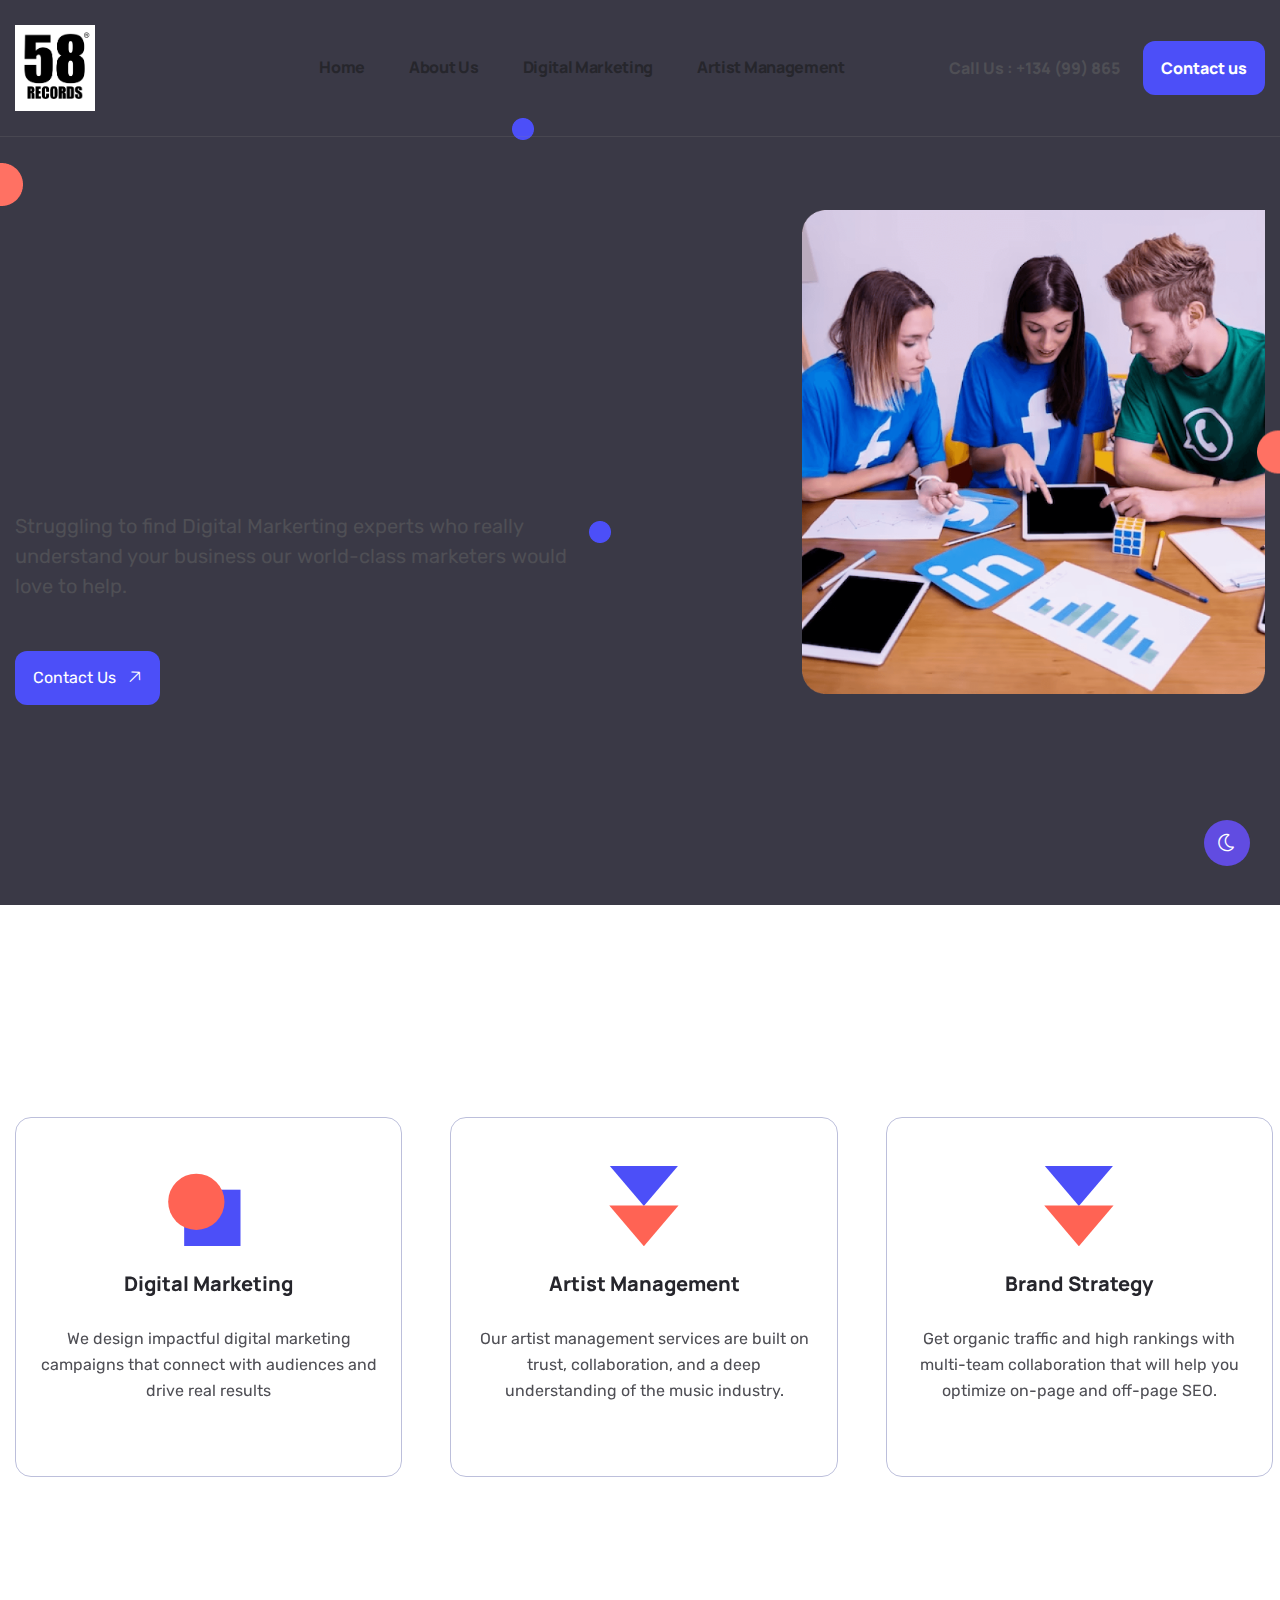
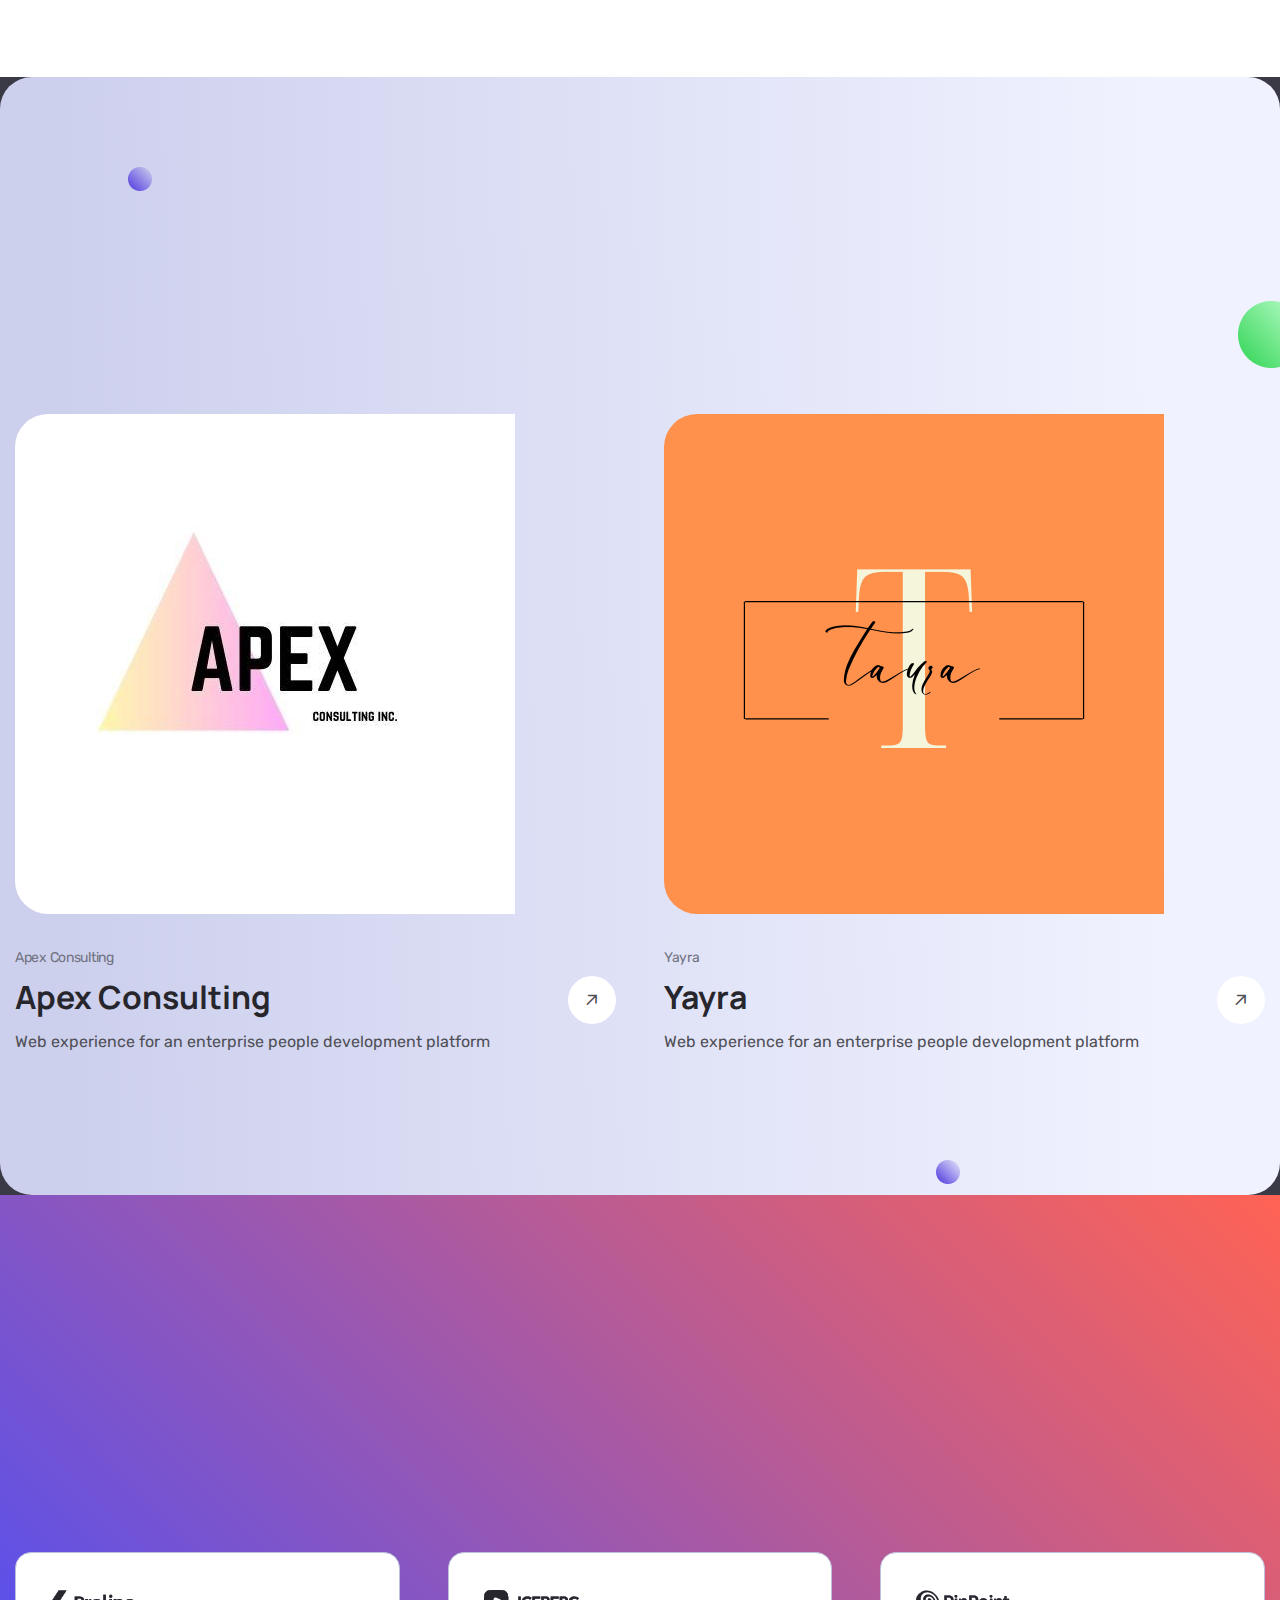
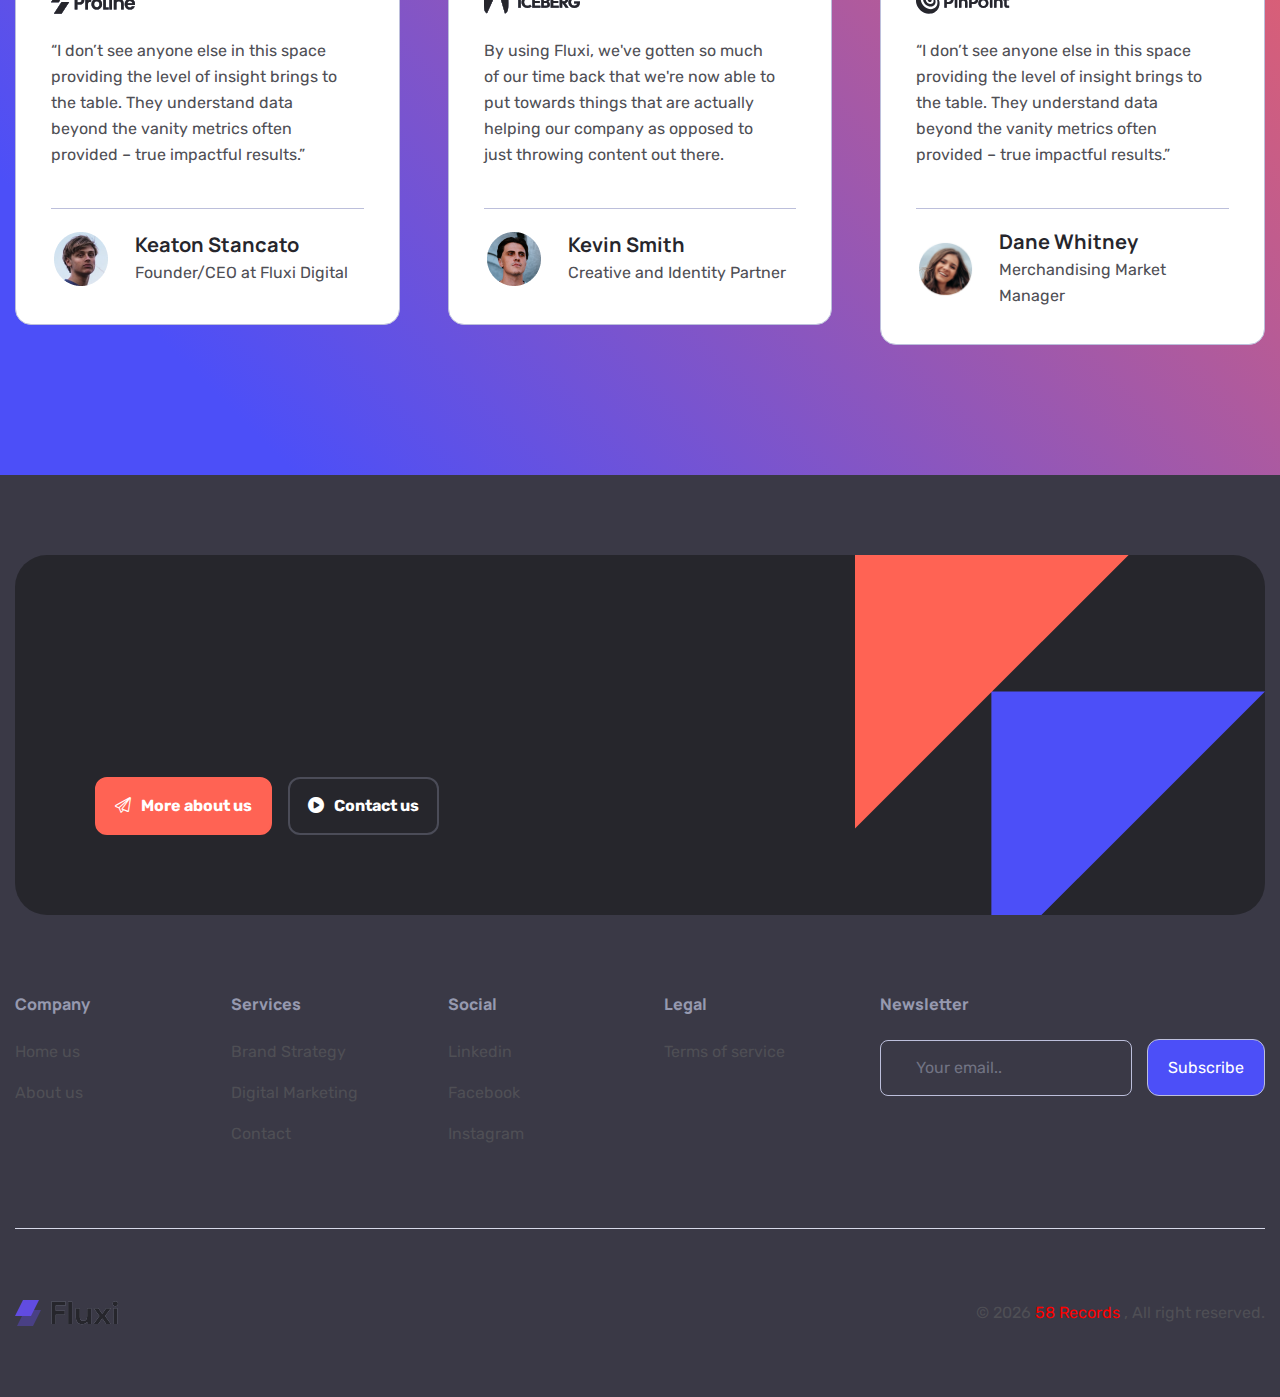
<file: index.html>
<!DOCTYPE html>
<html lang="en">

<head>
    <meta charset="UTF-8">
    <meta name="viewport" content="width=device-width, initial-scale=1.0">
    <link rel="shortcut icon" type="image/x-icon" href="assets/images/fav.png">
    <title>58 Records </title>
    <!-- swiper css -->
    <link rel="stylesheet preload" href="assets/css/plugins/swiper.min.css" as="style">
    <!-- magnific popup css -->
    <link rel="stylesheet preload" href="assets/css/plugins/magnific-popup.css" as="style">
    <!-- metismenu css -->
    <link rel="stylesheet preload" href="assets/css/plugins/metismenu.css" as="style">
    <!-- bootstrap css -->
    <link rel="stylesheet preload" href="assets/css/vendor/bootstrap.min.css" as="style">
    <!-- fontawesome css -->
    <link rel="stylesheet preload" href="assets/css/plugins/fontawesome.min.css" as="style">
    <!-- Custom css -->
    <link rel="stylesheet preload" href="assets/css/style.css" as="style">
</head>

<body>

    <header class="header-style-one header--sticky">
        <div class="container">
            <div class="row">
                <div class="col-lg-12">
                    <div class="header-style-one-wrapper">
                        <div class="logo-area">
                            <a href="index.html" class="logo">
                                <img class="light"   src="/assets/images/logo/records_logo.png" width="80px" height="80px" alt="logo">
                                <img class="dark" src="/assets/images/logo/records_logo.png"  width="80px" height="80px" alt="logo">
                            </a>
                        </div>
                        <nav class="main-nav-area">
                            <ul class="list-unstyled fluxi-desktop-menu">
                               
                                <li class="menu-item"><a class="main-element fluxi-dropdown-main-element" href="/">Home</a></li>
                                <li class="menu-item"><a class="main-element fluxi-dropdown-main-element" href="">About Us</a></li>
                                <li class="menu-item"><a class="main-element fluxi-dropdown-main-element" href="">Digital Marketing</a></li>
                                <li class="menu-item"><a class="main-element fluxi-dropdown-main-element" href=""">Artist Management</a></li>
                            </ul>
                        </nav>
                        <div class="button-area-start">
                                            <a class="call-us" href="tel:123-456-7890">Call Us : +134 (99) 865</a>
                            <a href="contact.html" class="rts-btn btn-primary-5">Contact us</a>
                            <div class="menu-btn" id="menu-btn">
                                <svg width="20" height="16" viewBox="0 0 20 16" fill="none" xmlns="http://www.w3.org/2000/svg">
                                    <rect y="14" width="20" height="2" fill="#1F1F25"></rect>
                                    <rect y="7" width="20" height="2" fill="#1F1F25"></rect>
                                    <rect width="20" height="2" fill="#1F1F25"></rect>
                                </svg>
                            </div>
                        </div>
                    </div>
                </div>
            </div>
        </div>
    </header>
    <!-- header area end -->
    <!-- header area end -->

    <!-- rts banner area start -->
    <div class="rts-banner-area-one banner-five rts-section-gap">
        <div class="container pt--120 pb--120">
            <div class="row align-items-center justify-content-md-center justify-content-lg-start">
                <div class="col-lg-6 col-md-10 order-2 order-lg-0">
                    <div class="banner-one-content-left">
                        <h1 class="title split-collab">
                            Advertising <br> agency to grow your startup
                        </h1>
                        <p class="disc">
                            Struggling to find Digital Markerting experts who really understand your business our world-class marketers would love to help.
                        </p>
                        <a href="#" class="rts-btn btn-primary-5 arrow-rotate">Contact Us <i class="fa-light fa-arrow-right"></i></a>
                        <!-- <div class="customer-review-area">
                            <div class="client-img">
                                <img class="one" src="assets/images/testimonials/avatars/01.png" alt="png-img">
                                <img class="two" src="assets/images/testimonials/avatars/02.png" alt="png-img">
                                <img class="three" src="assets/images/testimonials/avatars/03.png" alt="png-img">
                                <img class="four" src="assets/images/testimonials/avatars/05.png" alt="png-img">
                            </div>
                            <p class="desc">Based on 400k customers reviews</p>
                        </div> -->
                    </div>
                </div>
                <div class="col-lg-6 col-md-10 d-flex justify-content-lg-end justify-content-center">
                    <div class="banner-one-right-content-with-img">
                        <img src="assets/images/banner/03.png" alt="banner_image">

                        <!-- <div class="short-image-area">
                            <img src="assets/images/banner/short/08.png" alt="banner" class="img-1" width="476">
                        </div> -->
                    </div>
                </div>
            </div>
        </div>

        <div class="radious-shape">
            <img class="right-bottom" src="assets/images/service/shape/07.png" alt="banner_image">
            <img class="mid-top" src="assets/images/service/shape/08.png" alt="banner_image">
            <img class="left-top" src="assets/images/service/shape/07.png" alt="banner_image">
            <img class="center-bottom" src="assets/images/service/shape/08.png" alt="banner_image">
        </div>

    </div>
    <!-- rts banner area end -->

        <!-- rts servgice area start -->
    <div class="bg-gg  rts-service-area-five rts-section-gap">
        <div class="container">
            <div class="row">
                <div class="col-lg-12">
                    <div class="title-wrapper-between justify-content-center align-items-center">
                        <div class="title-style-one-left text-center">
                            <!-- <span class="pre text-center skew-up">Our solutions</span> -->
                            <h2 class="title skew-up text-center">Our Service</h2>
                        </div>
                    </div>
                </div>
            </div>
            <div class="section-inner">
                <div class="row mt--10 g-5">
                    <div class="col-lg-12">
                        <div class="overflow-right-div">
                            <div class="service-swiper-main-wrapper-2">
                                <div class="swiper mySwiper-service-five pb--120">
                                    <div class="swiper-wrapper">
                                     
                                        <div class="swiper-slide">
                                            <!-- ingle service area start -->
                                            <div class="single-service-style-two">
                                                <div class="icon">
                                                    <img src="assets/images/service/icon/05.svg" alt="service">
                                                </div>
                                                <a href="service-single.html">
                                                    <h6 class="title">Digital Marketing</h6>
                                                </a>
                                                <p class="disc">
                                                   We design impactful digital marketing campaigns that connect with audiences and drive real results
                                                </p>

                                          
                                            </div>
                                            <!-- ingle service area end -->
                                        </div>
                                        <div class="swiper-slide">
                                            <!-- ingle service area start -->
                                            <div class="single-service-style-two">
                                                <div class="icon">
                                                    <img src="assets/images/service/icon/06.svg" alt="service">
                                                </div>
                                                <a href="">
                                                    <h6 class="title">Artist Management</h6>
                                                </a>
                                                <p class="disc">
                                                   Our artist management services are built on trust, collaboration, and a deep understanding of the music industry.
                                                </p>
                                             
                                            </div>
                                            <!-- ingle service area end -->
                                        </div>
                                        <div class="swiper-slide">
                                            <!-- ingle service area start -->
                                            <div class="single-service-style-two">
                                                <div class="icon">
                                                    <img src="assets/images/service/icon/06.svg" alt="service">
                                                </div>
                                                <a href="">
                                                    <h6 class="title">Brand Strategy</h6>
                                                </a>
                                                <p class="disc">
                                                    Get organic traffic and high rankings with multi-team collaboration that will help you optimize on-page and off-page SEO.
                                                </p>
                                            
                                            </div>
                                            <!-- ingle service area end -->
                                        </div>
                                    </div>
                                </div>
                            </div>
                        </div>
                    </div>
                </div>
                <div class="button-pagination-area">
                    <div class="swiper-button-next"><i class="fa-light fa-arrow-right"></i></div>
                    <div class="swiper-button-prev"><i class="fa-light fa-arrow-left"></i></div>
                    <div class="swiper-pagination2"></div>
                </div>
            </div>
        </div>
    </div>
    <!-- rts servgice area End -->

    <!-- rts servgice area start -->
  
    <!-- rts servgice area End -->



        <div class="product-area-start rts-section-gap product-section-bg area-2">
        <div class="container">
            <div class="row">
                <div class="col-lg-12">
                    <div class="title-style-one-center">
                        <span class="pre skew-up">Some of our works</span>
                        <h2 class="title skew-up">We bring your boldest <br>
                            ideas to life</h2>
                      
                    </div>
                </div>
            </div>
            <div class="row mt--30 g-48 justify-content-sm-center">
                <div class="col-lg-6 col-md-6 col-sm-10 mb--60">
                    <!-- portfolio single -->
                    <div class="siongle-portfolio-box-style">
                        <a href="single-case-studies.html" class="thumbnail">
                            <img src="assets/images/client/apex_consulting.jpeg" alt="product">
                        </a>
                        <div class="inner-content">
                            <div class="left-content">
                                <span class="pre">Apex Consulting</span>
                                <a href="#">
                                    <h3 class="title">Apex Consulting</h3>
                                </a>
                                <p>Web experience for an enterprise people development platform</p>
                            </div>
                            <div class="right">
                                <a href="single-case-studies.html">
                                    <i class="fa-regular fa-arrow-right"></i>
                                </a>
                            </div>
                        </div>
                    </div>
                    <!-- portfolio single end -->
                </div>
                <div class="col-lg-6 col-md-6 col-sm-10 mb--60">
                    <!-- portfolio single -->
                    <div class="siongle-portfolio-box-style">
                        <a href="single-case-studies.html" class="thumbnail">
                            <img src="assets/images/client/tyra.png" alt="product">
                        </a>
                        <div class="inner-content">
                            <div class="left-content">
                                <span class="pre">Yayra</span>
                                <a href="#">
                                    <h3 class="title">Yayra</h3>
                                </a>
                                <p>Web experience for an enterprise people development platform</p>
                            </div>
                            <div class="right">
                                <a href="single-case-studies.html">
                                    <i class="fa-regular fa-arrow-right"></i>
                                </a>
                            </div>
                        </div>
                    </div>
                    <!-- portfolio single end -->
                </div>
           
             
            </div>
            <div class="shape-area">
                <img src="assets/images/service/shape/09.png" alt="service" class="one">
                <img src="assets/images/service/shape/06.png" alt="service" class="two">
                <img src="assets/images/service/shape/06.png" alt="service" class="three">
            </div>
        </div>
    </div>
    <!-- rts-preduct area start end -->



    <!-- rts call to action area start -->
  
    <!-- rts call to action area end -->

   



    <!-- client area start -->
    <div class="rts-section-gap2 rts-client-feedback-area-4 rts-client-feedback-area-5">
        <div class="container">
            <div class="row">
                <div class="col-lg-12">
                    <div class="title-style-one-center">
                        <span class="pre skew-up">Clients feedback</span>
                        <h2 class="title skew-up">How our customers <br> like how we work.</h2>
                    </div>
                </div>
            </div>
            <div class="row g-48 mt--0 justify-content-sm-center">
            
                <div class="col-lg-4 col-md-6 col-sm-10">
                    <!-- testimonials area start -->
                    <div class="single-testimonials-area">
                        <div class="logo">
                           
                            <img src="assets/images/testimonials/logo/01.svg" alt="testimonials">
                        </div>
                        <p class="disc">
                            “I don’t see anyone else in this space providing the level of insight brings to the table. They understand data beyond the vanity metrics often provided – true impactful results.”
                        </p>
                        <div class="author-area">
                            <a href="#" class="avatar">
                                <img src="assets/images/testimonials/avatars/01.png" alt="marketing">
                            </a>
                            <div class="information">
                                <h6 class="title">Keaton Stancato</h6>
                                <span>Founder/CEO at Fluxi Digital</span>
                            </div>
                        </div>
                    </div>
                    <!-- testimonials area end -->
                </div>
                <div class="col-lg-4 col-md-6 col-sm-10">
                    <!-- testimonials area start -->
                    <div class="single-testimonials-area">
                        <div class="logo">
                            <img src="assets/images/testimonials/logo/02.svg" alt="testimonials">
                        </div>
                        <p class="disc">
                            By using Fluxi, we've gotten so much of our time back that we're now able to put towards things that are actually helping our company as opposed to just throwing content out there.
                        </p>
                        <div class="author-area">
                            <a href="#" class="avatar">
                                <img src="assets/images/testimonials/avatars/02.png" alt="marketing">
                            </a>
                            <div class="information">
                                <h6 class="title">Kevin Smith</h6>
                                <span>Creative and Identity Partner</span>
                            </div>
                        </div>
                    </div>
                    <!-- testimonials area end -->
                </div>
                <div class="col-lg-4 col-md-6 col-sm-10">
                    <!-- testimonials area start -->
                    <div class="single-testimonials-area">
                        <div class="logo">
                            <img src="assets/images/testimonials/logo/03.svg" alt="testimonials">
                        </div>
                        <p class="disc">
                            “I don’t see anyone else in this space providing the level of insight brings to the table. They understand data beyond the vanity metrics often provided – true impactful results.”
                        </p>
                        <div class="author-area">
                            <a href="#" class="avatar">
                                <img src="assets/images/testimonials/avatars/03.png" alt="marketing">
                            </a>
                            <div class="information">
                                <h6 class="title">Dane Whitney</h6>
                                <span>Merchandising Market Manager</span>
                            </div>
                        </div>
                    </div>
                    <!-- testimonials area end -->
                </div>
            </div>
           
        </div>
    </div>
    <!-- client area end -->


      <div class="rts-call-to-action"  style="padding-top: 80px;">
        <div class="container">
            <div class="row">
                <div class="col-lg-12">
                    <div class="call-to-action-area-5">
                        <h2 class="title skew-up">Get in touch and start growing <br> your startup today</h2>
                        
                        <div class="button-area">
                            <a href="about.html" class="rts-btn btn-secondary-5"><i class="fa-light fa-paper-plane"></i>More about us</a>
                            <a href="contact.html" class="rts-btn btn-secondary-5-1"><i class="fa-solid fa-circle-play"></i>Contact us</a>
                        </div>
                        <div class="shape-image">
                            <img src="assets/images/cta/03.png" alt="" class="one">
                        </div>
                    </div>
                </div>
            </div>
        </div>
    </div>
    <div class="rts-footer-area footer-five rts-section-gapTop pb--65">
        <div class="container mb--65">
            <div class="row g-48 g-lg-0">
                <div class="col-lg-2 col-md-4 col-sm-6">
                    <!-- single footer four wized -->
                    <div class="single-footer-four-wized">
                        <h5 class="title">Company</h5>
                        <ul>
                            <li><a href="#"> Home us</a></li>
                            <li><a href="#">About us</a></li>
                           
                        </ul>
                    </div>
                    <!-- single footer four wized end -->
                </div>
                <div class="col-lg-2 col-md-4 col-sm-6">
                    <!-- single footer four wized -->
                    <div class="single-footer-four-wized">
                        <h5 class="title">Services</h5>
                        <ul>
                            <li><a href="#">Brand Strategy</a></li>
                            <li><a href="#">Digital Marketing</a></li>
                
                            <li><a href="#">Contact</a></li>
                        </ul>
                    </div>
                    <!-- single footer four wized end -->
                </div>
                <div class="col-lg-2 col-md-4 col-sm-6">
                    <!-- single footer four wized -->
                    <div class="single-footer-four-wized">
                        <h5 class="title">Social</h5>
                        <ul>
                            <li><a href="#">Linkedin</a></li>
                            <li><a href="#">Facebook</a></li>
                            <li><a href="#">Instagram</a></li>
                        </ul>
                    </div>
                    <!-- single footer four wized end -->
                </div>
                <div class="col-lg-2 col-md-4 col-sm-6">
                    <!-- single footer four wized -->
                    <div class="single-footer-four-wized">
                        <h5 class="title">Legal</h5>
                        <ul>
                            <li><a href="terms.html">Terms of service</a></li>
                          
                        </ul>
                    </div>
                    <!-- single footer four wized end -->
                </div>
                <div class="col-lg-4 col-md-8 col-sm-12">
                    <!-- single footer four wized -->
                    <div class="single-footer-four-wized">
                        <h5 class="title">Newsletter</h5>
                        <div class="footer-input-btn-between">
                            <form action="#">
                                <input required type="email" placeholder="Your email..">
                                <button class="rts-btn btn-primary-4">Subscribe</button>
                            </form>
                        </div>
                    </div>
                </div>
            </div>
        </div>
        <div class="container">
            <div class="row">
                <div class="col-lg-12">
                    <div class="copyright-area-four pt--65 mt-65 border-top">
                        <a href="#" class="logo">
                            <img class="light" src="assets/images/logo/logo-1.svg" alt="logo">
                            <img class="dark" src="assets/images/logo/records_logo.png" width="80px" height="80px" alt="logo">
                        </a>
                        <p>© <script>document.write(new Date().getFullYear());</script> <span style="color: red;"> 58 Records </span>, All right reserved.</p>
                    </div>
                </div>
            </div>
        </div>
    </div>

    <div id="anywhere-home" class="">
    </div>


    <!-- side bar area  -->
    <div id="side-bar" class="side-bar header-two">
        <button class="close-icon-menu"><i class="fa-sharp fa-thin fa-xmark"></i></button>
        <!-- mobile menu area start -->
        <div class="mobile-menu-main">
            <nav class="nav-main mainmenu-nav mt--30">
                <ul class="mainmenu metismenu" id="mobile-menu-active">
                
                    <li><a class="main" href="/">Home</a></li>
                     <li><a class="main" href="">About Us</a></li>
                    <li><a class="main" href="">Digital Marketing</a></li>
                    <li><a class="main" href=""">Artist Management</a></li>
                    <li>
                     <a href="contact.html" class="main">Contact Us</a>
                    </li>
                </ul>
            </nav>

            <ul class="social-area-one pl--20 mt--100">
                <li><a href="#"><i class="fa-brands fa-linkedin"></i></a></li>
                <li><a href="#"><i class="fa-brands fa-x-twitter"></i></a></li>
                <li><a href="#"><i class="fa-brands fa-youtube"></i></a></li>
                <li><a href="#"><i class="fa-brands fa-facebook-f"></i></a></li>
            </ul>
        </div>
        <!-- mobile menu area end -->
    </div>
    <!-- side abr area end -->

    <!-- pre loader start -->
    <div class="loader-wrapper">
        <div class="loader">
        </div>
        <div class="loader-section section-left"></div>
        <div class="loader-section section-right"></div>
    </div>
    <!-- pre loader end -->

    <!-- THEME MODE SWITCHER -->
    <div class="rts-switcher rts-theme-mode">
        <div class="rts-darkmode">
            <a id="rts-data-toggle" class="rts-dark-light">
                <i class="rts-go-dark fal fa-moon"></i>
                <i class="rts-go-light fa-light fa-sun-bright"></i>
            </a>
        </div>
    </div>
    <!-- THEME MODE SWITCHER END -->

    <!-- progress area start -->
    <div class="progress-wrap">
        <svg class="progress-circle svg-content" width="100%" height="100%" viewBox="-1 -1 102 102">
            <path d="M50,1 a49,49 0 0,1 0,98 a49,49 0 0,1 0,-98" style="transition: stroke-dashoffset 10ms linear 0s; stroke-dasharray: 307.919, 307.919; stroke-dashoffset: 307.919;"></path>
        </svg>
    </div>
    <!-- progress area end -->



    <!-- jquery js -->
    <script defer src="assets/js/plugins/jquery.min.js"></script>
    <script defer src="assets/js/plugins/bootstrap.min.js"></script>
    <script defer src="assets/js/plugins/metismenu.js"></script>
    <script defer src="assets/js/vendor/jqueryui.js"></script>
    <script defer src="assets/js/vendor/waypoint.js"></script>
    <script defer src="assets/js/plugins/swiper.js"></script>
    <script defer src="assets/js/plugins/theia-sticky-sidebar.min.js"></script>
    <script defer src="assets/js/plugins/gsap.min.js"></script>
    <script defer src="assets/js/plugins/scrolltigger.js"></script>
    <script defer src="assets/js/vendor/split-text.js"></script>
    <script defer src="assets/js/vendor/split-type.js"></script>
    <script defer src="assets/js/vendor/waw.js"></script>
    <script defer src="assets/js/plugins/counter-up.js"></script>
    <script defer src="assets/js/plugins/magnific-popup.js"></script>
    <!-- contact form js -->
    <script defer src="assets/js/plugins/contact-form.js"></script>
    <script defer src="assets/js/main.js"></script>


</body>


<!-- Mirrored from fluxi.pixcelsthemes.com/fluxi/index-five.html by HTTrack Website Copier/3.x [XR&CO'2014], Thu, 22 May 2025 17:12:47 GMT -->
</html>
</file>
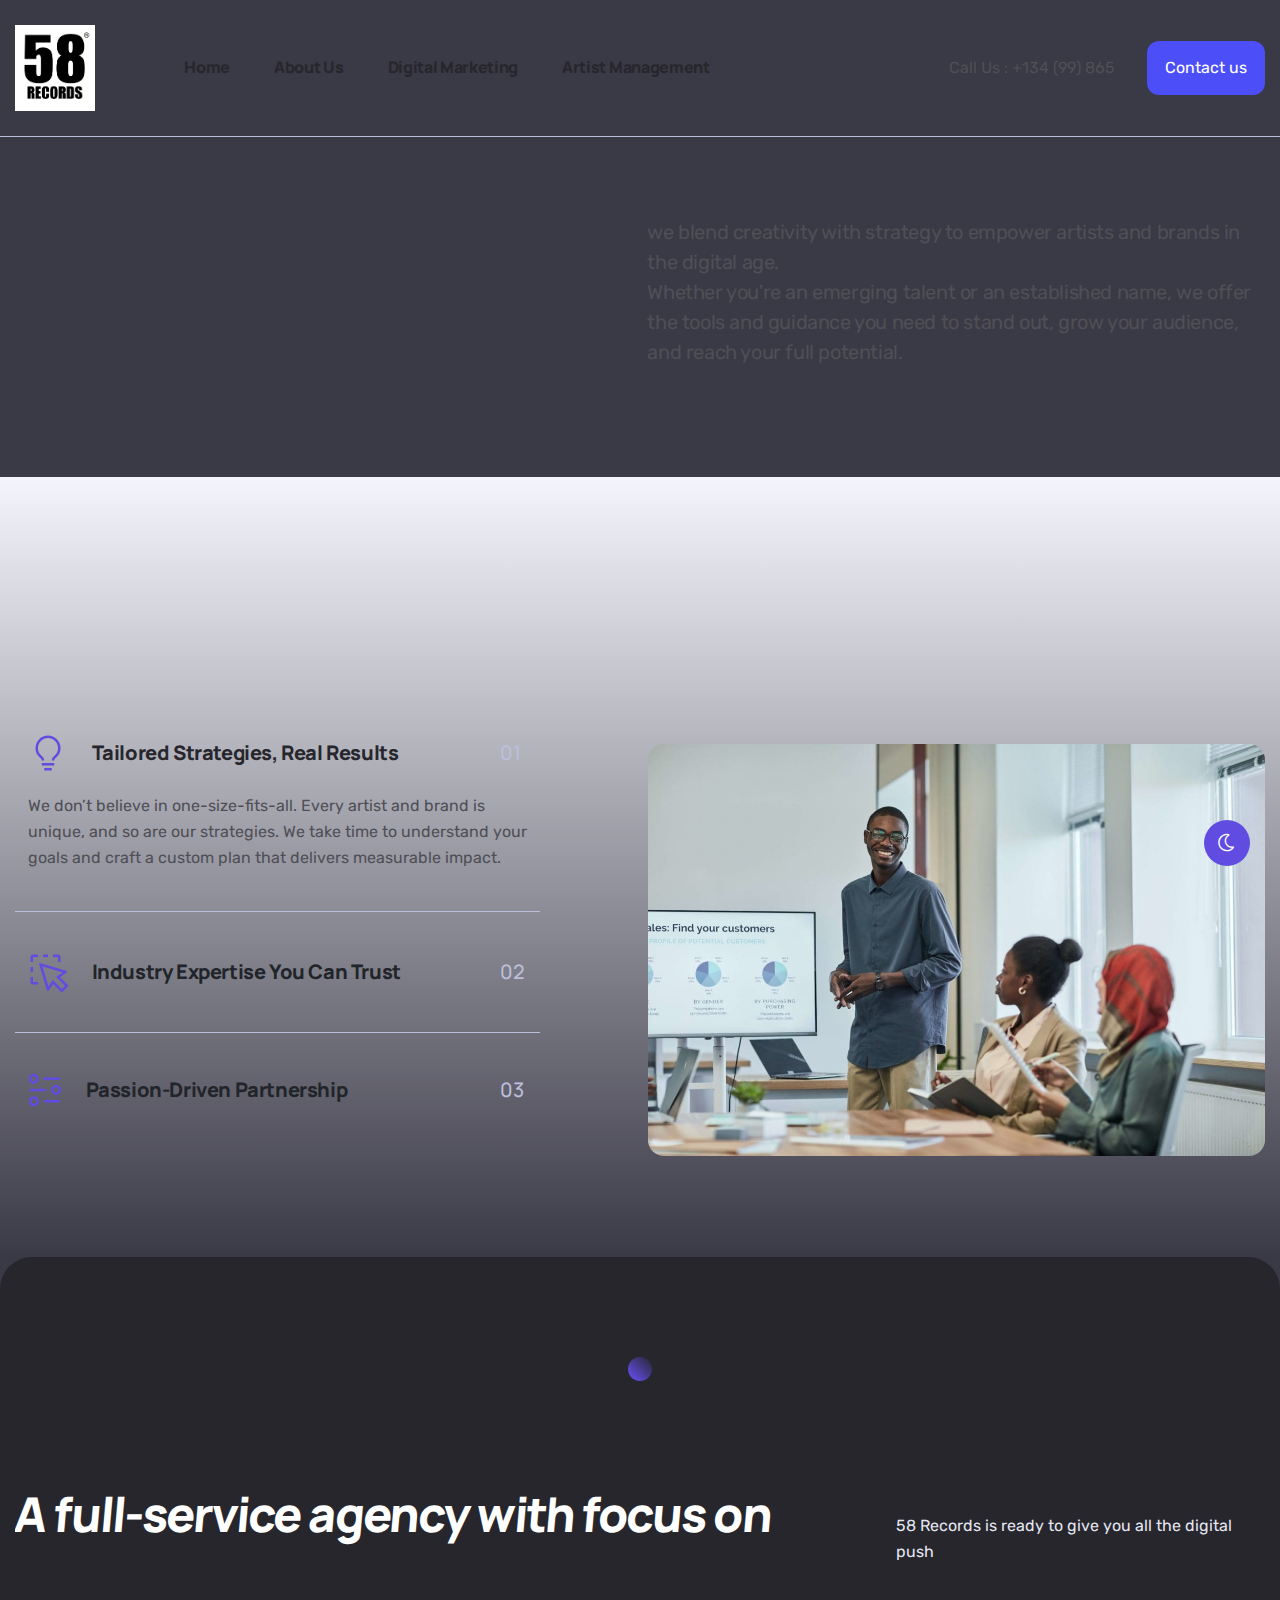
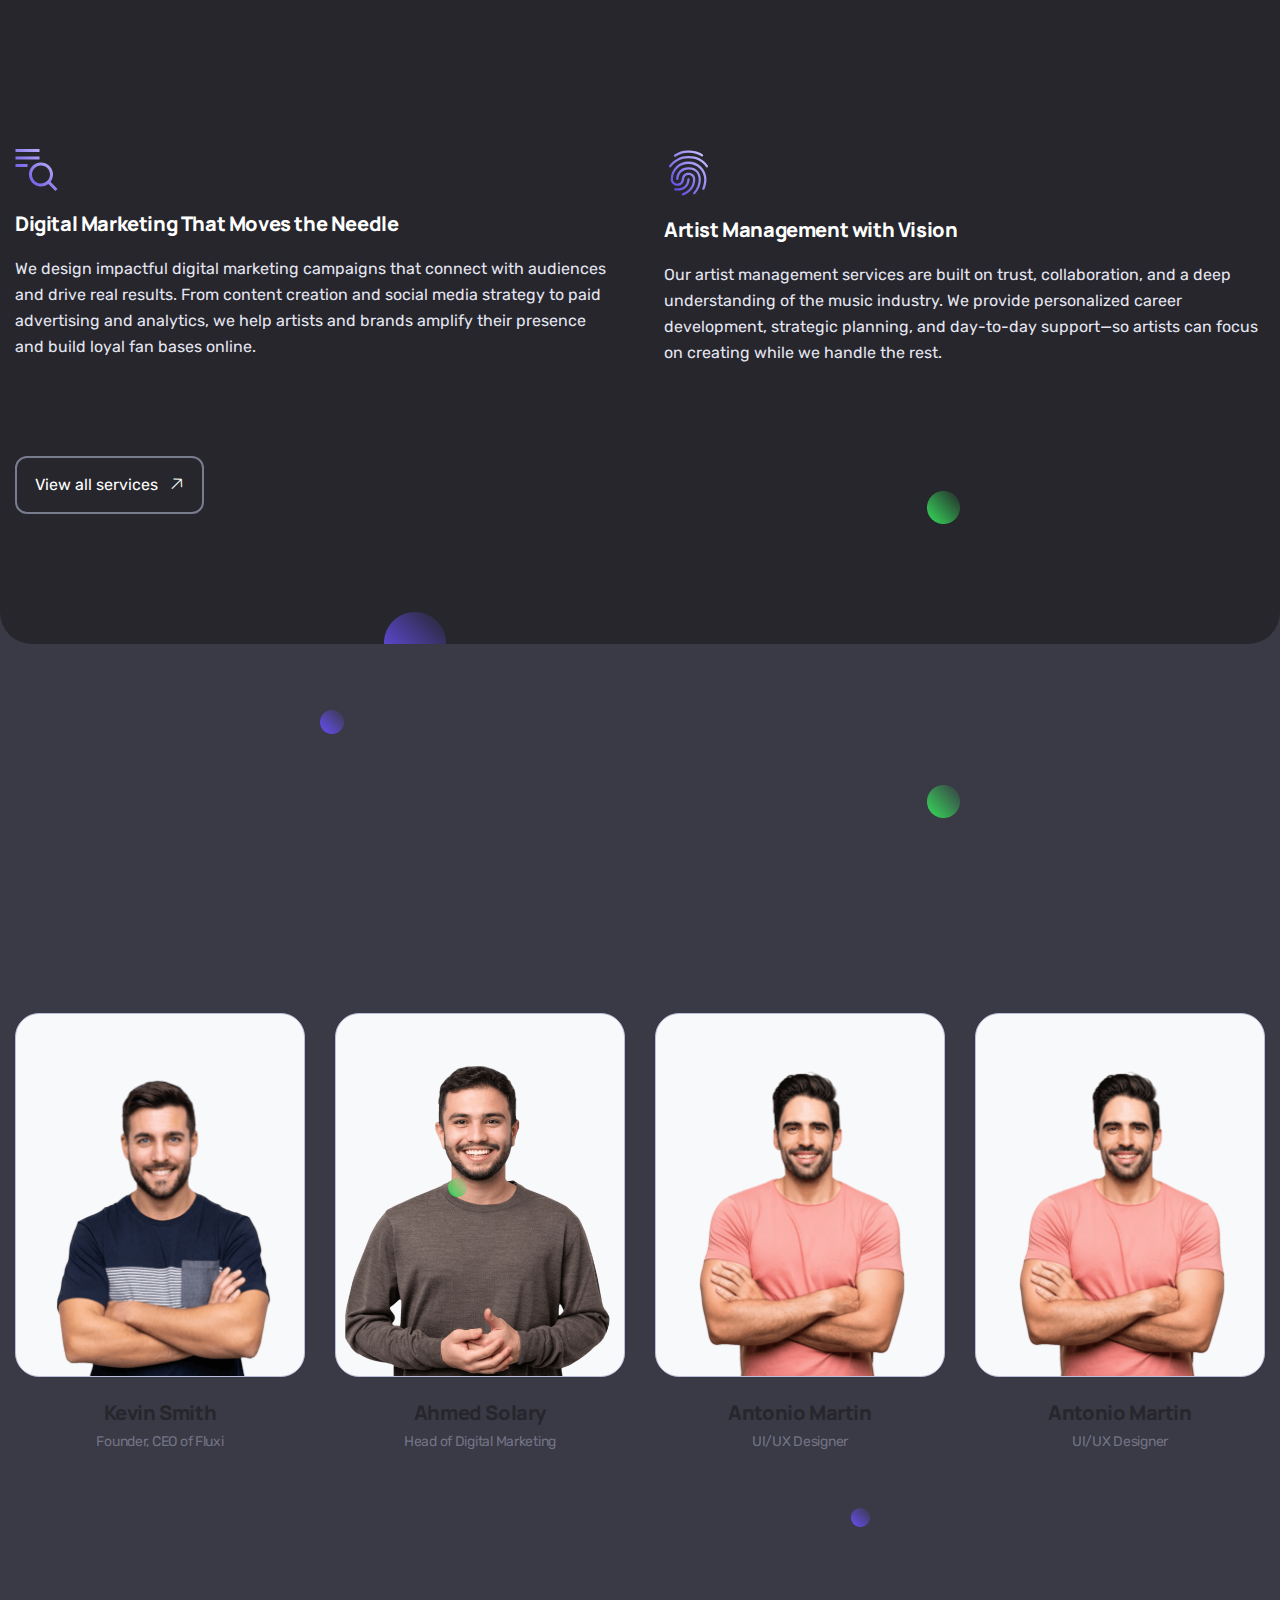
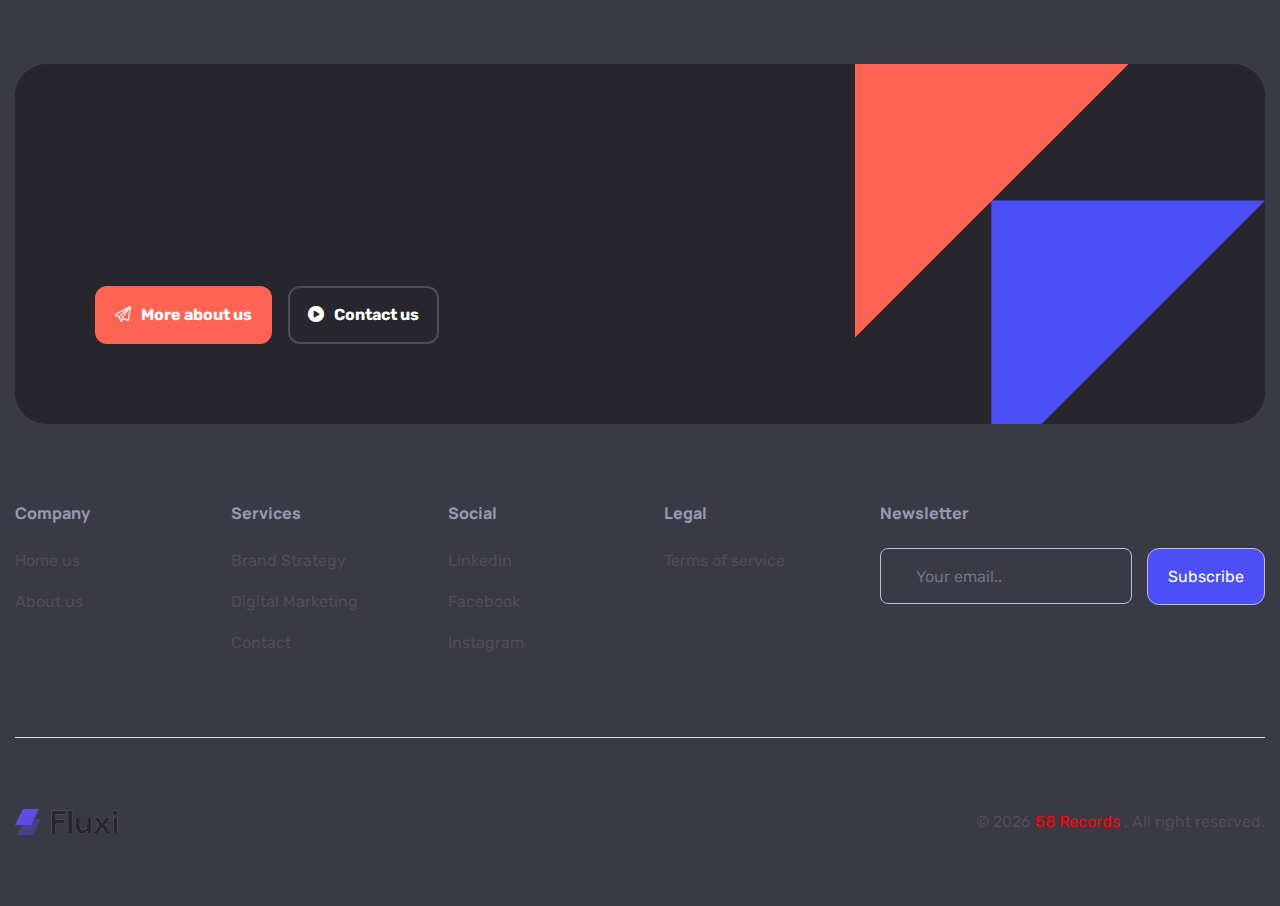
<file: about.html>
<!DOCTYPE html>
<html lang="en">


<head>
    <meta charset="UTF-8">
    <meta name="viewport" content="width=device-width, initial-scale=1.0">
    <link rel="shortcut icon" type="image/x-icon" href="assets/images/fav.png">
    <title>58 Records </title>
    <!-- swiper css -->
    <link rel="stylesheet preload" href="assets/css/plugins/swiper.min.css" as="style">
    <!-- magnific popup css -->
    <link rel="stylesheet preload" href="assets/css/plugins/magnific-popup.css" as="style">
    <!-- metismenu css -->
    <link rel="stylesheet preload" href="assets/css/plugins/metismenu.css" as="style">
    <!-- bootstrap css -->
    <link rel="stylesheet preload" href="assets/css/vendor/bootstrap.min.css" as="style">
    <!-- fontawesome css -->
    <link rel="stylesheet preload" href="assets/css/plugins/fontawesome.min.css" as="style">
    <!-- Custom css -->
    <link rel="stylesheet preload" href="assets/css/style.css" as="style">
</head>

<body>

    <header class="header-two border-bottom header--sticky">
        <div class="container">
            <div class="row">
                <div class="col-lg-12">
                    <div class="header-two-content-main">
                        <a href="index.html" class="logo-area">
                                 <img class="light"   src="/assets/images/logo/records_logo.png" width="80px" height="80px" alt="logo">
                                <img class="dark" src="/assets/images/logo/records_logo.png"  width="80px" height="80px" alt="logo">
                        </a>
                       <nav class="main-nav-area">
                            <ul class="list-unstyled fluxi-desktop-menu">
                               
                                <li class="menu-item"><a class="main-element fluxi-dropdown-main-element" href="/">Home</a></li>
                                <li class="menu-item"><a class="main-element fluxi-dropdown-main-element" href="about.html">About Us</a></li>
                                <li class="menu-item"><a class="main-element fluxi-dropdown-main-element" href="">Digital Marketing</a></li>
                                <li class="menu-item"><a class="main-element fluxi-dropdown-main-element" href="">Artist Management</a></li>
                            </ul>
                        </nav>
                        <div class="header-end-area">
                            <a class="call-us" href="tel:123-456-7890">Call Us : +134 (99) 865</a>
                            <a href="contact.html" class="rts-btn btn-primary-5">Contact us</a> 
                            <div class="menu-btn" id="menu-btn">

                                <svg width="20" height="16" viewBox="0 0 20 16" fill="none" xmlns="http://www.w3.org/2000/svg">
                                    <rect y="14" width="20" height="2" fill="#1F1F25"></rect>
                                    <rect y="7" width="20" height="2" fill="#1F1F25"></rect>
                                    <rect width="20" height="2" fill="#1F1F25"></rect>
                                </svg>
                            </div>
                        </div>
                    </div>
                </div>
            </div>
        </div>
    </header>


    <!-- about page banner area start -->
    <div class="about-area-banner-inner rts-section-gap">
        <div class="container">
            <div class="row">
                <div class="col-lg-5">
                    <div class="about-main-wrapper">
                        <h1 class="title split-collab">
                           At <br> <span> 58 Records</span> <br> 
                        </h1>
                    </div>
                </div>
                <div class="col-lg-6 offset-lg-1">
                    <div class="banner-about-right">
                        <p class="disc">
                          we blend creativity with strategy to empower artists and brands in the digital age. 
                        </p>
                        <p class="disc">
                          Whether you're an emerging talent or an established name, we offer the tools and guidance you need to stand out, grow your audience, and reach your full potential.
                        </p>
                    </div>
                </div>
            </div>
        </div>
    </div>
    <!-- about page banner area end -->

   


    <!-- rts  working process area start-->
    <div class="rts-working-process-area rts-section-gap about">
        <div class="container">
            <div class="row">
                <div class="col-lg-12">
                    <div class="title-style-one-center">
                        <span class="pre skew-up">This is how we work</span>
                        <h2 class="title skew-up">Why you will choose us</h2>
                    </div>
                </div>
            </div>
            <div class="row align-items-center mt--50">
                <div class="col-lg-6 pr--100 pr_md--0 pr_sm--0">
                    <div class="accordion-area-4">
                        <div class="accordion" id="accordionExample">
                            <div class="accordion-item">
                                <h2 class="accordion-header" id="headingOne">
                                    <button class="accordion-button" type="button" data-bs-toggle="collapse" data-bs-target="#collapseOne" aria-expanded="true" aria-controls="collapseOne">
                                        <svg xmlns="http://www.w3.org/2000/svg" width="40" height="40" viewBox="0 0 40 40" fill="none">
                                            <path fill-rule="evenodd" clip-rule="evenodd" d="M11.1609 6.16117C13.5051 3.81696 16.6845 2.5 19.9997 2.5C21.6412 2.5 23.2667 2.82332 24.7833 3.45151C26.2998 4.07969 27.6778 5.00043 28.8386 6.16117C29.9993 7.3219 30.92 8.69989 31.5482 10.2165C32.1764 11.733 32.4997 13.3585 32.4997 15C32.5833 16.8147 32.2347 18.6234 31.4828 20.2771C30.7309 21.9309 29.5971 23.3825 28.1747 24.5125C26.9122 25.6875 26.2497 26.35 26.2497 27.5H23.7497C23.7497 25.2199 25.0841 23.9737 26.3972 22.7474C26.423 22.7233 26.4489 22.6991 26.4747 22.675C27.6453 21.7817 28.5788 20.6148 29.1934 19.2767C29.808 17.9385 30.0849 16.47 29.9997 15C29.9997 12.3478 28.9462 9.8043 27.0708 7.92893C25.1954 6.05357 22.6519 5 19.9997 5C17.3476 5 14.804 6.05357 12.9287 7.92893C11.0533 9.8043 9.99972 12.3478 9.99972 15C9.91315 16.469 10.1881 17.9368 10.8004 19.2748C11.4128 20.6128 12.3439 21.7803 13.5122 22.675C14.8622 23.9125 16.2497 25.2 16.2497 27.5H13.7497C13.7497 26.35 13.0747 25.6875 11.8247 24.525C10.4013 23.393 9.26699 21.9393 8.51509 20.2834C7.76319 18.6275 7.41519 16.8167 7.49972 15C7.49972 11.6848 8.81668 8.50537 11.1609 6.16117ZM26.2497 32.5V30H13.7497V32.5H26.2497ZM23.7497 37.5V35H16.2497V37.5H23.7497Z" fill="#614CE1" />
                                        </svg>
                                     Tailored Strategies, Real Results
                                    </button>
                                </h2>
                                <div id="collapseOne" class="accordion-collapse collapse show" aria-labelledby="headingOne" data-bs-parent="#accordionExample">
                                    <div class="accordion-body">
                                     We don’t believe in one-size-fits-all. Every artist and brand is unique, and so are our strategies. We take time to understand your goals and craft a custom plan that delivers measurable impact.
                                    </div>
                                </div>
                            </div>
                            <div class="accordion-item">
                                <h2 class="accordion-header" id="headingTwo">
                                    <button class="accordion-button collapsed" type="button" data-bs-toggle="collapse" data-bs-target="#collapseTwo" aria-expanded="false" aria-controls="collapseTwo">
                                        <svg xmlns="http://www.w3.org/2000/svg" width="40" height="40" viewBox="0 0 40 40" fill="none">
                                            <g clip-path="url(#clip0_889_9723)">
                                                <path fill-rule="evenodd" clip-rule="evenodd" d="M32.5 10H30V5H25V2.5H30C30.6628 2.50069 31.2983 2.76431 31.767 3.233C32.2357 3.70169 32.4993 4.33717 32.5 5V10ZM2.5 15H5V20H2.5V15ZM5 32.5H10V30H5V25H2.5V30C2.50069 30.6628 2.76431 31.2983 3.233 31.767C3.70169 32.2357 4.33717 32.4993 5 32.5ZM15 2.5H20V5H15V2.5ZM5 10H2.5V5C2.50069 4.33717 2.76431 3.70169 3.233 3.233C3.70169 2.76431 4.33717 2.50069 5 2.5H10V5H5V10ZM33.2716 39.9053C33.4232 39.9681 33.5858 40.0004 33.75 40.0002C33.9142 40.0004 34.0768 39.9681 34.2284 39.9053C34.3801 39.8424 34.5178 39.7502 34.6338 39.6339L39.6338 34.6339C39.7499 34.5179 39.842 34.3801 39.9049 34.2285C39.9677 34.0769 40 33.9143 40 33.7502C40 33.586 39.9677 33.4235 39.9049 33.2718C39.842 33.1202 39.7499 32.9824 39.6338 32.8664L31.9616 25.1943L38.1934 21.0402C38.3908 20.9086 38.5467 20.7235 38.6428 20.5066C38.739 20.2897 38.7714 20.0499 38.7363 19.8153C38.7013 19.5806 38.6001 19.3608 38.4447 19.1815C38.2894 19.0022 38.0862 18.8708 37.8589 18.8027L12.8589 11.3027C12.6427 11.2379 12.413 11.2328 12.1942 11.2879C11.9753 11.3431 11.7755 11.4565 11.6159 11.6161C11.4564 11.7757 11.343 11.9755 11.2878 12.1943C11.2326 12.4132 11.2377 12.6429 11.3025 12.8591L18.8025 37.8591C18.8706 38.0863 19.002 38.2895 19.1813 38.4449C19.3606 38.6003 19.5804 38.7014 19.8151 38.7365C20.0497 38.7716 20.2895 38.7392 20.5064 38.643C20.7233 38.5469 20.9084 38.391 21.04 38.1936L25.1941 31.9618L32.8663 39.6339C32.9822 39.7502 33.1199 39.8424 33.2716 39.9053ZM36.9824 33.7502L33.75 36.9826L24.8063 28.0389L20.434 34.5962L14.3646 14.3648L34.596 20.4342L28.0388 24.8064L36.9824 33.7502Z" fill="#614CE1" />
                                            </g>
                                            <defs>
                                                <clipPath id="clip0_889_9723">
                                                    <rect width="40" height="40" fill="white" />
                                                </clipPath>
                                            </defs>
                                        </svg>
                                     Industry Expertise You Can Trust
                                    </button>
                                </h2>
                                <div id="collapseTwo" class="accordion-collapse collapse" aria-labelledby="headingTwo" data-bs-parent="#accordionExample">
                                    <div class="accordion-body">
                                    With years of experience in digital marketing and artist management, we bring insider knowledge, proven methods, and strong industry connections to help you succeed in a competitive landscape.
                                    </div>
                                </div>
                            </div>
                            <div class="accordion-item">
                                <h2 class="accordion-header" id="headingThree">
                                    <button class="accordion-button collapsed" type="button" data-bs-toggle="collapse" data-bs-target="#collapseThree" aria-expanded="false" aria-controls="collapseThree">
                                        <svg xmlns="http://www.w3.org/2000/svg" width="34" height="34" viewBox="0 0 34 34" fill="none">
                                            <path fill-rule="evenodd" clip-rule="evenodd" d="M2.97215 9.90735C3.7944 10.4568 4.7611 10.75 5.75 10.75C7.07609 10.75 8.34785 10.2232 9.28554 9.28554C10.2232 8.34785 10.75 7.07609 10.75 5.75C10.75 4.7611 10.4568 3.7944 9.90735 2.97215C9.35794 2.14991 8.57705 1.50904 7.66342 1.1306C6.74979 0.752166 5.74446 0.65315 4.77455 0.846076C3.80465 1.039 2.91373 1.51521 2.21447 2.21447C1.51521 2.91373 1.039 3.80465 0.846076 4.77455C0.65315 5.74446 0.752166 6.74979 1.1306 7.66342C1.50904 8.57705 2.14991 9.35794 2.97215 9.90735ZM4.36108 3.67133C4.7722 3.39662 5.25555 3.25 5.75 3.25C6.41304 3.25 7.04893 3.51339 7.51777 3.98223C7.98661 4.45108 8.25 5.08696 8.25 5.75C8.25 6.24446 8.10338 6.7278 7.82868 7.13893C7.55397 7.55005 7.16353 7.87048 6.70671 8.0597C6.2499 8.24892 5.74723 8.29843 5.26228 8.20197C4.77732 8.1055 4.33187 7.8674 3.98223 7.51777C3.6326 7.16814 3.3945 6.72268 3.29804 6.23773C3.20158 5.75278 3.25108 5.25011 3.4403 4.79329C3.62952 4.33648 3.94995 3.94603 4.36108 3.67133ZM15.75 4.5H32V7H15.75V4.5ZM15.75 27H32V29.5H15.75V27ZM18.25 15.75H2V18.25H18.25V15.75ZM5.75 33.25C4.7611 33.25 3.7944 32.9568 2.97215 32.4074C2.14991 31.8579 1.50904 31.0771 1.1306 30.1634C0.752166 29.2498 0.65315 28.2445 0.846076 27.2746C1.039 26.3046 1.51521 25.4137 2.21447 24.7145C2.91373 24.0152 3.80465 23.539 4.77455 23.3461C5.74446 23.1532 6.74979 23.2522 7.66342 23.6306C8.57705 24.009 9.35794 24.6499 9.90735 25.4722C10.4568 26.2944 10.75 27.2611 10.75 28.25C10.75 29.5761 10.2232 30.8479 9.28554 31.7855C8.34785 32.7232 7.07609 33.25 5.75 33.25ZM5.75 25.75C5.25555 25.75 4.7722 25.8966 4.36108 26.1713C3.94995 26.446 3.62952 26.8365 3.4403 27.2933C3.25108 27.7501 3.20158 28.2528 3.29804 28.7377C3.3945 29.2227 3.6326 29.6681 3.98223 30.0178C4.33187 30.3674 4.77732 30.6055 5.26228 30.702C5.74723 30.7984 6.2499 30.7489 6.70671 30.5597C7.16353 30.3705 7.55397 30.0501 7.82868 29.6389C8.10338 29.2278 8.25 28.7445 8.25 28.25C8.25 27.587 7.98661 26.9511 7.51777 26.4822C7.04893 26.0134 6.41304 25.75 5.75 25.75ZM25.4722 21.1574C26.2944 21.7068 27.2611 22 28.25 22C29.5761 22 30.8479 21.4732 31.7855 20.5355C32.7232 19.5979 33.25 18.3261 33.25 17C33.25 16.0111 32.9568 15.0444 32.4074 14.2222C31.8579 13.3999 31.0771 12.759 30.1634 12.3806C29.2498 12.0022 28.2445 11.9031 27.2746 12.0961C26.3046 12.289 25.4137 12.7652 24.7145 13.4645C24.0152 14.1637 23.539 15.0546 23.3461 16.0246C23.1532 16.9945 23.2522 17.9998 23.6306 18.9134C24.009 19.8271 24.6499 20.6079 25.4722 21.1574ZM26.8611 14.9213C27.2722 14.6466 27.7556 14.5 28.25 14.5C28.913 14.5 29.5489 14.7634 30.0178 15.2322C30.4866 15.7011 30.75 16.337 30.75 17C30.75 17.4945 30.6034 17.9778 30.3287 18.3889C30.054 18.8001 29.6635 19.1205 29.2067 19.3097C28.7499 19.4989 28.2472 19.5484 27.7623 19.452C27.2773 19.3555 26.8319 19.1174 26.4822 18.7678C26.1326 18.4181 25.8945 17.9727 25.798 17.4877C25.7016 17.0028 25.7511 16.5001 25.9403 16.0433C26.1295 15.5865 26.45 15.196 26.8611 14.9213Z" fill="#614CE1" />
                                        </svg>
                                    Passion-Driven Partnership
                                    </button>
                                </h2>
                                <div id="collapseThree" class="accordion-collapse collapse" aria-labelledby="headingThree" data-bs-parent="#accordionExample">
                                    <div class="accordion-body">
                                   We’re not just a service provider—we're your creative partner. Our passion for music and media fuels everything we do, and we’re fully committed to seeing you thrive at every stage of your journey.
                                    </div>
                                </div>
                            </div>
                          
                        </div>
                    </div>
                </div>
                <div class="col-lg-6">
                    <div class="thumbnail-left">
                        <img src="assets/images/banner/18.jpg" alt="working-process">
                    </div>
                </div>
            </div>
        </div>
    </div>
    <!-- rts  working process area end-->



    <!-- our service area astart -->
    <div class="our-service-area service-bg-about-page about rts-section-gap2">
        <div class="container">
            <div class="row">
                <div class="col-lg-12">
                    <div class="title-wrapper-between">
                        <div class="title-style-one-left">
                            <span class="pre skew-up">Our services</span>
                            <h2 class="title skew-up">A full-service agency with focus on digital Marketing and  <br> Artist Management</h2>
                        </div>
                        <p class="disc">
                        58 Records is ready to give you  all the digital push
                    </div>
                </div>
            </div>
            <div class="row g-48 mt--10">
                <div class="col-lg-6">
                    <!-- service area start -->
                    <div class="rts-service-area-style-4">
                        <div class="icon">
                            <svg xmlns="http://www.w3.org/2000/svg" width="43" height="42" viewBox="0 0 43 42" fill="none">
                                <path fill-rule="evenodd" clip-rule="evenodd" d="M24.5 0H0.5V3H24.5V0ZM35.4672 32.8467L42.5 39.8793L40.3788 42.0004L33.3462 34.9677C30.927 36.8474 27.8822 37.7342 24.8319 37.4477C21.7817 37.1612 18.9553 35.7229 16.9284 33.4256C14.9014 31.1283 13.8263 28.1448 13.9219 25.0827C14.0175 22.0205 15.2767 19.1099 17.4431 16.9435C19.6094 14.7772 22.52 13.518 25.5822 13.4224C28.6444 13.3268 31.6279 14.4019 33.9252 16.4288C36.2225 18.4558 37.6608 21.2822 37.9473 24.3324C38.2338 27.3827 37.3469 30.4274 35.4672 32.8467ZM20.9999 32.9837C22.4799 33.9726 24.22 34.5004 26 34.5004C28.3861 34.4978 30.6738 33.5488 32.3611 31.8615C34.0483 30.1743 34.9974 27.8866 35 25.5004C35 23.7204 34.4721 21.9804 33.4832 20.5003C32.4943 19.0203 31.0887 17.8667 29.4441 17.1855C27.7996 16.5043 25.99 16.3261 24.2442 16.6734C22.4983 17.0206 20.8947 17.8778 19.636 19.1365C18.3774 20.3952 17.5202 21.9988 17.1729 23.7446C16.8256 25.4905 17.0039 27.3001 17.6851 28.9446C18.3663 30.5891 19.5198 31.9947 20.9999 32.9837ZM0.5 15H12.5V18H0.5V15ZM0.5 7.5H24.5V10.5H0.5V7.5Z" fill="url(#paint0_linear_1050_1389)" />
                                <defs>
                                    <linearGradient id="paint0_linear_1050_1389" x1="6.13414" y1="36.1101" x2="42.5004" y2="0.000397432" gradientUnits="userSpaceOnUse">
                                        <stop offset="0" stop-color="#614CE1" />
                                        <stop offset="1" stop-color="#D3CCFF" />
                                    </linearGradient>
                                </defs>
                            </svg>
                        </div>
                        <h6 class="title">
                           Digital Marketing That Moves the Needle
                        </h6>
                        <p class="disc">
                        We design impactful digital marketing campaigns that connect with audiences and drive real results. From content creation and social media strategy to paid advertising and analytics, we help artists and brands amplify their presence and build loyal fan bases online.  
                        </p>
                    </div>
                    <!-- service area end -->
                </div>
                <div class="col-lg-6">
                    <!-- service area start -->
                    <div class="rts-service-area-style-4">
                        <div class="icon">
                            <svg xmlns="http://www.w3.org/2000/svg" width="49" height="48" viewBox="0 0 49 48" fill="none">
                                <path fill-rule="evenodd" clip-rule="evenodd" d="M11 7.81502C10.7601 7.81197 10.5271 7.73429 10.3334 7.59278C10.1397 7.45127 9.99483 7.25295 9.91897 7.02536C9.84311 6.79777 9.83999 6.55221 9.91006 6.32277C9.98013 6.09333 10.1199 5.8914 10.31 5.74502C14.4488 2.81694 19.4331 1.32586 24.5 1.50002C28.49 1.50002 34.22 2.17502 38.75 5.43002C38.9977 5.60775 39.1651 5.87622 39.2157 6.17689C39.2663 6.47755 39.1959 6.78602 39.02 7.03502C38.8373 7.28139 38.5651 7.44616 38.2621 7.49385C37.9591 7.54154 37.6495 7.46835 37.4 7.29002C33.5532 4.84533 29.0547 3.62655 24.5 3.79502C19.9527 3.64054 15.4783 4.96708 11.75 7.57502C11.5377 7.74399 11.2709 7.82937 11 7.81502ZM42.845 18.39C42.6595 18.3883 42.4771 18.3426 42.3128 18.2565C42.1485 18.1704 42.007 18.0465 41.9 17.895C39.305 14.235 34.67 9.36003 24.5 9.36003C21.1186 9.27488 17.7666 10.0078 14.7293 11.4964C11.692 12.985 9.05924 15.1853 7.05498 17.91C6.87499 18.1554 6.60545 18.3198 6.30492 18.3676C6.00439 18.4153 5.69715 18.3425 5.44998 18.165C5.32032 18.0748 5.21082 17.9586 5.12845 17.8238C5.04607 17.689 4.99261 17.5385 4.97145 17.382C4.95029 17.2254 4.96191 17.0662 5.00555 16.9144C5.0492 16.7625 5.12392 16.6214 5.22498 16.5C7.447 13.4983 10.3578 11.0744 13.7121 9.43244C17.0665 7.79049 20.7663 6.97857 24.5 7.06502C32.915 7.06502 39.215 10.185 43.76 16.575C43.9344 16.8259 44.0023 17.1356 43.9489 17.4364C43.8955 17.7372 43.7251 18.0046 43.475 18.18C43.2893 18.3086 43.0707 18.3815 42.845 18.39ZM18.2678 46.2974C18.4602 46.4283 18.6873 46.4989 18.92 46.5001C19.0246 46.5121 19.1303 46.5121 19.235 46.5001C26.735 43.6351 31.235 37.6651 31.235 30.5551C31.2889 29.6479 31.1509 28.7396 30.83 27.8893C30.5092 27.0391 30.0127 26.266 29.3729 25.6206C28.7331 24.9752 27.9645 24.4719 27.1171 24.1435C26.2697 23.8152 25.3626 23.6692 24.455 23.7151C20.45 23.7151 18.155 26.0851 17.615 30.7501C17.5661 31.2907 17.4107 31.8164 17.1576 32.2966C16.9045 32.7768 16.5587 33.2021 16.1403 33.548C15.7219 33.8939 15.2392 34.1535 14.7199 34.3117C14.2006 34.47 13.6552 34.5238 13.115 34.4701C12.5282 34.4776 11.9465 34.3607 11.4082 34.1271C10.8699 33.8935 10.3871 33.5485 9.99175 33.1149C9.59638 32.6813 9.29735 32.1688 9.11434 31.6112C8.93133 31.0537 8.8685 30.4637 8.92998 29.8801C8.9651 27.8721 9.39595 25.8908 10.1979 24.0496C10.9998 22.2084 12.157 20.5435 13.6033 19.1502C15.0496 17.7568 16.7565 16.6625 18.6263 15.9298C20.4961 15.197 22.4921 14.8403 24.5 14.8801C28.6495 14.8721 32.6329 16.5098 35.5768 19.4341C38.5208 22.3583 40.1851 26.3306 40.205 30.4801C40.0967 33.5242 39.4518 36.5253 38.3 39.3451C38.241 39.4839 38.2101 39.6329 38.2092 39.7837C38.2082 39.9345 38.2372 40.084 38.2944 40.2235C38.3516 40.363 38.4359 40.4898 38.5424 40.5965C38.6489 40.7032 38.7756 40.7877 38.915 40.8451C39.196 40.9561 39.5092 40.9541 39.7888 40.8395C40.0684 40.7249 40.2928 40.5065 40.415 40.2301C41.6879 37.1311 42.3941 33.8287 42.5 30.4801C42.4722 25.7244 40.5636 21.173 37.1909 17.82C33.8183 14.467 29.2557 12.585 24.5 12.5851C19.8619 12.5329 15.3914 14.3173 12.0641 17.5491C8.73679 20.7808 6.82287 25.1974 6.73998 29.8351C6.67323 30.722 6.79194 31.6132 7.08856 32.4517C7.38518 33.2903 7.8532 34.0578 8.4628 34.7055C9.0724 35.3532 9.81023 35.8669 10.6293 36.2137C11.4483 36.5606 12.3306 36.733 13.22 36.7201C14.8738 36.8256 16.5041 36.286 17.7684 35.2147C19.0327 34.1434 19.8326 32.6238 20 30.9751C20.36 27.4501 21.71 25.9501 24.5 25.9501C25.1024 25.9053 25.7074 25.9909 26.2737 26.2012C26.84 26.4115 27.3543 26.7415 27.7814 27.1687C28.2086 27.5958 28.5385 28.1101 28.7488 28.6764C28.9591 29.2427 29.0448 29.8477 29 30.4501C29 36.5851 25.055 41.7451 18.5 44.2651C18.3553 44.3163 18.2226 44.3967 18.1101 44.5011C17.9976 44.6056 17.9077 44.732 17.8458 44.8725C17.784 45.013 17.7516 45.1647 17.7506 45.3182C17.7496 45.4717 17.78 45.6238 17.84 45.7651C17.9265 45.9811 18.0755 46.1664 18.2678 46.2974ZM30.155 45.4201C29.8677 45.4154 29.5913 45.3091 29.375 45.1201C29.2679 45.0141 29.183 44.8879 29.125 44.7489C29.067 44.6098 29.0372 44.4607 29.0372 44.3101C29.0372 44.1594 29.067 44.0103 29.125 43.8713C29.183 43.7322 29.2679 43.6061 29.375 43.5001C32.7497 40.0019 34.6507 35.3405 34.685 30.4801C34.685 28.1401 33.965 20.5051 24.635 20.5051C23.2755 20.4572 21.9201 20.6806 20.6478 21.1622C19.3756 21.6438 18.212 22.374 17.225 23.3101C16.3418 24.1838 15.6437 25.2265 15.1721 26.3759C14.7005 27.5252 14.4651 28.7578 14.48 30.0001C14.476 30.3038 14.3526 30.5937 14.1364 30.8071C13.9203 31.0205 13.6287 31.1401 13.325 31.1401C13.174 31.142 13.0242 31.114 12.8841 31.0576C12.7441 31.0012 12.6166 30.9176 12.5092 30.8115C12.4017 30.7055 12.3164 30.5791 12.2582 30.4398C12.1999 30.3005 12.17 30.151 12.17 30.0001C12.1466 28.4633 12.429 26.9373 13.0006 25.5107C13.5723 24.0841 14.4219 22.7854 15.5 21.6901C16.695 20.543 18.106 19.6448 19.651 19.0474C21.1959 18.45 22.8441 18.1654 24.5 18.2101C33.62 18.2101 36.86 24.8101 36.86 30.4801C36.8404 35.8904 34.7466 41.0872 31.01 45.0001C30.9069 45.1284 30.7769 45.2325 30.6291 45.305C30.4814 45.3776 30.3195 45.4169 30.155 45.4201ZM11.15 41.4751C11.9269 41.5632 12.7081 41.6082 13.49 41.6101C16.4298 41.7424 19.3196 40.8164 21.635 39.0001C22.8418 37.9411 23.8206 36.6476 24.5117 35.1984C25.2028 33.7491 25.5918 32.1744 25.655 30.5701C25.6675 30.2671 25.5619 29.971 25.3605 29.7444C25.159 29.5177 24.8774 29.3781 24.575 29.3551C24.4236 29.3407 24.2709 29.3572 24.126 29.4035C23.9812 29.4498 23.8472 29.525 23.7322 29.6245C23.6173 29.7241 23.5237 29.8459 23.4571 29.9826C23.3906 30.1194 23.3524 30.2682 23.345 30.4201C23.3008 31.7087 22.9963 32.975 22.4498 34.1427C21.9033 35.3105 21.1261 36.3556 20.165 37.2151C18.08 38.9551 15.14 39.6151 11.405 39.1951C11.2553 39.1783 11.1037 39.1912 10.959 39.2331C10.8143 39.2749 10.6792 39.3448 10.5615 39.4388C10.4438 39.5328 10.3458 39.6491 10.2731 39.781C10.2003 39.9129 10.1542 40.0579 10.1375 40.2076C10.1207 40.3573 10.1336 40.5088 10.1755 40.6535C10.2173 40.7983 10.2872 40.9333 10.3812 41.051C10.4752 41.1687 10.5915 41.2668 10.7234 41.3395C10.8553 41.4123 11.0003 41.4583 11.15 41.4751Z" fill="url(#paint0_linear_1050_1068)" />
                                <defs>
                                    <linearGradient id="paint0_linear_1050_1068" x1="10.1936" y1="40.1949" x2="48.7402" y2="7.03526" gradientUnits="userSpaceOnUse">
                                        <stop offset="0" stop-color="#614CE1" />
                                        <stop offset="1" stop-color="#D3CCFF" />
                                    </linearGradient>
                                </defs>
                            </svg>
                        </div>
                        <h6 class="title">
                           Artist Management with Vision
                        </h6>
                        <p class="disc">
                      Our artist management services are built on trust, collaboration, and a deep understanding of the music industry. We provide personalized career development, strategic planning, and day-to-day support—so artists can focus on creating while we handle the rest.
                        </p>
                    </div>
                    <!-- service area end -->
                </div>
           
            </div>
            <div class="row mt--90">
                <div class="col-lg-12">
                    <a href="service.html" class="rts-btn btn-primary-5-border arrow-rotate about">View all services <i class="fa-light fa-arrow-right"></i></a>
                </div>
            </div>
        </div>
        <div class="shape-area">
            <img src="assets/images/service/shape/10.png" alt="" class="one">
            <img src="assets/images/service/shape/04.png" alt="" class="two">
            <img src="assets/images/service/shape/02.png" alt="" class="three">
        </div>
    </div>
    <!-- our service area end -->

    <!-- rts team area start -->
    <div class="rts-team-area rts-section-gap2 about">
        <div class="container">
            <div class="row">
                <div class="title-style-one-center">
                    <span class="pre skew-up">Our team</span>
                    <h2 class="title skew-up">An experienced and <br>
                        elite team</h2>
                </div>
            </div>
            <div class="row g-5 pt--60">
                <div class="col-lg-3 col-md-6 col-sm-6">
                    <!-- single team area start -->
                    <div class="single-team-area-start">
                        <a href="#" class="thumbnail">
                            <img src="assets/images/team/09.png" alt="team">
                        </a>
                        <div class="inner-content">
                            <h6 class="title">Kevin Smith</h6>
                            <span class="desig">Founder, CEO of Fluxi</span>
                        </div>
                    </div>
                    <!-- single team area ends -->
                </div>
                <div class="col-lg-3 col-md-6 col-sm-6">
                    <!-- single team area start -->
                    <div class="single-team-area-start">
                        <a href="#" class="thumbnail">
                            <img src="assets/images/team/10.png" alt="team">
                        </a>
                        <div class="inner-content">
                            <h6 class="title">Ahmed Solary</h6>
                            <span class="desig">Head of Digital Marketing</span>
                        </div>
                    </div>
                    <!-- single team area ends -->
                </div>
                <div class="col-lg-3 col-md-6 col-sm-6">
                    <!-- single team area start -->
                    <div class="single-team-area-start">
                        <a href="#" class="thumbnail">
                            <img src="assets/images/team/11.png" alt="team">
                        </a>
                        <div class="inner-content">
                            <h6 class="title">Antonio Martin</h6>
                            <span class="desig">UI/UX Designer</span>
                        </div>
                    </div>
                    <!-- single team area ends -->
                </div>
                <div class="col-lg-3 col-md-6 col-sm-6">
                    <!-- single team area start -->
                    <div class="single-team-area-start">
                        <a href="#" class="thumbnail">
                            <img src="assets/images/team/11.png" alt="team">
                        </a>
                        <div class="inner-content">
                            <h6 class="title">Antonio Martin</h6>
                            <span class="desig">UI/UX Designer</span>
                        </div>
                    </div>
                    <!-- single team area ends -->
                </div>
            
            </div>
        </div>
        <div class="shape-area">
            <img src="assets/images/service/shape/04.png" alt="" class="one">
            <img src="assets/images/service/shape/13.png" alt="" class="two">
            <img src="assets/images/service/shape/06.png" alt="" class="three">
            <img src="assets/images/service/shape/14.png" alt="" class="four">
        </div>
    </div>
    <!-- rts team area end -->

    

   
    <div class="rts-call-to-action"  style="padding-top: 80px;">
        <div class="container">
            <div class="row">
                <div class="col-lg-12">
                    <div class="call-to-action-area-5">
                        <h2 class="title skew-up">Get in touch and start growing <br> your startup today</h2>
                        
                        <div class="button-area">
                            <a href="about.html" class="rts-btn btn-secondary-5"><i class="fa-light fa-paper-plane"></i>More about us</a>
                            <a href="contact.html" class="rts-btn btn-secondary-5-1"><i class="fa-solid fa-circle-play"></i>Contact us</a>
                        </div>
                        <div class="shape-image">
                            <img src="assets/images/cta/03.png" alt="" class="one">
                        </div>
                    </div>
                </div>
            </div>
        </div>
    </div>



    <div class="rts-footer-area footer-five rts-section-gapTop pb--65">
        <div class="container mb--65">
            <div class="row g-48 g-lg-0">
                <div class="col-lg-2 col-md-4 col-sm-6">
                    <!-- single footer four wized -->
                    <div class="single-footer-four-wized">
                        <h5 class="title">Company</h5>
                        <ul>
                            <li><a href="/"> Home us</a></li>
                            <li><a href="/about.html">About us</a></li>
                           
                        </ul>
                    </div>
                    <!-- single footer four wized end -->
                </div>
                <div class="col-lg-2 col-md-4 col-sm-6">
                    <!-- single footer four wized -->
                    <div class="single-footer-four-wized">
                        <h5 class="title">Services</h5>
                        <ul>
                            <li><a href="#">Brand Strategy</a></li>
                            <li><a href="#">Digital Marketing</a></li>
                
                            <li><a href="#">Contact</a></li>
                        </ul>
                    </div>
                    <!-- single footer four wized end -->
                </div>
                <div class="col-lg-2 col-md-4 col-sm-6">
                    <!-- single footer four wized -->
                    <div class="single-footer-four-wized">
                        <h5 class="title">Social</h5>
                        <ul>
                            <li><a href="#">Linkedin</a></li>
                            <li><a href="#">Facebook</a></li>
                            <li><a href="#">Instagram</a></li>
                        </ul>
                    </div>
                    <!-- single footer four wized end -->
                </div>
                <div class="col-lg-2 col-md-4 col-sm-6">
                    <!-- single footer four wized -->
                    <div class="single-footer-four-wized">
                        <h5 class="title">Legal</h5>
                        <ul>
                            <li><a href="terms.html">Terms of service</a></li>
                          
                        </ul>
                    </div>
                    <!-- single footer four wized end -->
                </div>
                <div class="col-lg-4 col-md-8 col-sm-12">
                    <!-- single footer four wized -->
                    <div class="single-footer-four-wized">
                        <h5 class="title">Newsletter</h5>
                        <div class="footer-input-btn-between">
                            <form action="#">
                                <input required type="email" placeholder="Your email..">
                                <button class="rts-btn btn-primary-4">Subscribe</button>
                            </form>
                        </div>
                    </div>
                </div>
            </div>
        </div>
        <div class="container">
            <div class="row">
                <div class="col-lg-12">
                    <div class="copyright-area-four pt--65 mt-65 border-top">
                        <a href="#" class="logo">
                            <img class="light" src="assets/images/logo/logo-1.svg" alt="logo">
                            <img class="dark" src="assets/images/logo/records_logo.png" width="80px" height="80px" alt="logo">
                        </a>
                        <p>© <script>document.write(new Date().getFullYear());</script> <span style="color: red;"> 58 Records </span>, All right reserved.</p>
                    </div>
                </div>
            </div>
        </div>
    </div>




    <div id="anywhere-home" class="">
    </div>


    <!-- side bar area  -->
    <div id="side-bar" class="side-bar header-two">
        <button class="close-icon-menu"><i class="fa-sharp fa-thin fa-xmark"></i></button>
        <!-- mobile menu area start -->
        <div class="mobile-menu-main">
            <nav class="nav-main mainmenu-nav mt--30">
                <ul class="mainmenu metismenu" id="mobile-menu-active">
                
                    <li><a class="main" href="/index.html">Home</a></li>
                     <li><a class="main" href="about.html">About Us</a></li>
                    <li><a class="main" href="">Digital Marketing</a></li>
                    <li><a class="main" href=""">Artist Management</a></li>
                    <li>
                     <a href="contact.html" class="main">Contact Us</a>
                    </li>
                </ul>
            </nav>

            <ul class="social-area-one pl--20 mt--100">
                <li><a href="#"><i class="fa-brands fa-linkedin"></i></a></li>
                <li><a href="#"><i class="fa-brands fa-x-twitter"></i></a></li>
                <li><a href="#"><i class="fa-brands fa-youtube"></i></a></li>
                <li><a href="#"><i class="fa-brands fa-facebook-f"></i></a></li>
            </ul>
        </div>
        <!-- mobile menu area end -->
    </div>
    <!-- side abr area end -->

    <!-- pre loader start -->
    <div class="loader-wrapper">
        <div class="loader">
        </div>
        <div class="loader-section section-left"></div>
        <div class="loader-section section-right"></div>
    </div>
    <!-- pre loader end -->

    <!-- THEME MODE SWITCHER -->
    <div class="rts-switcher rts-theme-mode">
        <div class="rts-darkmode">
            <a id="rts-data-toggle" class="rts-dark-light">
                <i class="rts-go-dark fal fa-moon"></i>
                <i class="rts-go-light fa-light fa-sun-bright"></i>
            </a>
        </div>
    </div>
    <!-- THEME MODE SWITCHER END -->

    <!-- progress area start -->
    <div class="progress-wrap">
        <svg class="progress-circle svg-content" width="100%" height="100%" viewBox="-1 -1 102 102">
            <path d="M50,1 a49,49 0 0,1 0,98 a49,49 0 0,1 0,-98" style="transition: stroke-dashoffset 10ms linear 0s; stroke-dasharray: 307.919, 307.919; stroke-dashoffset: 307.919;"></path>
        </svg>
    </div>
    <!-- progress area end -->



    <!-- jquery js -->
    <script defer src="assets/js/plugins/jquery.min.js"></script>
    <script defer src="assets/js/plugins/bootstrap.min.js"></script>
    <script defer src="assets/js/plugins/metismenu.js"></script>
    <script defer src="assets/js/vendor/jqueryui.js"></script>
    <script defer src="assets/js/vendor/waypoint.js"></script>
    <script defer src="assets/js/plugins/swiper.js"></script>
    <script defer src="assets/js/plugins/theia-sticky-sidebar.min.js"></script>
    <script defer src="assets/js/plugins/gsap.min.js"></script>
    <script defer src="assets/js/plugins/scrolltigger.js"></script>
    <script defer src="assets/js/vendor/split-text.js"></script>
    <script defer src="assets/js/vendor/split-type.js"></script>
    <script defer src="assets/js/vendor/waw.js"></script>
    <script defer src="assets/js/plugins/counter-up.js"></script>
    <script defer src="assets/js/plugins/magnific-popup.js"></script>
    <!-- contact form js -->
    <script defer src="assets/js/plugins/contact-form.js"></script>
    <script defer src="assets/js/main.js"></script>
</body>


<!-- Mirrored from fluxi.pixcelsthemes.com/fluxi/about.html by HTTrack Website Copier/3.x [XR&CO'2014], Thu, 22 May 2025 17:13:08 GMT -->
</html>
</file>
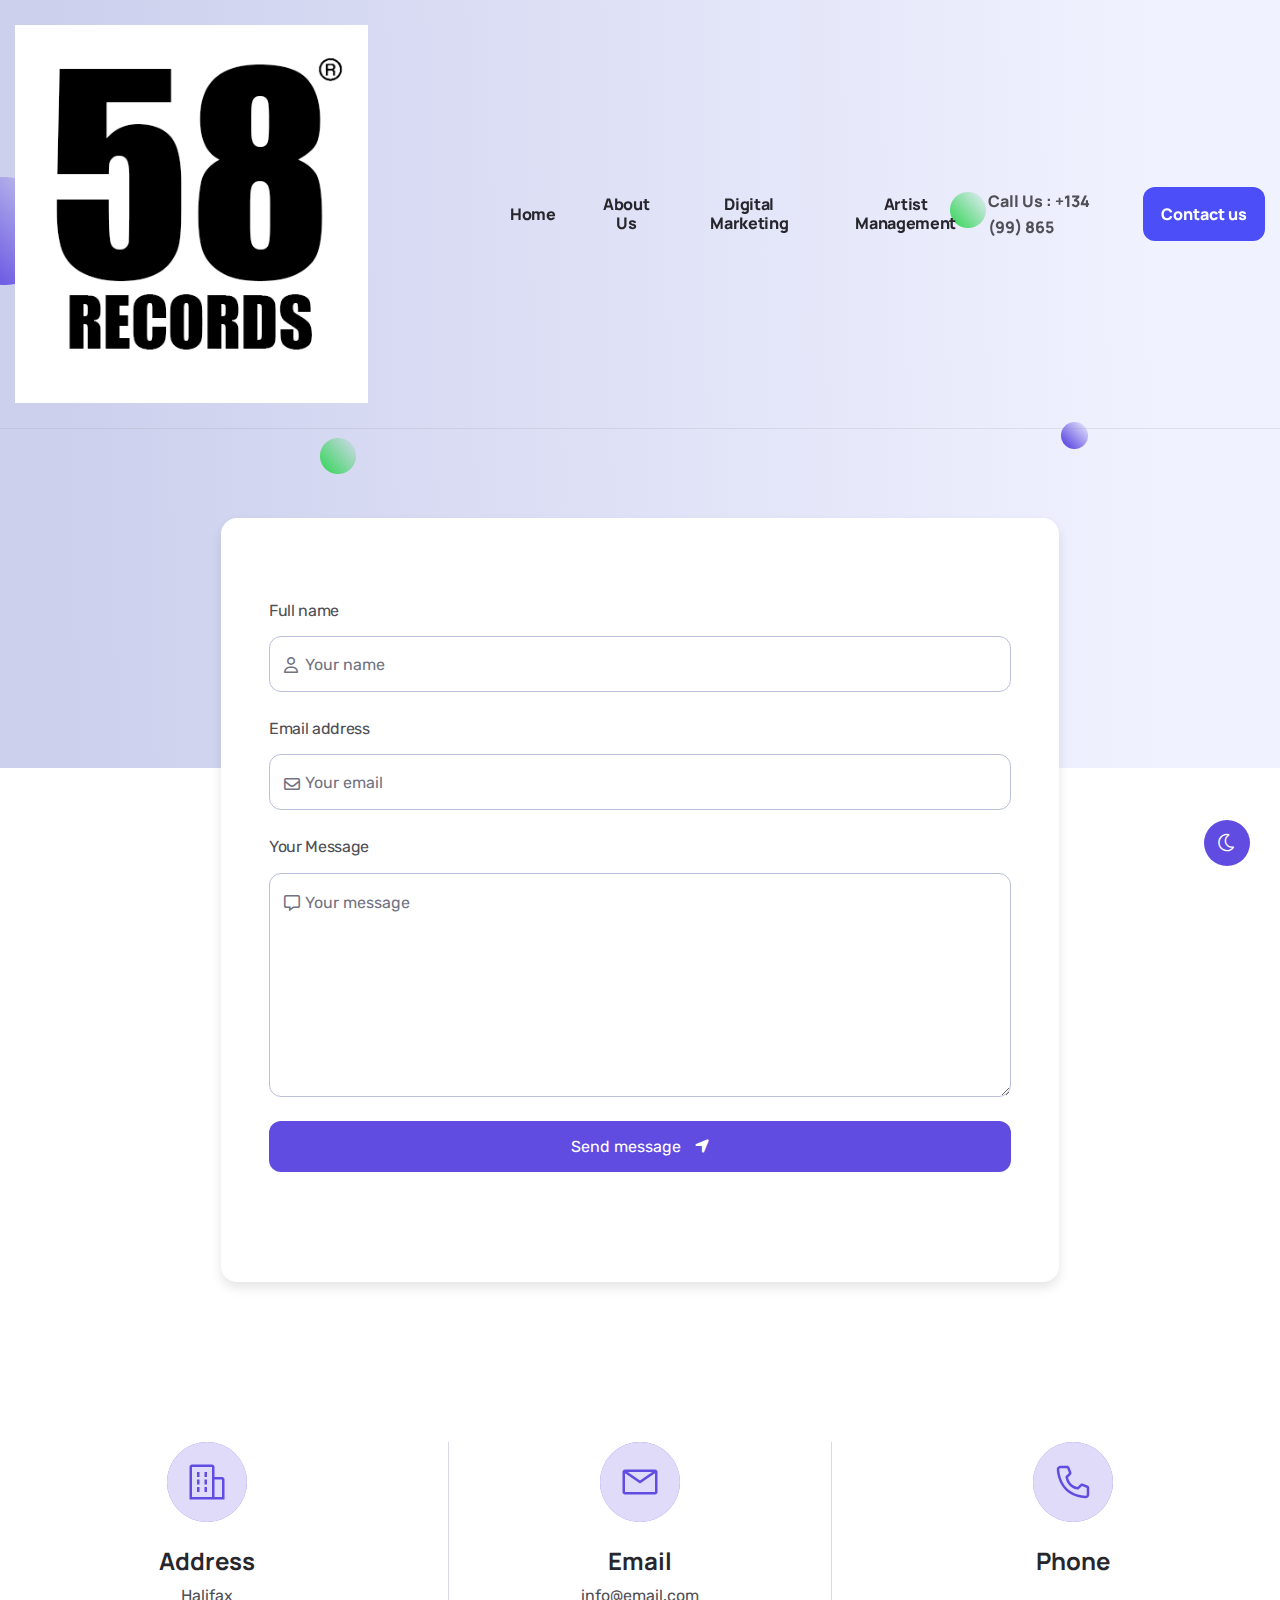
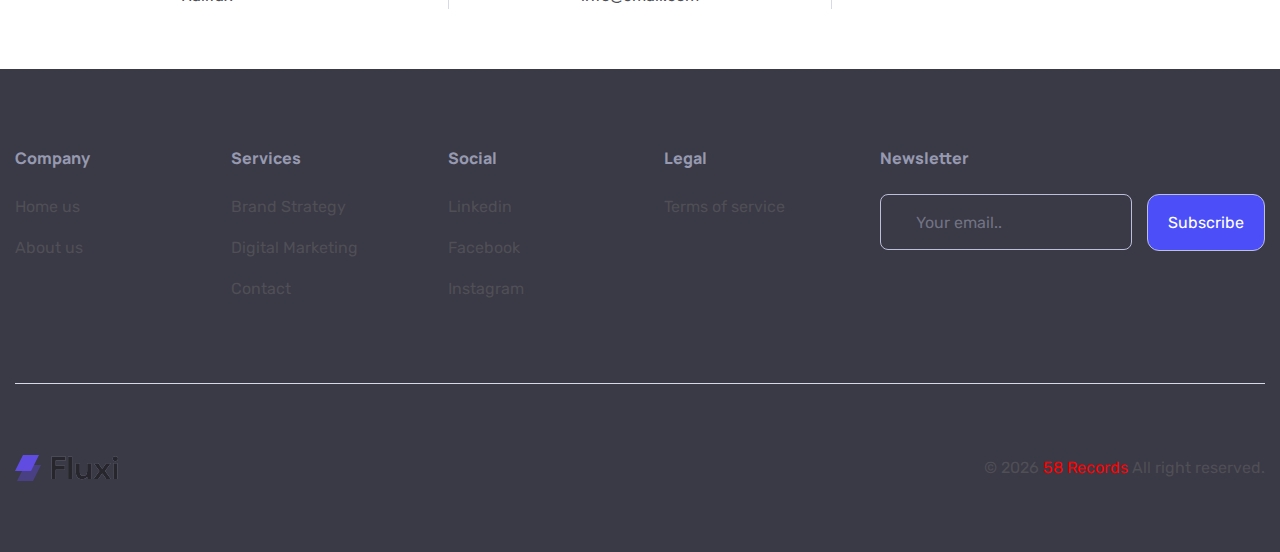
<file: contact.html>
<!DOCTYPE html>
<html lang="en">


<head>
    <meta charset="UTF-8">
    <meta name="viewport" content="width=device-width, initial-scale=1.0">
    <link rel="shortcut icon" type="image/x-icon" href="assets/images/fav.png">
  
     <title>58 Records </title>
    <!-- swiper css -->
    <link rel="stylesheet preload" href="assets/css/plugins/swiper.min.css" as="style">
    <!-- magnific popup css -->
    <link rel="stylesheet preload" href="assets/css/plugins/magnific-popup.css" as="style">
    <!-- metismenu css -->
    <link rel="stylesheet preload" href="assets/css/plugins/metismenu.css" as="style">
    <!-- bootstrap css -->
    <link rel="stylesheet preload" href="assets/css/vendor/bootstrap.min.css" as="style">
    <!-- fontawesome css -->
    <link rel="stylesheet preload" href="assets/css/plugins/fontawesome.min.css" as="style">
    <!-- Custom css -->
    <link rel="stylesheet preload" href="assets/css/style.css" as="style">
</head>

<body>

    <!-- header area start -->
      <header class="header-style-one header--sticky">
        <div class="container">
            <div class="row">
                <div class="col-lg-12">
                    <div class="header-style-one-wrapper">
                        <div class="logo-area">
                            <a href="index.html" class="logo">
                                <img class="light"   src="/assets/images/logo/records_logo.png" alt="logo">
                                <img class="dark" src="/assets/images/logo/records_logo.png"  width="80px" height="80px" alt="logo">
                            </a>
                        </div>
                        <nav class="main-nav-area">
                            <ul class="list-unstyled fluxi-desktop-menu">
                               
                                <li class="menu-item"><a class="main-element fluxi-dropdown-main-element" href="/">Home</a></li>
                                <li class="menu-item"><a class="main-element fluxi-dropdown-main-element" href="">About Us</a></li>
                                <li class="menu-item"><a class="main-element fluxi-dropdown-main-element" href="">Digital Marketing</a></li>
                                <li class="menu-item"><a class="main-element fluxi-dropdown-main-element" href=""">Artist Management</a></li>
                            </ul>
                        </nav>
                        <div class="button-area-start">
                                            <a class="call-us" href="tel:123-456-7890">Call Us : +134 (99) 865</a>
                            <a href="contact.html" class="rts-btn btn-primary-5">Contact us</a>
                            <div class="menu-btn" id="menu-btn">
                                <svg width="20" height="16" viewBox="0 0 20 16" fill="none" xmlns="http://www.w3.org/2000/svg">
                                    <rect y="14" width="20" height="2" fill="#1F1F25"></rect>
                                    <rect y="7" width="20" height="2" fill="#1F1F25"></rect>
                                    <rect width="20" height="2" fill="#1F1F25"></rect>
                                </svg>
                            </div>
                        </div>
                    </div>
                </div>
            </div>
        </div>
    </header>
    <!-- header area end -->


    <!-- contact banner area srart -->
    <div class="contact-banner-area-start rts-section-gap">
        <div class="container">
            <div class="row">
                <div class="col-lg-12">
                    <!-- banner main inner contact areas start -->
                    <div class="banner-inner-area-contact-inner">
                        <h1 class="title skew-up-2">Don’t hesitate to <br> <span> reach out</span></h1>                    
                    </div>
                    <!-- banner main inner contact areas end -->
                </div>
            </div>
        </div>
        <div class="shape-area">
            <img src="assets/images/product/shape/01.png" alt="" class="one">
            <img src="assets/images/product/shape/02.png" alt="" class="two">
            <img src="assets/images/product/shape/03.png" alt="" class="three">
            <img src="assets/images/product/shape/04.png" alt="" class="four">
        </div>
    </div>
    <!-- contact banner area end -->


    <div class="rts-contact-form-area contact-form-page rts-section-gapBottom">
        <div class="container">
            <div class="row">
                <div class="col-lg-12">
                    <form class="contact-form" action="https://fluxi.pixcelsthemes.com/fluxi/mailer.php" method="post" id="contact-form">
                        <!-- single inpout-area -->
                        <div class="single-input-area">
                            <label for="name">Full name</label>
                            <input id="name" name="name" type="text" placeholder="Your name" required>
                            <i class="fa-regular fa-user"></i>
                        </div>
                        <!-- single inpout-area end -->
                        <!-- single inpout-area -->
                        <div class="single-input-area">
                            <label for="email">Email address</label>
                            <input id="email" name="email" type="text" placeholder="Your email" required>
                            <i class="fa-regular fa-envelope"></i>
                        </div>
                        <!-- single inpout-area end -->
                        <!-- single inpout-area -->
                        <div class="single-input-area text-area">
                            <label for="message">Your Message</label>
                            <textarea id="message" name="message" placeholder="Your message"></textarea>
                            <i class="fa-regular fa-message"></i>
                        </div>
                        <!-- single inpout-area end -->
                        <button type="submit" class="rts-btn btn-primary">Send message <i class="fa-solid fa-location-arrow"></i></button>

                        <!-- message send confirmation -->
                        <div id="form-messages" class="text-center text-primary mt-5 text-capitalize"></div>
                        <!-- message send confirmation end -->
                    </form>

                </div>
            </div>
        </div>
    </div>


    <!-- rts single contact area start -->
    <div class="bg-gg rts-contact-single-area rts-section-gap2Bottom pt--80">
        <div class="container">
            <div class="row g-48">
                <div class="col-lg-4 col-md-4 col-sm-6">
                    <!-- single contact area start -->
                    <div class="single-contact-inner-info">
                        <div class="icon">
                            <img src="assets/images/contact/01.svg" alt="service">
                        </div>
                        <h5 class="title">Address</h5>
                        <p>Halifax</p>
                    </div>
                    <!-- single contact area end -->
                </div>
                <div class="col-lg-4 col-md-4 col-sm-6">
                    <!-- single contact area start -->
                    <div class="single-contact-inner-info mid">
                        <div class="icon">
                            <img src="assets/images/contact/02.svg" alt="service">
                        </div>
                        <h5 class="title">Email</h5>
                        <p>info@email.com</p>
                    </div>
                    <!-- single contact area end -->
                </div>
                <div class="col-lg-4 col-md-4 col-sm-6">
                    <!-- single contact area start -->
                    <div class="single-contact-inner-info">
                        <div class="icon">
                            <img src="assets/images/contact/03.svg" alt="service">
                        </div>
                        <h5 class="title">Phone</h5>
                        <p></p>
                    </div>
                    <!-- single contact area end -->
                </div>
            </div>
        </div>
    </div>
    <!-- rts single contact area end -->



    <div class="rts-footer-area footer-five rts-section-gapTop pb--65">
        <div class="container mb--65">
            <div class="row g-48 g-lg-0">
                <div class="col-lg-2 col-md-4 col-sm-6">
                    <!-- single footer four wized -->
                    <div class="single-footer-four-wized">
                        <h5 class="title">Company</h5>
                        <ul>
                            <li><a href="#"> Home us</a></li>
                            <li><a href="#">About us</a></li>
                           
                        </ul>
                    </div>
                    <!-- single footer four wized end -->
                </div>
                <div class="col-lg-2 col-md-4 col-sm-6">
                    <!-- single footer four wized -->
                    <div class="single-footer-four-wized">
                        <h5 class="title">Services</h5>
                        <ul>
                            <li><a href="#">Brand Strategy</a></li>
                            <li><a href="#">Digital Marketing</a></li>
                
                            <li><a href="#">Contact</a></li>
                        </ul>
                    </div>
                    <!-- single footer four wized end -->
                </div>
                <div class="col-lg-2 col-md-4 col-sm-6">
                    <!-- single footer four wized -->
                    <div class="single-footer-four-wized">
                        <h5 class="title">Social</h5>
                        <ul>
                            <li><a href="#">Linkedin</a></li>
                            <li><a href="#">Facebook</a></li>
                            <li><a href="#">Instagram</a></li>
                        </ul>
                    </div>
                    <!-- single footer four wized end -->
                </div>
                <div class="col-lg-2 col-md-4 col-sm-6">
                    <!-- single footer four wized -->
                    <div class="single-footer-four-wized">
                        <h5 class="title">Legal</h5>
                        <ul>
                            <li><a href="terms.html">Terms of service</a></li>
                          
                        </ul>
                    </div>
                    <!-- single footer four wized end -->
                </div>
                <div class="col-lg-4 col-md-8 col-sm-12">
                    <!-- single footer four wized -->
                    <div class="single-footer-four-wized">
                        <h5 class="title">Newsletter</h5>
                        <div class="footer-input-btn-between">
                            <form action="#">
                                <input required type="email" placeholder="Your email..">
                                <button class="rts-btn btn-primary-4">Subscribe</button>
                            </form>
                        </div>
                    </div>
                </div>
            </div>
        </div>
        <div class="container">
            <div class="row">
                <div class="col-lg-12">
                    <div class="copyright-area-four pt--65 mt-65 border-top">
                        <a href="#" class="logo">
                            <img class="light" src="assets/images/logo/logo-1.svg" alt="logo">
                            <img class="dark" src="assets/images/logo/records_logo.png" width="80px" height="80px" alt="logo">
                        </a>
                        <p>© <script>document.write(new Date().getFullYear());</script>
                            <span style="color: red;"> 58 Records </span> All right reserved.</p>
                    </div>
                </div>
            </div>
        </div>
    </div>


    <div id="anywhere-home" class="">
    </div>


    <!-- side bar area  -->
   <div id="side-bar" class="side-bar header-two">
        <button class="close-icon-menu"><i class="fa-sharp fa-thin fa-xmark"></i></button>
        <!-- mobile menu area start -->
        <div class="mobile-menu-main">
            <nav class="nav-main mainmenu-nav mt--30">
                <ul class="mainmenu metismenu" id="mobile-menu-active">
                
                    <li><a class="main" href="/">Home</a></li>
                     <li><a class="main" href="about.html">About Us</a></li>
                    <li><a class="main" href="">Digital Marketing</a></li>
                    <li><a class="main" href=""">Artist Management</a></li>
                    <li>
                     <a href="contact.html" class="main">Contact Us</a>
                    </li>
                </ul>
            </nav>

            <ul class="social-area-one pl--20 mt--100">
                <li><a href="#"><i class="fa-brands fa-linkedin"></i></a></li>
                <li><a href="#"><i class="fa-brands fa-x-twitter"></i></a></li>
                <li><a href="#"><i class="fa-brands fa-youtube"></i></a></li>
                <li><a href="#"><i class="fa-brands fa-facebook-f"></i></a></li>
            </ul>
        </div>
        <!-- mobile menu area end -->
    </div>
    <!-- side abr area end -->

    <!-- pre loader start -->
    <div class="loader-wrapper">
        <div class="loader">
        </div>
        <div class="loader-section section-left"></div>
        <div class="loader-section section-right"></div>
    </div>
    <!-- pre loader end -->

    <!-- THEME MODE SWITCHER -->
    <div class="rts-switcher rts-theme-mode">
        <div class="rts-darkmode">
            <a id="rts-data-toggle" class="rts-dark-light">
                <i class="rts-go-dark fal fa-moon"></i>
                <i class="rts-go-light fa-light fa-sun-bright"></i>
            </a>
        </div>
    </div>
    <!-- THEME MODE SWITCHER END -->

    <!-- progress area start -->
    <div class="progress-wrap">
        <svg class="progress-circle svg-content" width="100%" height="100%" viewBox="-1 -1 102 102">
            <path d="M50,1 a49,49 0 0,1 0,98 a49,49 0 0,1 0,-98" style="transition: stroke-dashoffset 10ms linear 0s; stroke-dasharray: 307.919, 307.919; stroke-dashoffset: 307.919;"></path>
        </svg>
    </div>
    <!-- progress area end -->



    <!-- jquery js -->
    <script defer src="assets/js/plugins/jquery.min.js"></script>
    <script defer src="assets/js/plugins/bootstrap.min.js"></script>
    <script defer src="assets/js/plugins/metismenu.js"></script>
    <script defer src="assets/js/vendor/jqueryui.js"></script>
    <script defer src="assets/js/vendor/waypoint.js"></script>
    <script defer src="assets/js/plugins/swiper.js"></script>
    <script defer src="assets/js/plugins/theia-sticky-sidebar.min.js"></script>
    <script defer src="assets/js/plugins/gsap.min.js"></script>
    <script defer src="assets/js/plugins/scrolltigger.js"></script>
    <script defer src="assets/js/vendor/split-text.js"></script>
    <script defer src="assets/js/vendor/split-type.js"></script>
    <script defer src="assets/js/vendor/waw.js"></script>
    <script defer src="assets/js/plugins/counter-up.js"></script>
    <script defer src="assets/js/plugins/magnific-popup.js"></script>
    <!-- contact form js -->
    <script defer src="assets/js/plugins/contact-form.js"></script>
    <script defer src="assets/js/main.js"></script>
</body>


<!-- Mirrored from fluxi.pixcelsthemes.com/fluxi/contact.html by HTTrack Website Copier/3.x [XR&CO'2014], Thu, 22 May 2025 17:13:19 GMT -->
</html>
</file>
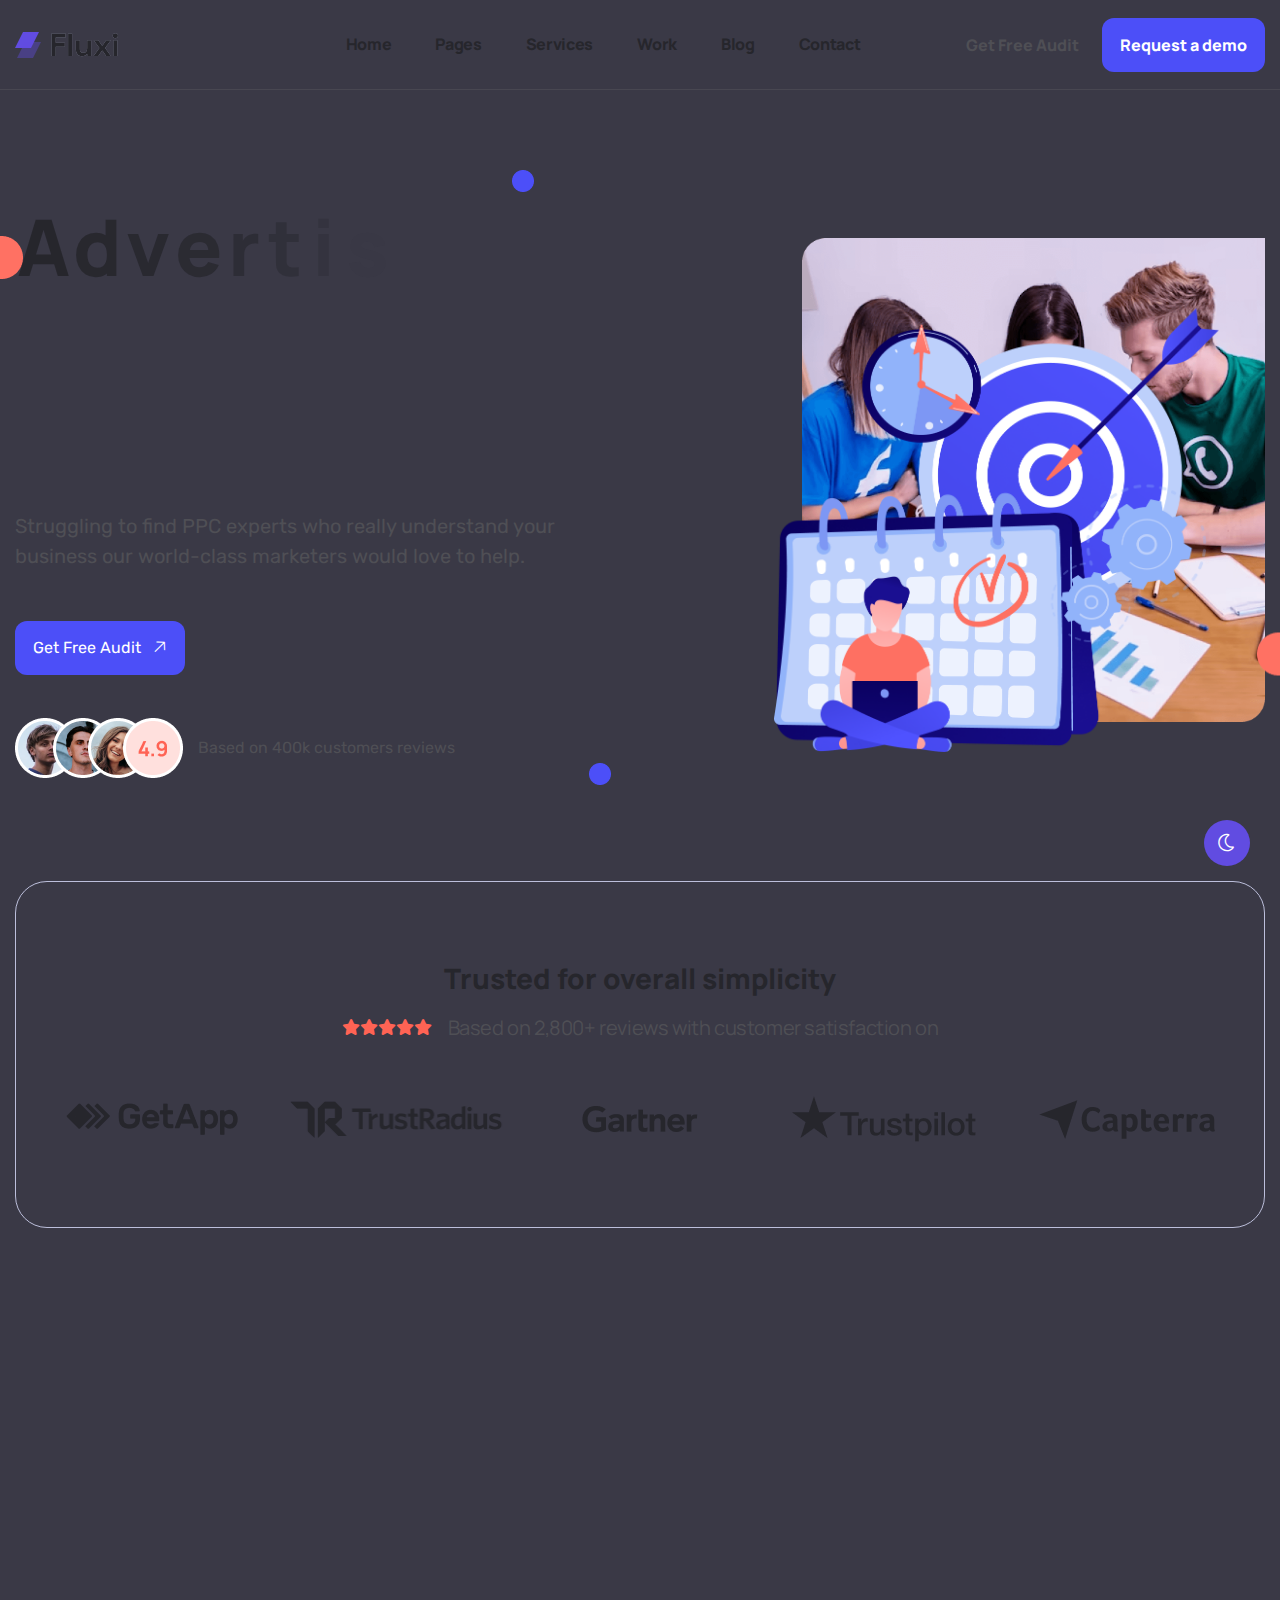
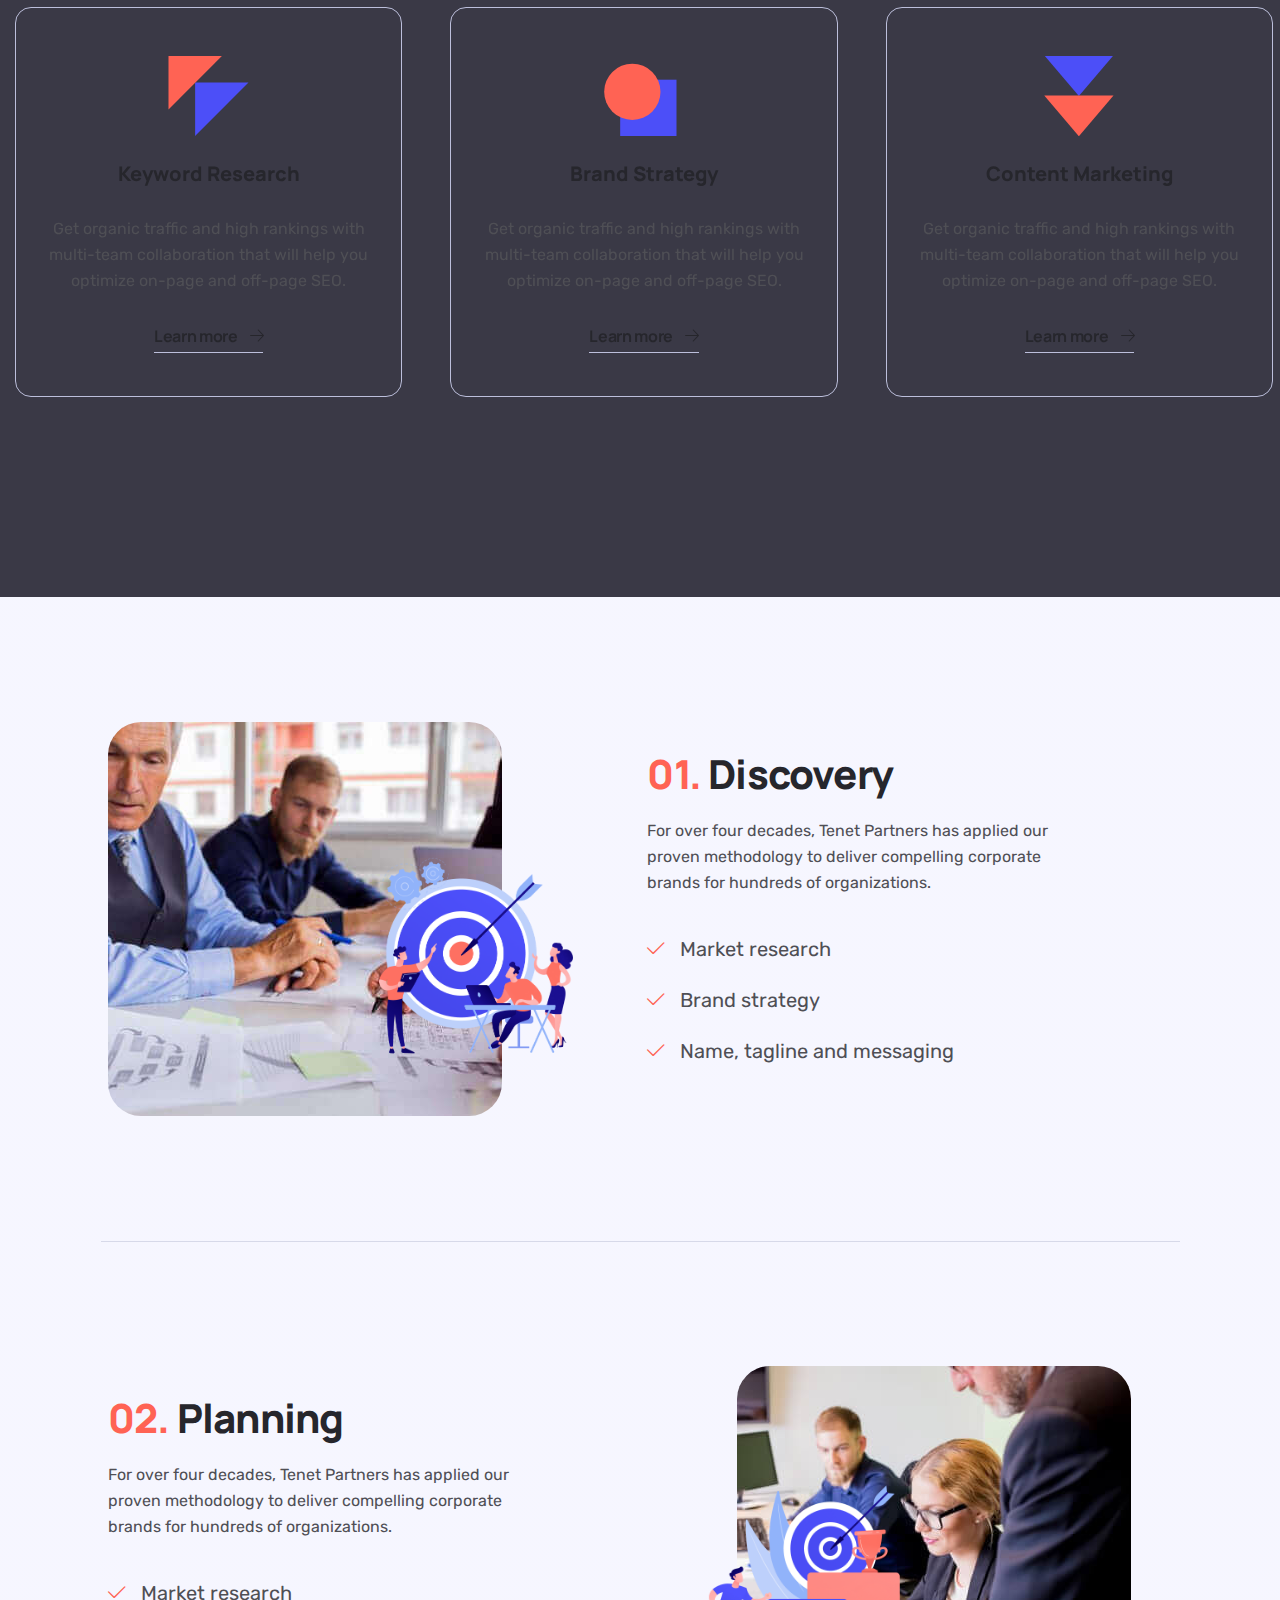
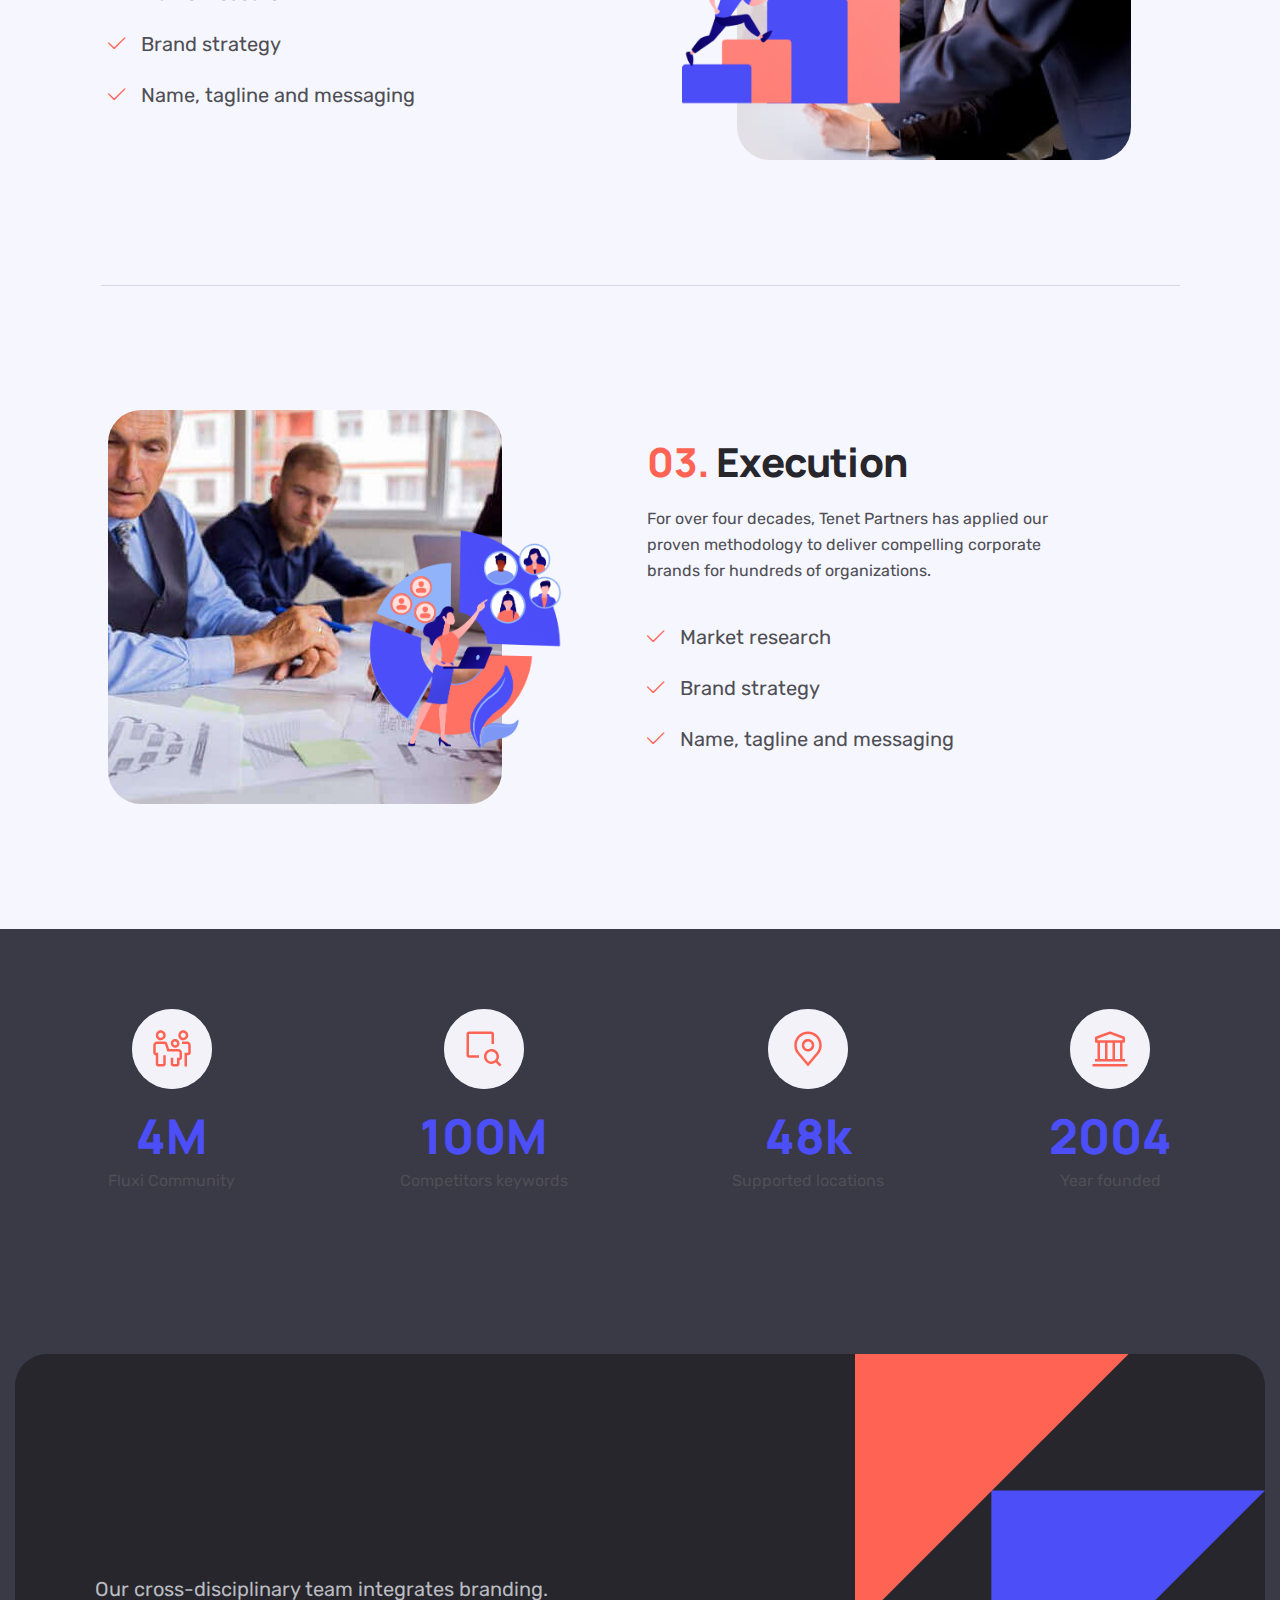
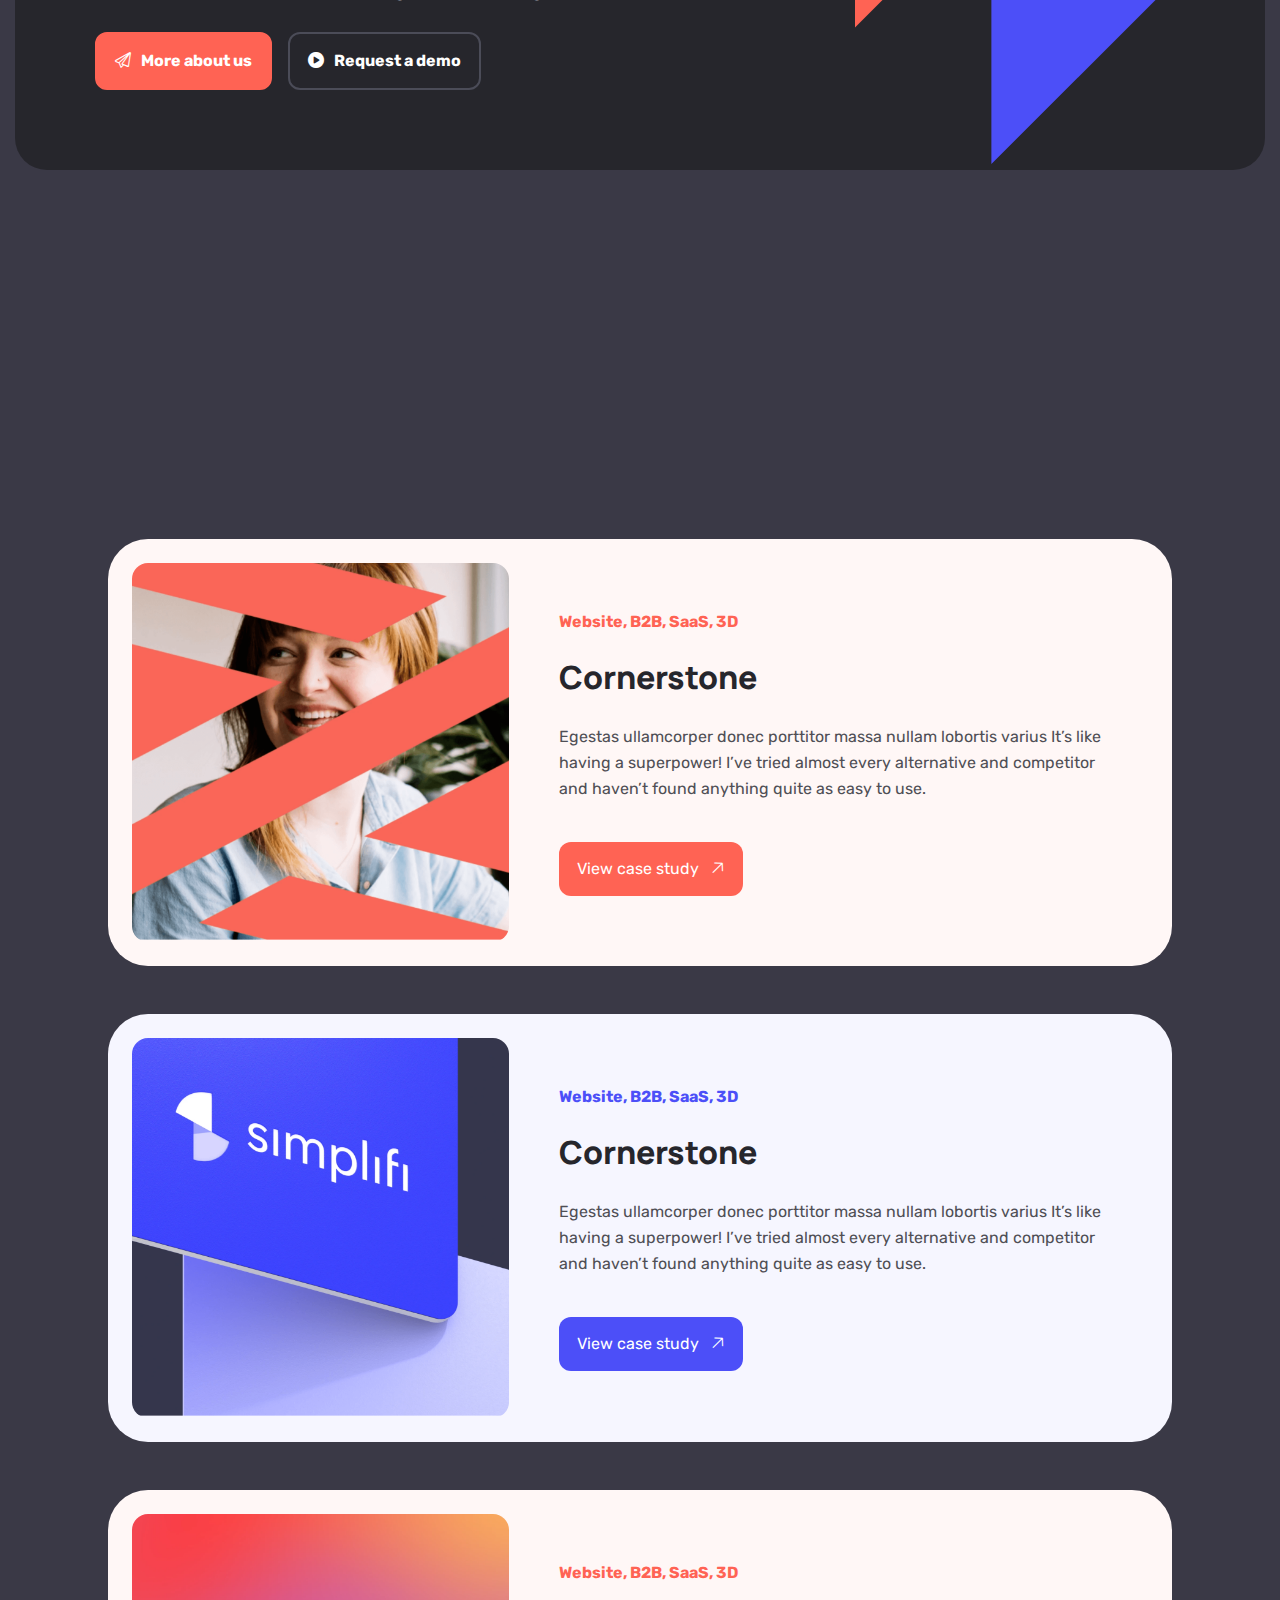
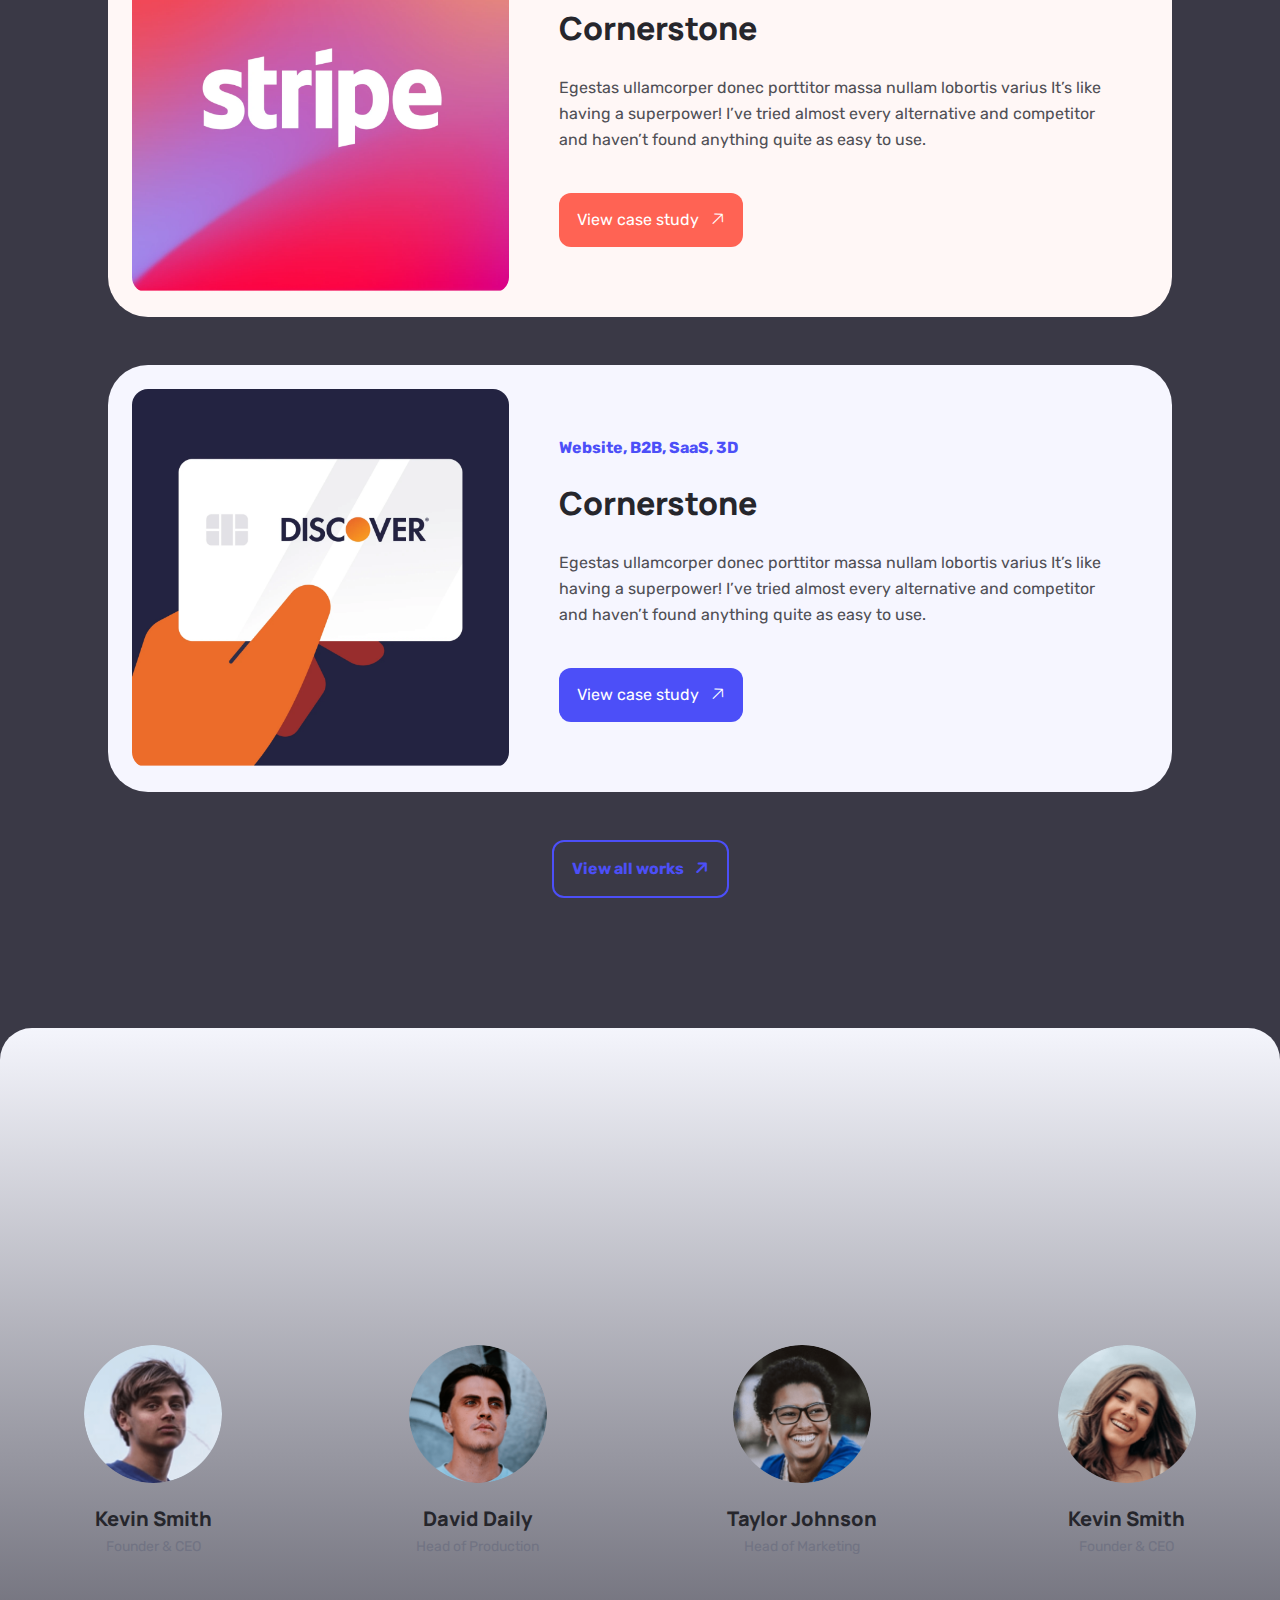
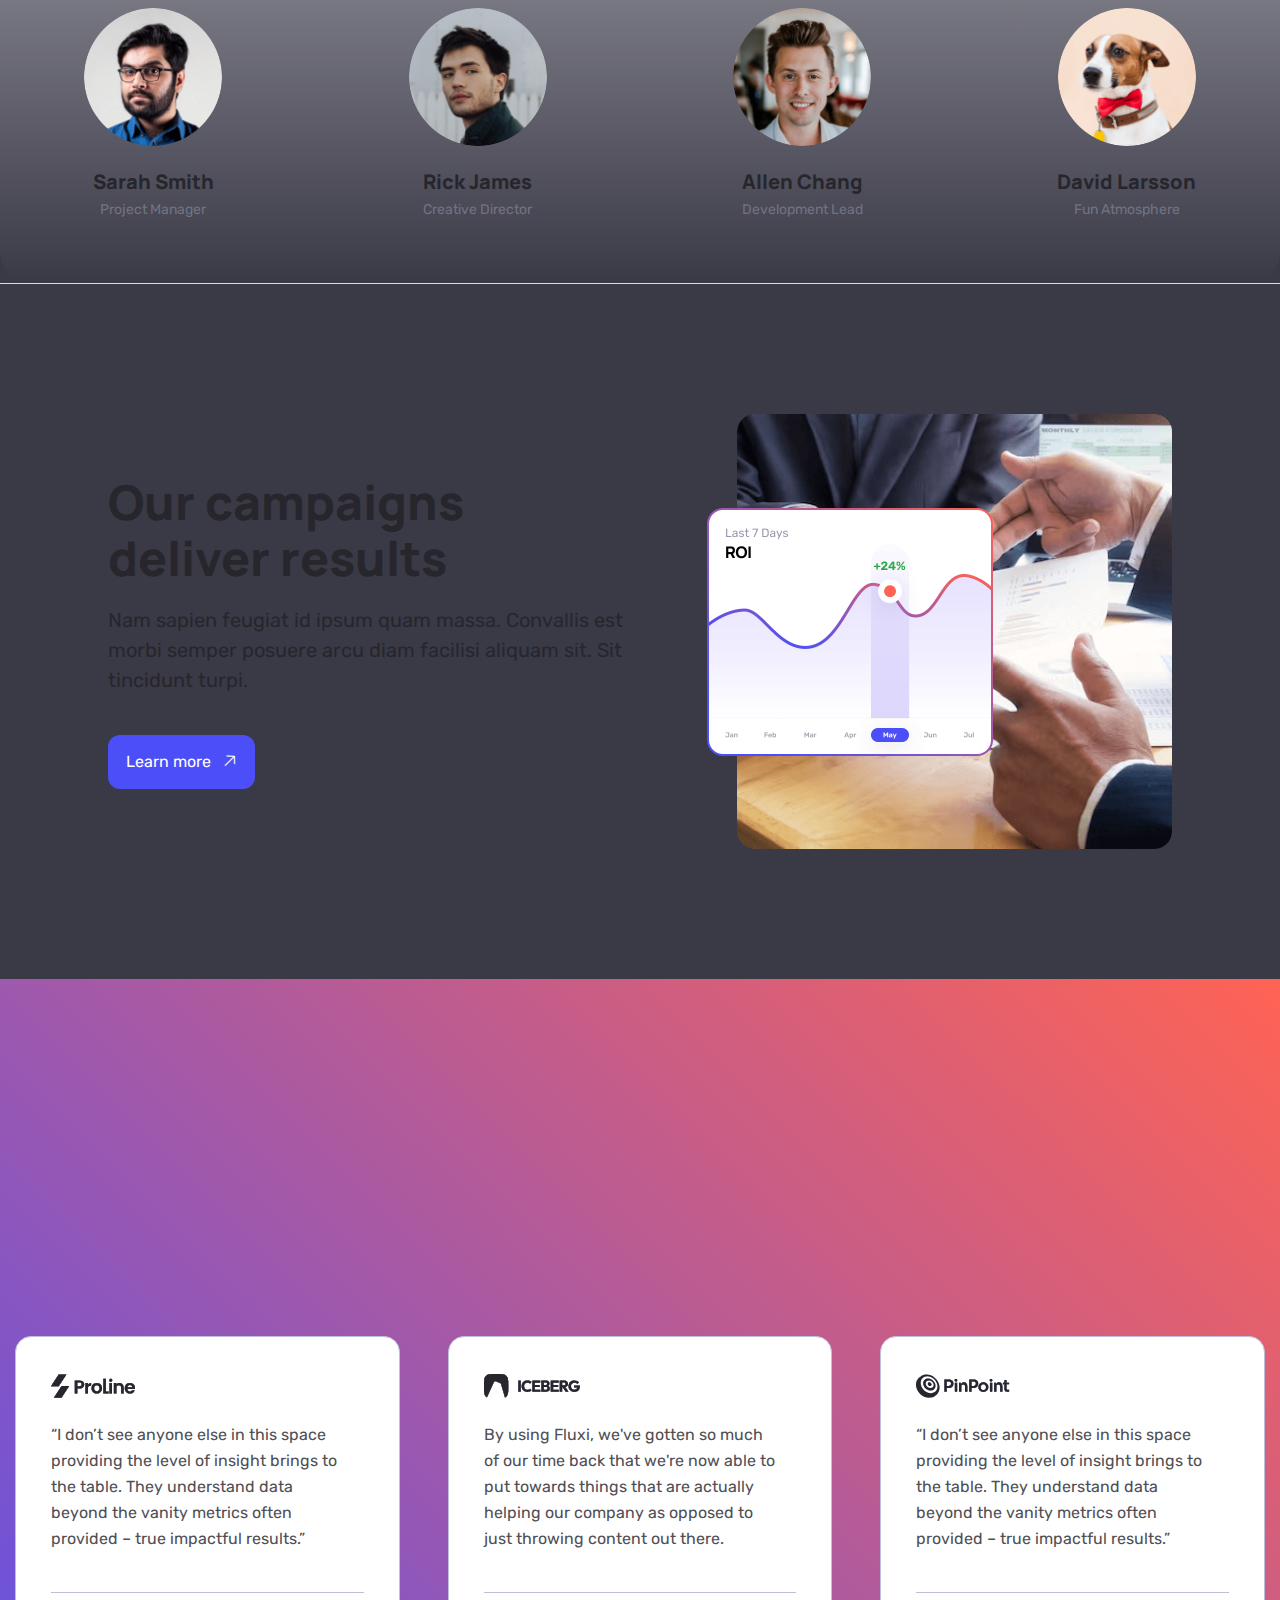
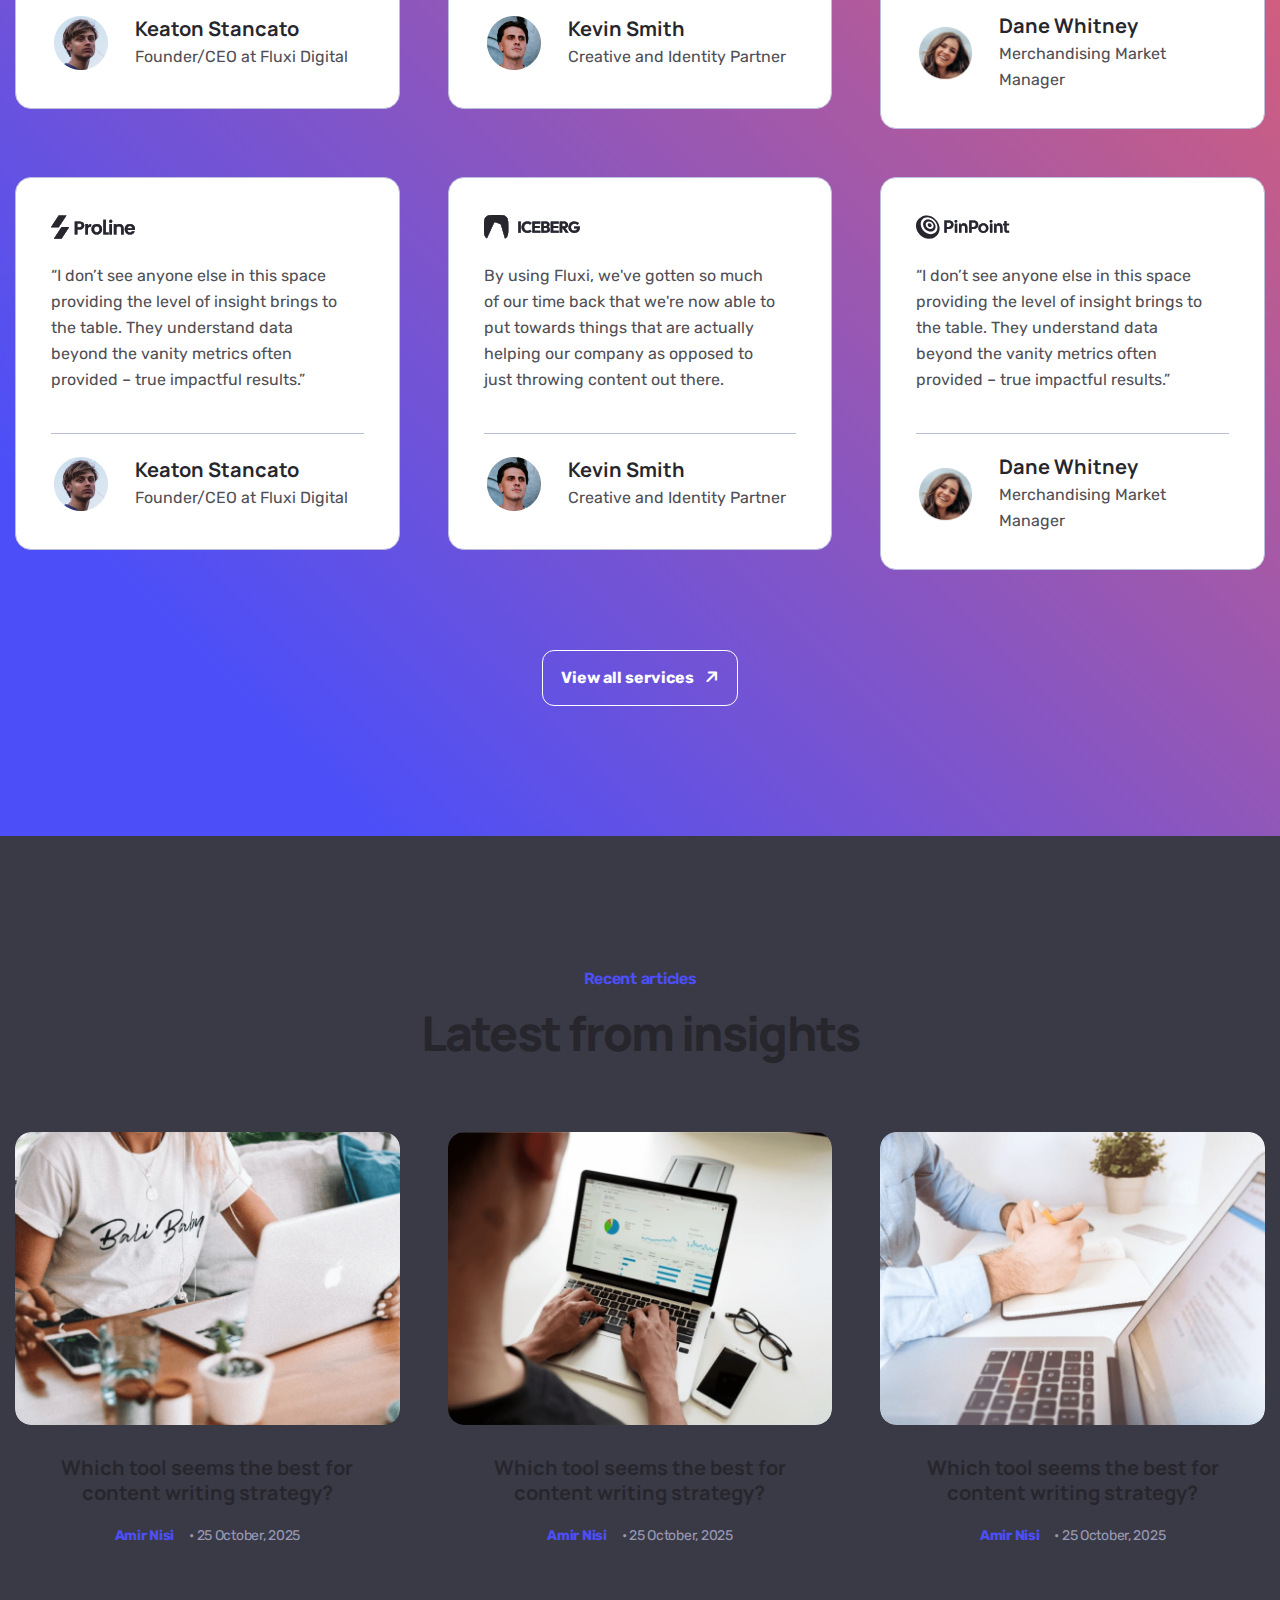
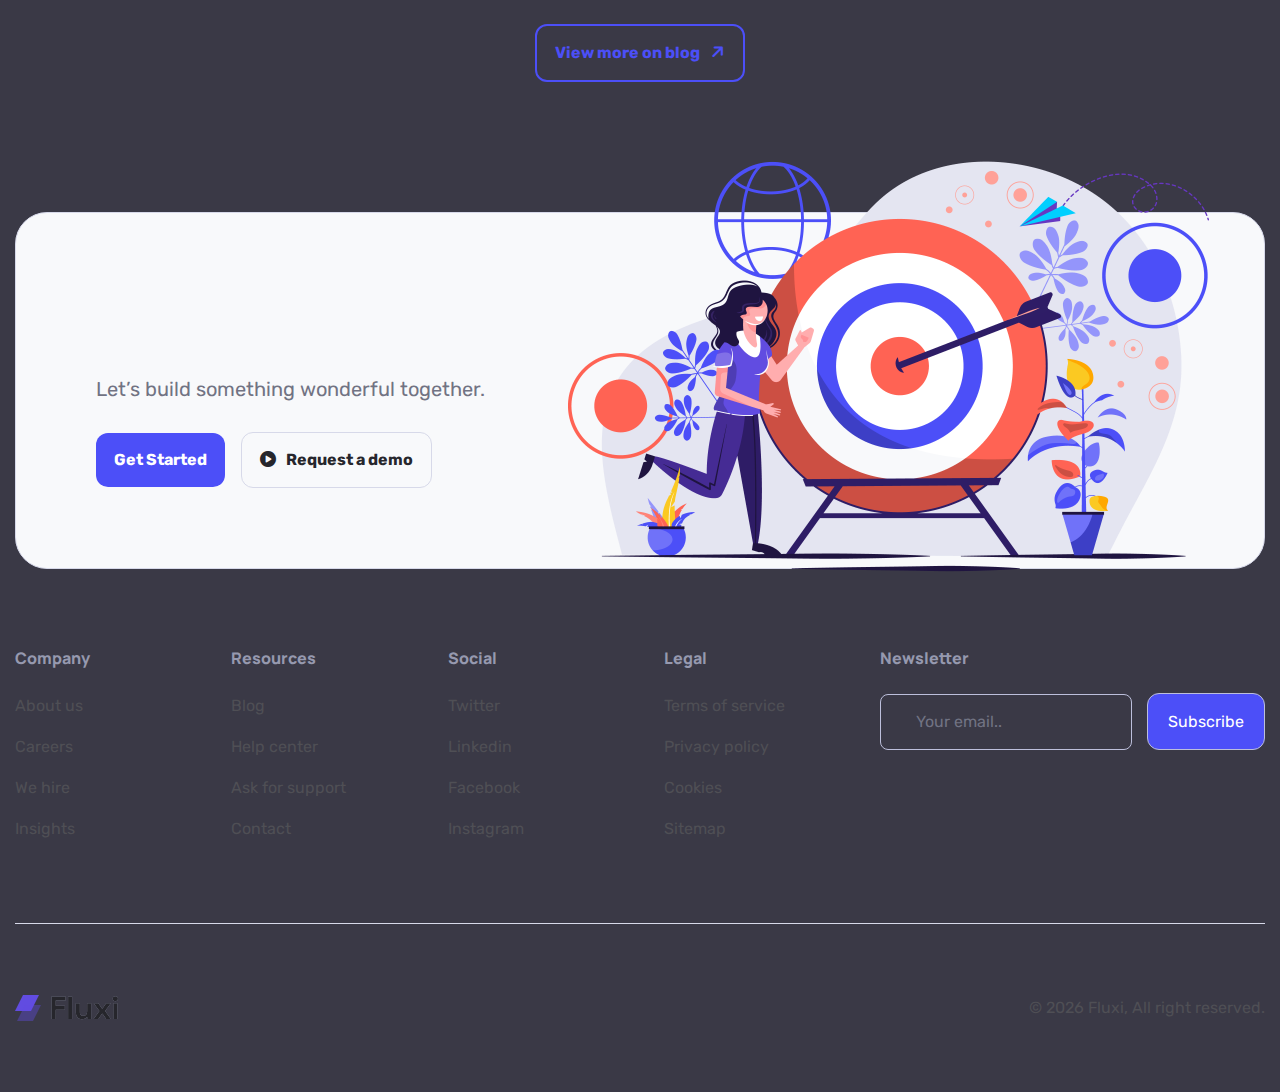
<file: index-five.html>
<!DOCTYPE html>
<html lang="en">

<head>
    <meta charset="UTF-8">
    <meta name="viewport" content="width=device-width, initial-scale=1.0">
    <link rel="shortcut icon" type="image/x-icon" href="assets/images/fav.png">
    <title>Fluxi SEO Marketing Website Template</title>
    <!-- swiper css -->
    <link rel="stylesheet preload" href="assets/css/plugins/swiper.min.css" as="style">
    <!-- magnific popup css -->
    <link rel="stylesheet preload" href="assets/css/plugins/magnific-popup.css" as="style">
    <!-- metismenu css -->
    <link rel="stylesheet preload" href="assets/css/plugins/metismenu.css" as="style">
    <!-- bootstrap css -->
    <link rel="stylesheet preload" href="assets/css/vendor/bootstrap.min.css" as="style">
    <!-- fontawesome css -->
    <link rel="stylesheet preload" href="assets/css/plugins/fontawesome.min.css" as="style">
    <!-- Custom css -->
    <link rel="stylesheet preload" href="assets/css/style.css" as="style">
</head>

<body>

    <!-- header area start -->
    <!-- header area start -->
    <header class="header-style-one header--sticky">
        <div class="container">
            <div class="row">
                <div class="col-lg-12">
                    <div class="header-style-one-wrapper">
                        <div class="logo-area">
                            <a href="index.html" class="logo">
                                <img class="light" src="assets/images/logo/logo-1.svg" alt="logo">
                                <img class="dark" src="assets/images/logo/logo-one-dark.svg" alt="logo">
                            </a>
                        </div>
                        <nav class="main-nav-area">
                            <ul class="list-unstyled fluxi-desktop-menu">
                                <li class="menu-item fluxi-has-dropdown">
                                    <a href="#" class="fluxi-dropdown-main-element">Home</a>
                                    <!-- Start Dropdown Menu -->
                                    <ul class="fluxi-submenu list-unstyled menu-home">
                                        <li class="nav-item"><a class="nav-link page" href="index.html">SEO Marketing</a></li>
                                        <li class="nav-item"><a class="nav-link" href="index-two.html">Digital Marketing</a></li>
                                        <li class="nav-item"><a class="nav-link" href="index-three.html">Digital Agency</a></li>
                                        <li class="nav-item"><a class="nav-link" href="index-four.html">Startup Agency</a></li>
                                        <li class="nav-item"><a class="nav-link" href="index-five.html">Advertising agency</a></li>
                                        <li class="nav-item"><a class="nav-link" href="index-six.html">Web Design Agency</a></li>
                                        <li class="nav-item"><a class="nav-link" href="index-seven.html">Social Media agency</a></li>
                                        <li class="nav-item"><a class="nav-link" href="index-eight.html">SEO Agency</a></li>
                                    </ul>
                                    <!-- End Dropdown Menu -->
                                </li>
                                <li class="menu-item fluxi-has-dropdown">
                                    <a href="#" class="fluxi-dropdown-main-element">Pages</a>
                                    <!-- Start Dropdown Menu -->
                                    <ul class="fluxi-submenu list-unstyled menu-home">
                                        <li class="nav-item"><a class="nav-link page" href="about.html">About</a></li>
                                        <li class="nav-item"><a class="nav-link page" href="team.html">Our Team</a></li>
                                        <li class="nav-item"><a class="nav-link page" href="faq.html">FAQ's</a></li>
                                        <li class="nav-item"><a class="nav-link" href="book-a-demo.html">Book a Demo</a></li>
                                        <li class="nav-item"><a class="nav-link" href="free-audit.html">Free Audit</a></li>
                                        <li class="nav-item"><a class="nav-link" href="pricing.html">Pricing Plans</a></li>
                                        <li class="nav-item"><a class="nav-link" href="404.html">404 Page</a></li>
                                    </ul>
                                    <!-- End Dropdown Menu -->
                                </li>
                                <li class="menu-item fluxi-has-dropdown">
                                    <a href="#" class="fluxi-dropdown-main-element">Services</a>
                                    <!-- Start Dropdown Menu -->
                                    <ul class="fluxi-submenu list-unstyled menu-home">
                                        <li class="nav-item"><a class="nav-link page" href="service.html">Service</a></li>
                                        <li class="nav-item sub-dropdown">
                                            <a href="#" class="nav-link sub-menu-link">Service Details</a>
                                            <ul class="fluxi-submenu third-lvl base">
                                                <li><a class="mobile-menu-link" href="service-single.html">Paid Search Marketing</a></li>
                                                <li><a class="mobile-menu-link" href="email-marketing.html">Email Marketing</a></li>
                                                <li><a class="mobile-menu-link" href="social-media-marketing.html">Social Media Marketing</a></li>
                                                <li><a class="mobile-menu-link" href="influencer-marketing.html">Influencer Marketing</a></li>
                                            </ul>
                                        </li>
                                    </ul>
                                    <!-- End Dropdown Menu -->
                                </li>
                                <li class="menu-item fluxi-has-dropdown">
                                    <a href="#" class="fluxi-dropdown-main-element">Work</a>
                                    <!-- Start Dropdown Menu -->
                                    <ul class="fluxi-submenu list-unstyled menu-home">
                                        <li class="nav-item"><a class="nav-link page" href="case-studies.html">Case Studies</a></li>
                                        <li class="nav-item"><a class="nav-link" href="single-case-studies.html">Case Studies Details</a></li>
                                    </ul>
                                    <!-- End Dropdown Menu -->
                                </li>
                                <li class="menu-item fluxi-has-dropdown">
                                    <a href="#" class="fluxi-dropdown-main-element">Blog</a>
                                    <!-- Start Dropdown Menu -->
                                    <ul class="fluxi-submenu list-unstyled menu-home">
                                        <li class="nav-item"><a class="nav-link page" href="blog.html">Blog</a></li>
                                        <li class="nav-item"><a class="nav-link" href="blog-left-sidebar.html">Blog Left Sidebar</a></li>
                                        <li class="nav-item"><a class="nav-link" href="blog-grid.html">Blog Grid</a></li>
                                        <li class="nav-item"><a class="nav-link" href="blog-grid-2.html">Blog Grid Right Sidebar</a></li>
                                        <li class="nav-item"><a class="nav-link" href="blog-grid-3.html">Blog Grid Left Sidebar</a></li>
                                        <li class="nav-item"><a class="nav-link" href="blog-details.html">Blog Details</a></li>
                                    </ul>
                                    <!-- End Dropdown Menu -->
                                </li>

                                <li class="menu-item"><a class="main-element fluxi-dropdown-main-element" href="contact.html">Contact</a></li>
                            </ul>
                        </nav>
                        <div class="button-area-start">
                            <a href="free-audit.html" class="text-btn">Get Free Audit</a>
                            <a href="#" class="rts-btn btn-primary-5">Request a demo</a>
                            <div class="menu-btn" id="menu-btn">
                                <svg width="20" height="16" viewBox="0 0 20 16" fill="none" xmlns="http://www.w3.org/2000/svg">
                                    <rect y="14" width="20" height="2" fill="#1F1F25"></rect>
                                    <rect y="7" width="20" height="2" fill="#1F1F25"></rect>
                                    <rect width="20" height="2" fill="#1F1F25"></rect>
                                </svg>
                            </div>
                        </div>
                    </div>
                </div>
            </div>
        </div>
    </header>
    <!-- header area end -->
    <!-- header area end -->

    <!-- rts banner area start -->
    <div class="rts-banner-area-one banner-five rts-section-gap">
        <div class="container pt--120 pb--120">
            <div class="row align-items-center justify-content-md-center justify-content-lg-start">
                <div class="col-lg-6 col-md-10 order-2 order-lg-0">
                    <div class="banner-one-content-left">
                        <h1 class="title split-collab">
                            Advertising <br> agency to grow your startup
                        </h1>
                        <p class="disc">
                            Struggling to find PPC experts who really understand your business our world-class marketers would love to help.
                        </p>
                        <a href="#" class="rts-btn btn-primary-5 arrow-rotate">Get Free Audit <i class="fa-light fa-arrow-right"></i></a>
                        <div class="customer-review-area">
                            <div class="client-img">
                                <img class="one" src="assets/images/testimonials/avatars/01.png" alt="png-img">
                                <img class="two" src="assets/images/testimonials/avatars/02.png" alt="png-img">
                                <img class="three" src="assets/images/testimonials/avatars/03.png" alt="png-img">
                                <img class="four" src="assets/images/testimonials/avatars/05.png" alt="png-img">
                            </div>
                            <p class="desc">Based on 400k customers reviews</p>
                        </div>
                    </div>
                </div>
                <div class="col-lg-6 col-md-10 d-flex justify-content-lg-end justify-content-center">
                    <div class="banner-one-right-content-with-img">
                        <img src="assets/images/banner/03.png" alt="banner_image">

                        <div class="short-image-area">
                            <img src="assets/images/banner/short/08.png" alt="banner" class="img-1" width="476">
                        </div>
                    </div>
                </div>
            </div>
        </div>

        <div class="radious-shape">
            <img class="right-bottom" src="assets/images/service/shape/07.png" alt="banner_image">
            <img class="mid-top" src="assets/images/service/shape/08.png" alt="banner_image">
            <img class="left-top" src="assets/images/service/shape/07.png" alt="banner_image">
            <img class="center-bottom" src="assets/images/service/shape/08.png" alt="banner_image">
        </div>

        <div class="container">
            <div class="brand-area-inner">
                <div class="row">
                    <div class="col-lg-12">
                        <div class="brand-title-area text-center">
                            <h3 class="title">Trusted for overall simplicity</h3>
                            <div class="brand-left-short-title-one">
                                <ul class="star-rating">
                                    <li><a href="#"><i class="fa-sharp fa-solid fa-star"></i></a></li>
                                    <li><a href="#"><i class="fa-sharp fa-solid fa-star"></i></a></li>
                                    <li><a href="#"><i class="fa-sharp fa-solid fa-star"></i></a></li>
                                    <li><a href="#"><i class="fa-sharp fa-solid fa-star"></i></a></li>
                                    <li><a href="#"><i class="fa-sharp fa-solid fa-star"></i></a></li>
                                </ul>
                                <p class="disc">Based on 2,800+ reviews with customer satisfaction on</p>
                            </div>
                        </div>
                    </div>
                </div>
                <div class="brand-slider-area">
                    <div class="light swiper rts-brandSlider">
                        <div class="swiper-wrapper">
                            <div class="swiper-slide">
                                <div class="brand-inner">
                                    <a href="#"><img src="assets/images/brand/16.png" alt="brand"></a>
                                </div>
                            </div>
                            <div class="swiper-slide">
                                <div class="brand-inner">
                                    <a href="#"><img src="assets/images/brand/17.png" alt="brand"></a>
                                </div>
                            </div>
                            <div class="swiper-slide">
                                <div class="brand-inner">
                                    <a href="#"><img src="assets/images/brand/18.png" alt="brand"></a>
                                </div>
                            </div>
                            <div class="swiper-slide">
                                <div class="brand-inner">
                                    <a href="#"><img src="assets/images/brand/19.png" alt="brand"></a>
                                </div>
                            </div>
                            <div class="swiper-slide">
                                <div class="brand-inner">
                                    <a href="#"><img src="assets/images/brand/20.png" alt="brand"></a>
                                </div>
                            </div>
                        </div>
                    </div>

                    <div class="dark swiper rts-brandSlider">
                        <div class="swiper-wrapper">
                            <div class="swiper-slide">
                                <div class="brand-inner">
                                    <a href="#"><img src="assets/images/brand/25.png" alt="brand"></a>
                                </div>
                            </div>
                            <div class="swiper-slide">
                                <div class="brand-inner">
                                    <a href="#"><img src="assets/images/brand/26.png" alt="brand"></a>
                                </div>
                            </div>
                            <div class="swiper-slide">
                                <div class="brand-inner">
                                    <a href="#"><img src="assets/images/brand/27.png" alt="brand"></a>
                                </div>
                            </div>
                            <div class="swiper-slide">
                                <div class="brand-inner">
                                    <a href="#"><img src="assets/images/brand/28.png" alt="brand"></a>
                                </div>
                            </div>
                            <div class="swiper-slide">
                                <div class="brand-inner">
                                    <a href="#"><img src="assets/images/brand/29.png" alt="brand"></a>
                                </div>
                            </div>
                        </div>
                    </div>
                </div>
            </div>
        </div>
    </div>
    <!-- rts banner area end -->

    <!-- rts servgice area start -->
    <div class="rts-service-area-five rts-section-gap">
        <div class="container">
            <div class="row">
                <div class="col-lg-12">
                    <div class="title-wrapper-between justify-content-center align-items-center">
                        <div class="title-style-one-left text-center">
                            <span class="pre text-center skew-up">Our solutions</span>
                            <h2 class="title skew-up text-center">High-impact marketing services <br>
                                to grow your startup</h2>
                        </div>
                    </div>
                </div>
            </div>
            <div class="section-inner">
                <div class="row mt--10 g-5">
                    <div class="col-lg-12">
                        <div class="overflow-right-div">
                            <div class="service-swiper-main-wrapper-2">
                                <div class="swiper mySwiper-service-five pb--120">
                                    <div class="swiper-wrapper">
                                        <div class="swiper-slide">
                                            <!-- ingle service area start -->
                                            <div class="single-service-style-two">
                                                <div class="icon">
                                                    <img src="assets/images/service/icon/04.svg" alt="service">
                                                </div>
                                                <a href="service-single.html">
                                                    <h6 class="title">Keyword Research</h6>
                                                </a>
                                                <p class="disc">
                                                    Get organic traffic and high rankings with multi-team collaboration that will help you optimize on-page and off-page SEO.
                                                </p>
                                                <a href="service-single.html" class="btn-border-bottom">Learn more <i class="fa-sharp fa-light fa-arrow-right"></i></a>
                                            </div>
                                            <!-- ingle service area end -->
                                        </div>
                                        <div class="swiper-slide">
                                            <!-- ingle service area start -->
                                            <div class="single-service-style-two">
                                                <div class="icon">
                                                    <img src="assets/images/service/icon/05.svg" alt="service">
                                                </div>
                                                <a href="service-single.html">
                                                    <h6 class="title">Brand Strategy</h6>
                                                </a>
                                                <p class="disc">
                                                    Get organic traffic and high rankings with multi-team collaboration that will help you optimize on-page and off-page SEO.
                                                </p>
                                                <a href="service-single.html" class="btn-border-bottom">Learn more <i class="fa-sharp fa-light fa-arrow-right"></i></a>
                                            </div>
                                            <!-- ingle service area end -->
                                        </div>
                                        <div class="swiper-slide">
                                            <!-- ingle service area start -->
                                            <div class="single-service-style-two">
                                                <div class="icon">
                                                    <img src="assets/images/service/icon/06.svg" alt="service">
                                                </div>
                                                <a href="service-single.html">
                                                    <h6 class="title">Content Marketing</h6>
                                                </a>
                                                <p class="disc">
                                                    Get organic traffic and high rankings with multi-team collaboration that will help you optimize on-page and off-page SEO.
                                                </p>
                                                <a href="service-single.html" class="btn-border-bottom">Learn more <i class="fa-sharp fa-light fa-arrow-right"></i></a>
                                            </div>
                                            <!-- ingle service area end -->
                                        </div>
                                    </div>
                                </div>
                            </div>
                        </div>
                    </div>
                </div>
                <div class="button-pagination-area">
                    <div class="swiper-button-next"><i class="fa-light fa-arrow-right"></i></div>
                    <div class="swiper-button-prev"><i class="fa-light fa-arrow-left"></i></div>
                    <div class="swiper-pagination2"></div>
                </div>
            </div>
        </div>
    </div>
    <!-- rts servgice area End -->

    <!-- rts product area start -->
    <div class="rts-product-area bg-gray-2">
        <div class="container-2">
            <div class="row justify-content-center align-items-center single-product-list single-product-list-2 pt--125 pb--125 pb_sm--0 pt_sm--60">
                <div class="col-lg-5 col-md-6 col-sm-10">
                    <div class="left-image">
                        <div class="thumbnail">
                            <img src="assets/images/product/22.jpg" alt="product">
                        </div>
                        <div class="short-image-area">
                            <img src="assets/images/banner/short/09.png" alt="banner" class="images-2 img-1">
                        </div>
                    </div>
                </div>
                <div class="col-lg-6 col-md-6 col-sm-10 offset-lg-1">
                    <div class="portfolio-content-wrapper-list">
                        <h2 class="title"><span>01.</span> Discovery</h2>
                        <p class="disc">
                            For over four decades, Tenet Partners has applied our proven methodology to deliver compelling corporate brands for hundreds of organizations.
                        </p>
                        <div class="product-service-wrapper">
                            <!-- single service -->
                            <div class="single-service">
                                <i class="fa-light fa-check"></i>
                                <p>Market research</p>
                            </div>
                            <!-- single service end -->
                            <!-- single service -->
                            <div class="single-service">
                                <i class="fa-light fa-check"></i>
                                <p>Brand strategy</p>
                            </div>
                            <!-- single service end -->
                            <!-- single service -->
                            <div class="single-service">
                                <i class="fa-light fa-check"></i>
                                <p>Name, tagline and messaging</p>
                            </div>
                            <!-- single service end -->
                        </div>
                    </div>
                </div>
            </div>
            <div class="row justify-content-center align-items-center section-separator-top-bg-white single-product-list single-product-list-2 pt--125 pb--125 pb_sm--0 pt_sm--60">
                <div class="col-lg-6 col-md-6 col-sm-10 order-2 order-md-0">
                    <div class="portfolio-content-wrapper-list">
                        <h2 class="title"><span>02.</span> Planning</h2>
                        <p class="disc">
                            For over four decades, Tenet Partners has applied our proven methodology to deliver compelling corporate brands for hundreds of organizations.
                        </p>
                        <div class="product-service-wrapper">
                            <!-- single service -->
                            <div class="single-service">
                                <i class="fa-light fa-check"></i>
                                <p>Market research</p>
                            </div>
                            <!-- single service end -->
                            <!-- single service -->
                            <div class="single-service">
                                <i class="fa-light fa-check"></i>
                                <p>Brand strategy</p>
                            </div>
                            <!-- single service end -->
                            <!-- single service -->
                            <div class="single-service">
                                <i class="fa-light fa-check"></i>
                                <p>Name, tagline and messaging</p>
                            </div>
                            <!-- single service end -->
                        </div>
                    </div>
                </div>
                <div class="col-lg-5 col-md-6 col-sm-10 offset-lg-1">
                    <div class="right-image">
                        <div class="thumbnail">
                            <img src="assets/images/product/23.jpg" alt="product">
                        </div>
                        <div class="short-image-area">
                            <img src="assets/images/banner/short/10.png" alt="banner" class="img-1 images-2">
                        </div>
                    </div>
                </div>
            </div>
            <div class="row justify-content-center align-items-center section-separator-top-bg-white single-product-list single-product-list-2 pt--125 pb--125 pb_sm--0 pt_sm--60">
                <div class="col-lg-5 col-md-6 col-sm-10">
                    <div class="left-image">
                        <div class="thumbnail">
                            <img src="assets/images/product/22.jpg" alt="product">
                        </div>
                        <div class="short-image-area">
                            <img src="assets/images/banner/short/11.png" alt="banner" class="img-1 images-2">
                        </div>
                    </div>
                </div>
                <div class="col-lg-6 col-md-6 col-sm-10 offset-lg-1">
                    <div class="portfolio-content-wrapper-list">
                        <h2 class="title"><span>03.</span> Execution</h2>
                        <p class="disc">
                            For over four decades, Tenet Partners has applied our proven methodology to deliver compelling corporate brands for hundreds of organizations.
                        </p>
                        <div class="product-service-wrapper">
                            <!-- single service -->
                            <div class="single-service">
                                <i class="fa-light fa-check"></i>
                                <p>Market research</p>
                            </div>
                            <!-- single service end -->
                            <!-- single service -->
                            <div class="single-service">
                                <i class="fa-light fa-check"></i>
                                <p>Brand strategy</p>
                            </div>
                            <!-- single service end -->
                            <!-- single service -->
                            <div class="single-service">
                                <i class="fa-light fa-check"></i>
                                <p>Name, tagline and messaging</p>
                            </div>
                            <!-- single service end -->
                        </div>
                    </div>
                </div>
            </div>
        </div>
    </div>
    <!-- rts product area end -->

    <!-- rts counter up area start -->
    <div class="rts-counterup-area rts-section-gap">
        <div class="container-2">
            <div class="row pb--80">
                <div class="col-lg-12">
                    <div class="counter-upmain-wrapper-style-one">
                        <!-- single counter up area start -->
                        <div class="single-counter-up-five">
                            <div class="icon"><img src="assets/images/counter/07.svg" alt=""></div>
                            <h3 class="title"><span class="counter">4</span>M</h3>
                            <p>Fluxi Community</p>
                        </div>
                        <!-- single counter up area end -->
                        <!-- single counter up area start -->
                        <div class="single-counter-up-five">
                            <div class="icon"><img src="assets/images/counter/08.svg" alt=""></div>
                            <h3 class="title"><span class="counter">100</span>M</h3>
                            <p>Competitors keywords</p>
                        </div>
                        <!-- single counter up area end -->
                        <!-- single counter up area start -->
                        <div class="single-counter-up-five">
                            <div class="icon"><img src="assets/images/counter/09.svg" alt=""></div>
                            <h3 class="title"><span class="counter">48</span>k</h3>
                            <p>Supported locations</p>
                        </div>
                        <!-- single counter up area end -->
                        <!-- single counter up area start -->
                        <div class="single-counter-up-five">
                            <div class="icon"><img src="assets/images/counter/10.svg" alt=""></div>
                            <h3 class="title"><span class="counter">2004</span></h3>
                            <p>Year founded</p>
                        </div>
                        <!-- single counter up area end -->
                    </div>
                </div>
            </div>
        </div>
    </div>
    <!-- rts counter up area end -->

    <!-- rts call to action area start -->
    <div class="rts-call-to-action">
        <div class="container">
            <div class="row">
                <div class="col-lg-12">
                    <div class="call-to-action-area-5">
                        <h2 class="title skew-up">Get in touch and start growing <br> your startup today</h2>
                        <p class="disc">Our cross-disciplinary team integrates branding.</p>
                        <div class="button-area">
                            <a href="contact.html" class="rts-btn btn-secondary-5"><i class="fa-light fa-paper-plane"></i>More about us</a>
                            <a href="book-a-demo.html" class="rts-btn btn-secondary-5-1"><i class="fa-solid fa-circle-play"></i>Request a demo</a>
                        </div>
                        <div class="shape-image">
                            <img src="assets/images/cta/03.png" alt="" class="one">
                        </div>
                    </div>
                </div>
            </div>
        </div>
    </div>
    <!-- rts call to action area end -->

    <!-- rts-case studies-area start -->
    <div class="rts-case-studies-5 rts-section-gap2">
        <div class="container-2">
            <div class="row">
                <div class="col-lg-12">
                    <div class="title-wrapper-between justify-content-center">
                        <div class="title-style-one-left text-center">
                            <span class="pre skew-up text-center">Case studies</span>
                            <h2 class="title skew-up text-center">Browse our past successful <br>
                                case studies</h2>
                        </div>
                        <!-- button-area next prev area -->
                        <div class="next-prev-btn-area">

                        </div>
                        <!-- button-area next prev end -->
                    </div>
                </div>
            </div>
            <div class="row mt--60">
                <div class="col-lg-12">
                    <div class="single-portfolio-box-style style-five">
                        <a href="single-case-studies.html" class="thumbnail">
                            <img src="assets/images/product/04.png" alt="product">
                        </a>
                        <div class="inner-content">
                            <div class="left-content">
                                <p class="pre">Website, B2B, SaaS, 3D</p>
                                <a href="single-case-studies.html">
                                    <h3 class="title animated fadeIn">Cornerstone</h3>
                                </a>
                                <p class="desc">Egestas ullamcorper donec porttitor massa nullam lobortis varius
                                    It’s like having a superpower! I’ve tried almost every alternative and competitor and haven’t found anything quite as easy to use.</p>

                                <a href="single-case-studies.html" class="rts-btn btn-primary-4 arrow-rotate">View case study <i class="fa-light fa-arrow-right"></i></a>
                            </div>
                        </div>
                    </div>
                    <div class="single-portfolio-box-style style-five">
                        <a href="single-case-studies.html" class="thumbnail">
                            <img src="assets/images/product/06.png" alt="product">
                        </a>
                        <div class="inner-content">
                            <div class="left-content">
                                <p class="pre">Website, B2B, SaaS, 3D</p>
                                <a href="single-case-studies.html">
                                    <h3 class="title animated fadeIn">Cornerstone</h3>
                                </a>
                                <p class="desc">Egestas ullamcorper donec porttitor massa nullam lobortis varius
                                    It’s like having a superpower! I’ve tried almost every alternative and competitor and haven’t found anything quite as easy to use.</p>

                                <a href="single-case-studies.html" class="rts-btn btn-primary-4 arrow-rotate">View case study <i class="fa-light fa-arrow-right"></i></a>
                            </div>
                        </div>
                    </div>
                    <div class="single-portfolio-box-style style-five">
                        <a href="single-case-studies.html" class="thumbnail">
                            <img src="assets/images/product/07.png" alt="product">
                        </a>
                        <div class="inner-content">
                            <div class="left-content">
                                <p class="pre">Website, B2B, SaaS, 3D</p>
                                <a href="single-case-studies.html">
                                    <h3 class="title animated fadeIn">Cornerstone</h3>
                                </a>
                                <p class="desc">Egestas ullamcorper donec porttitor massa nullam lobortis varius
                                    It’s like having a superpower! I’ve tried almost every alternative and competitor and haven’t found anything quite as easy to use.</p>

                                <a href="single-case-studies.html" class="rts-btn btn-primary-4 arrow-rotate">View case study <i class="fa-light fa-arrow-right"></i></a>
                            </div>
                        </div>
                    </div>
                    <div class="single-portfolio-box-style style-five">
                        <a href="single-case-studies.html" class="thumbnail">
                            <img src="assets/images/product/05.png" alt="product">
                        </a>
                        <div class="inner-content">
                            <div class="left-content">
                                <p class="pre">Website, B2B, SaaS, 3D</p>
                                <a href="single-case-studies.html">
                                    <h3 class="title animated fadeIn">Cornerstone</h3>
                                </a>
                                <p class="desc">Egestas ullamcorper donec porttitor massa nullam lobortis varius
                                    It’s like having a superpower! I’ve tried almost every alternative and competitor and haven’t found anything quite as easy to use.</p>

                                <a href="single-case-studies.html" class="rts-btn btn-primary-4 arrow-rotate">View case study <i class="fa-light fa-arrow-right"></i></a>
                            </div>
                        </div>
                    </div>
                    <div class="bottom-btn text-center">
                        <a href="service.html" class="rts-btn btn-primary-4-border arrow-rotate">View all works <i class="fa-light fa-arrow-right"></i></a>
                    </div>
                </div>
            </div>
        </div>
    </div>
    <!-- rts-case studies-area end -->

    <!-- expart team area start -->
    <div class="expart-team-area-7 rts-section-gapTop rts-section-gap2Bottom team-five">
        <div class="container">
            <div class="row">
                <div class="col-lg-12">
                    <div class="title-style-one-center">
                        <span class="pre skew-up text-center">Our Team</span>
                        <h2 class="title skew-up text-center">Meet the brilliant minds behind our <br> successful campaigns</h2>
                    </div>
                </div>
            </div>
            <div class="row g-48 mt--10">
                <div class="col-lg-3 col-md-4 col-sm-6">
                    <!-- single teama area start -->
                    <div class="single-team-area-7">
                        <div class="thumbnail">
                            <img src="assets/images/team/01.png" alt="team">
                        </div>
                        <h6 class="title">Kevin Smith</h6>
                        <span class="designation">Founder & CEO</span>
                    </div>
                    <!-- single teama area end -->
                </div>
                <div class="col-lg-3 col-md-4 col-sm-6">
                    <!-- single teama area start -->
                    <div class="single-team-area-7">
                        <a href="#" class="thumbnail">
                            <img src="assets/images/team/02.png" alt="team">
                        </a>
                        <h6 class="title">David Daily</h6>
                        <span class="designation">Head of Production</span>
                    </div>
                    <!-- single teama area end -->
                </div>
                <div class="col-lg-3 col-md-4 col-sm-6">
                    <!-- single teama area start -->
                    <div class="single-team-area-7">
                        <div class="thumbnail">
                            <img src="assets/images/team/03.png" alt="team">
                        </div>
                        <h6 class="title">Taylor Johnson</h6>
                        <span class="designation">Head of Marketing</span>
                    </div>
                    <!-- single teama area end -->
                </div>
                <div class="col-lg-3 col-md-4 col-sm-6">
                    <!-- single teama area start -->
                    <div class="single-team-area-7">
                        <div class="thumbnail">
                            <img src="assets/images/team/04.png" alt="team">
                        </div>
                        <h6 class="title">Kevin Smith</h6>
                        <span class="designation">Founder & CEO</span>
                    </div>
                    <!-- single teama area end -->
                </div>
                <div class="col-lg-3 col-md-4 col-sm-6">
                    <!-- single teama area start -->
                    <div class="single-team-area-7">
                        <div class="thumbnail">
                            <img src="assets/images/team/05.png" alt="team">
                        </div>
                        <h6 class="title">Sarah Smith</h6>
                        <span class="designation">Project Manager</span>
                    </div>
                    <!-- single teama area end -->
                </div>
                <div class="col-lg-3 col-md-4 col-sm-6">
                    <!-- single teama area start -->
                    <div class="single-team-area-7">
                        <div class="thumbnail">
                            <img src="assets/images/team/06.png" alt="team">
                        </div>
                        <h6 class="title">Rick James</h6>
                        <span class="designation">Creative Director</span>
                    </div>
                    <!-- single teama area end -->
                </div>
                <div class="col-lg-3 col-md-4 col-sm-6">
                    <!-- single teama area start -->
                    <div class="single-team-area-7">
                        <div class="thumbnail">
                            <img src="assets/images/team/07.png" alt="team">
                        </div>
                        <h6 class="title">Allen Chang</h6>
                        <span class="designation">Development Lead</span>
                    </div>
                    <!-- single teama area end -->
                </div>
                <div class="col-lg-3 col-md-4 col-sm-6">
                    <!-- single teama area start -->
                    <div class="single-team-area-7">
                        <div class="thumbnail">
                            <img src="assets/images/team/08.png" alt="team">
                        </div>
                        <h6 class="title">David Larsson</h6>
                        <span class="designation">Fun Atmosphere</span>
                    </div>
                    <!-- single teama area end -->
                </div>
            </div>
        </div>
    </div>
    <!-- expart team area end -->

    <!-- campaign area start -->
    <div class="rts-campaign-area rts-section-gap2">
        <div class="container-2">
            <div class="section-inner">
                <div class="row align-items-center">
                    <div class="col-lg-6 col-md-7 order-2 order-md-0">
                        <div class="left-side-content">
                            <h3 class="title">Our campaigns deliver results</h3>
                            <p class="desc">Nam sapien feugiat id ipsum quam massa. Convallis est morbi semper posuere arcu diam facilisi aliquam sit. Sit tincidunt turpi.</p>
                            <a href="contact.html" class="rts-btn btn-primary-5 arrow-rotate">Learn more <i class="fa-light fa-arrow-right"></i></a>
                        </div>
                    </div>
                    <div class="col-lg-5 offset-lg-1 col-md-5">
                        <div class="right-side-image">
                            <img src="assets/images/product/28.png" alt="">
                            <div class="short-image"><img src="assets/images/product/28_1.png" alt="" width="286"></div>
                        </div>
                    </div>
                </div>
            </div>
        </div>
    </div>
    <!-- campaign area end -->


    <!-- client area start -->
    <div class="rts-section-gap2 rts-client-feedback-area-4 rts-client-feedback-area-5">
        <div class="container">
            <div class="row">
                <div class="col-lg-12">
                    <div class="title-style-one-center">
                        <span class="pre skew-up">Clients feedback</span>
                        <h2 class="title skew-up">How our customers <br> like how we work.</h2>
                    </div>
                </div>
            </div>
            <div class="row g-48 mt--0 justify-content-sm-center">
                <div class="col-lg-4 col-md-6 col-sm-10">
                    <!-- testimonials area start -->
                    <div class="single-testimonials-area">
                        <div class="logo">
                            <img src="assets/images/testimonials/logo/01.svg" alt="testimonials">
                        </div>
                        <p class="disc">
                            “I don’t see anyone else in this space providing the level of insight brings to the table. They understand data beyond the vanity metrics often provided – true impactful results.”
                        </p>
                        <div class="author-area">
                            <a href="#" class="avatar">
                                <img src="assets/images/testimonials/avatars/01.png" alt="marketing">
                            </a>
                            <div class="information">
                                <h6 class="title">Keaton Stancato</h6>
                                <span>Founder/CEO at Fluxi Digital</span>
                            </div>
                        </div>
                    </div>
                    <!-- testimonials area end -->
                </div>
                <div class="col-lg-4 col-md-6 col-sm-10">
                    <!-- testimonials area start -->
                    <div class="single-testimonials-area">
                        <div class="logo">
                            <img src="assets/images/testimonials/logo/02.svg" alt="testimonials">
                        </div>
                        <p class="disc">
                            By using Fluxi, we've gotten so much of our time back that we're now able to put towards things that are actually helping our company as opposed to just throwing content out there.
                        </p>
                        <div class="author-area">
                            <a href="#" class="avatar">
                                <img src="assets/images/testimonials/avatars/02.png" alt="marketing">
                            </a>
                            <div class="information">
                                <h6 class="title">Kevin Smith</h6>
                                <span>Creative and Identity Partner</span>
                            </div>
                        </div>
                    </div>
                    <!-- testimonials area end -->
                </div>
                <div class="col-lg-4 col-md-6 col-sm-10">
                    <!-- testimonials area start -->
                    <div class="single-testimonials-area">
                        <div class="logo">
                            <img src="assets/images/testimonials/logo/03.svg" alt="testimonials">
                        </div>
                        <p class="disc">
                            “I don’t see anyone else in this space providing the level of insight brings to the table. They understand data beyond the vanity metrics often provided – true impactful results.”
                        </p>
                        <div class="author-area">
                            <a href="#" class="avatar">
                                <img src="assets/images/testimonials/avatars/03.png" alt="marketing">
                            </a>
                            <div class="information">
                                <h6 class="title">Dane Whitney</h6>
                                <span>Merchandising Market Manager</span>
                            </div>
                        </div>
                    </div>
                    <!-- testimonials area end -->
                </div>
                <div class="col-lg-4 col-md-6 col-sm-10">
                    <!-- testimonials area start -->
                    <div class="single-testimonials-area">
                        <div class="logo">
                            <img src="assets/images/testimonials/logo/01.svg" alt="testimonials">
                        </div>
                        <p class="disc">
                            “I don’t see anyone else in this space providing the level of insight brings to the table. They understand data beyond the vanity metrics often provided – true impactful results.”
                        </p>
                        <div class="author-area">
                            <a href="#" class="avatar">
                                <img src="assets/images/testimonials/avatars/01.png" alt="marketing">
                            </a>
                            <div class="information">
                                <h6 class="title">Keaton Stancato</h6>
                                <span>Founder/CEO at Fluxi Digital</span>
                            </div>
                        </div>
                    </div>
                    <!-- testimonials area end -->
                </div>
                <div class="col-lg-4 col-md-6 col-sm-10">
                    <!-- testimonials area start -->
                    <div class="single-testimonials-area">
                        <div class="logo">
                            <img src="assets/images/testimonials/logo/02.svg" alt="testimonials">
                        </div>
                        <p class="disc">
                            By using Fluxi, we've gotten so much of our time back that we're now able to put towards things that are actually helping our company as opposed to just throwing content out there.
                        </p>
                        <div class="author-area">
                            <a href="#" class="avatar">
                                <img src="assets/images/testimonials/avatars/02.png" alt="marketing">
                            </a>
                            <div class="information">
                                <h6 class="title">Kevin Smith</h6>
                                <span>Creative and Identity Partner</span>
                            </div>
                        </div>
                    </div>
                    <!-- testimonials area end -->
                </div>
                <div class="col-lg-4 col-md-6 col-sm-10">
                    <!-- testimonials area start -->
                    <div class="single-testimonials-area">
                        <div class="logo">
                            <img src="assets/images/testimonials/logo/03.svg" alt="testimonials">
                        </div>
                        <p class="disc">
                            “I don’t see anyone else in this space providing the level of insight brings to the table. They understand data beyond the vanity metrics often provided – true impactful results.”
                        </p>
                        <div class="author-area">
                            <a href="#" class="avatar">
                                <img src="assets/images/testimonials/avatars/03.png" alt="marketing">
                            </a>
                            <div class="information">
                                <h6 class="title">Dane Whitney</h6>
                                <span>Merchandising Market Manager</span>
                            </div>
                        </div>
                    </div>
                    <!-- testimonials area end -->
                </div>
            </div>
            <div class="row mt--80">
                <div class="col-lg-12 d-flex justify-content-center">
                    <a href="#" class="rts-btn btn-primary-4-border arrow-rotate">View all services <i class="fa-light fa-arrow-right"></i></a>
                </div>
            </div>
        </div>
    </div>
    <!-- client area end -->

    <!-- blog area start -->
    <div class="rts-section-gap2 rts-blog-area-one home-five">
        <div class="container">
            <div class="row">
                <div class="col-lg-12">
                    <div class="title-style-one-center">
                        <span class="pre">Recent articles</span>
                        <h2 class="title">Latest from insights</h2>
                    </div>
                </div>
            </div>
            <div class="row g-48 mt--0 justify-content-sm-center justify-content-md-start">
                <div class="col-lg-4 col-md-6 col-sm-10">
                    <!-- single blog area start -->
                    <div class="single-blog-area-style-one">
                        <a href="blog-details.html" class="thumbnail">
                            <img src="assets/images/blog/01.png" alt="blog-image">
                        </a>
                        <div class="inner-content-wrapper">
                            <a href="blog-details.html">
                                <h6 class="title">
                                    Which tool seems the best for content writing strategy?
                                </h6>
                            </a>
                            <div class="bottom-area">
                                <span class="admin">Amir Nisi</span>
                                <span class="date">•   25 October, 2025</span>
                            </div>
                        </div>
                    </div>
                    <!-- single blog area end -->
                </div>
                <div class="col-lg-4 col-md-6 col-sm-10">
                    <!-- single blog area start -->
                    <div class="single-blog-area-style-one">
                        <a href="blog-details.html" class="thumbnail">
                            <img src="assets/images/blog/02.png" alt="blog-image">
                        </a>
                        <div class="inner-content-wrapper">
                            <a href="blog-details.html">
                                <h6 class="title">
                                    Which tool seems the best for content writing strategy?
                                </h6>
                            </a>
                            <div class="bottom-area">
                                <span class="admin">Amir Nisi</span>
                                <span class="date">•   25 October, 2025</span>
                            </div>
                        </div>
                    </div>
                    <!-- single blog area end -->
                </div>
                <div class="col-lg-4 col-md-6 col-sm-10">
                    <!-- single blog area start -->
                    <div class="single-blog-area-style-one">
                        <a href="blog-details.html" class="thumbnail">
                            <img src="assets/images/blog/03.png" alt="blog-image">
                        </a>
                        <div class="inner-content-wrapper">
                            <a href="blog-details.html">
                                <h6 class="title">
                                    Which tool seems the best for content writing strategy?
                                </h6>
                            </a>
                            <div class="bottom-area">
                                <span class="admin">Amir Nisi</span>
                                <span class="date">•   25 October, 2025</span>
                            </div>
                        </div>
                    </div>
                    <!-- single blog area end -->
                </div>

                <div class="col-lg-12  text-center">
                    <a href="blog.html" class="rts-btn btn-primary-4-border arrow-rotate">View more on blog <i class="fa-light fa-arrow-right"></i></a>
                </div>
            </div>
        </div>
    </div>
    <!-- blog area end -->

    <!-- rts call to action area start -->
    <div class="rts-call-to-action area-2">
        <div class="container">
            <div class="row">
                <div class="col-lg-12">
                    <div class="call-to-action-area-5 area-5_2">
                        <h2 class="title skew-up">Start a project?</h2>
                        <p class="disc">Let’s build something wonderful together.</p>
                        <div class="button-area">
                            <a href="#" class="rts-btn btn-primary-5">Get Started</a>
                            <a href="book-a-demo.html" class="rts-btn btn-primary-4-border"><i class="fa-solid fa-circle-play"></i>Request a demo</a>
                        </div>
                        <div class="shape-image">
                            <img src="assets/images/cta/04.png" alt="" width="705" class="one">
                        </div>
                    </div>
                </div>
            </div>
        </div>
    </div>
    <!-- rts call to action area end -->

    <div class="rts-footer-area footer-five rts-section-gapTop pb--65">
        <div class="container mb--65">
            <div class="row g-48 g-lg-0">
                <div class="col-lg-2 col-md-4 col-sm-6">
                    <!-- single footer four wized -->
                    <div class="single-footer-four-wized">
                        <h5 class="title">Company</h5>
                        <ul>
                            <li><a href="#">About us</a></li>
                            <li><a href="#">Careers</a></li>
                            <li><a href="#">We hire</a></li>
                            <li><a href="#">Insights</a></li>
                        </ul>
                    </div>
                    <!-- single footer four wized end -->
                </div>
                <div class="col-lg-2 col-md-4 col-sm-6">
                    <!-- single footer four wized -->
                    <div class="single-footer-four-wized">
                        <h5 class="title">Resources</h5>
                        <ul>
                            <li><a href="#">Blog</a></li>
                            <li><a href="#">Help center</a></li>
                            <li><a href="#">Ask for support</a></li>
                            <li><a href="#">Contact</a></li>
                        </ul>
                    </div>
                    <!-- single footer four wized end -->
                </div>
                <div class="col-lg-2 col-md-4 col-sm-6">
                    <!-- single footer four wized -->
                    <div class="single-footer-four-wized">
                        <h5 class="title">Social</h5>
                        <ul>
                            <li><a href="#">Twitter</a></li>
                            <li><a href="#">Linkedin</a></li>
                            <li><a href="#">Facebook</a></li>
                            <li><a href="#">Instagram</a></li>
                        </ul>
                    </div>
                    <!-- single footer four wized end -->
                </div>
                <div class="col-lg-2 col-md-4 col-sm-6">
                    <!-- single footer four wized -->
                    <div class="single-footer-four-wized">
                        <h5 class="title">Legal</h5>
                        <ul>
                            <li><a href="terms.html">Terms of service</a></li>
                            <li><a href="privacy-policy.html">Privacy policy</a></li>
                            <li><a href="#">Cookies</a></li>
                            <li><a href="#">Sitemap</a></li>
                        </ul>
                    </div>
                    <!-- single footer four wized end -->
                </div>
                <div class="col-lg-4 col-md-8 col-sm-12">
                    <!-- single footer four wized -->
                    <div class="single-footer-four-wized">
                        <h5 class="title">Newsletter</h5>
                        <div class="footer-input-btn-between">
                            <form action="#">
                                <input required type="email" placeholder="Your email..">
                                <button class="rts-btn btn-primary-4">Subscribe</button>
                            </form>
                        </div>
                    </div>
                </div>
            </div>
        </div>
        <div class="container">
            <div class="row">
                <div class="col-lg-12">
                    <div class="copyright-area-four pt--65 mt-65 border-top">
                        <a href="#" class="logo">
                            <img class="light" src="assets/images/logo/logo-1.svg" alt="logo">
                            <img class="dark" src="assets/images/logo/logo-one-dark.svg" alt="logo">
                        </a>
                        <p>© <script>document.write(new Date().getFullYear());</script> Fluxi, All right reserved.</p>
                    </div>
                </div>
            </div>
        </div>
    </div>

    <div id="anywhere-home" class="">
    </div>


    <!-- side bar area  -->
    <div id="side-bar" class="side-bar header-two">
        <button class="close-icon-menu"><i class="fa-sharp fa-thin fa-xmark"></i></button>
        <!-- mobile menu area start -->
        <div class="mobile-menu-main">
            <nav class="nav-main mainmenu-nav mt--30">
                <ul class="mainmenu metismenu" id="mobile-menu-active">
                    <li class="has-droupdown">
                        <a href="#" class="main">Home</a>
                        <ul class="submenu mm-collapse">
                            <li><a class="mobile-menu-link" href="index.html">SEO Marketing</a></li>
                            <li><a class="mobile-menu-link" href="index-two.html">Digital Marketing</a></li>
                            <li><a class="mobile-menu-link" href="index-three.html">Digital Agency</a></li>
                            <li><a class="mobile-menu-link" href="index-four.html">Startup Agency</a></li>
                            <li><a class="mobile-menu-link" href="index-five.html">Advertising Agency</a></li>
                            <li><a class="mobile-menu-link" href="index-six.html">Web Design Agency</a></li>
                            <li><a class="mobile-menu-link" href="index-seven.html">Social Media Agency</a></li>
                            <li><a class="mobile-menu-link" href="index-eight.html">SEO Agency</a></li>
                        </ul>
                    </li>
                    <li class="has-droupdown">
                        <a href="#" class="main">Pages</a>
                        <ul class="submenu mm-collapse">
                            <li><a class="mobile-menu-link" href="about.html">About</a></li>
                            <li><a class="mobile-menu-link" href="team.html">Our Team</a></li>
                            <li><a class="mobile-menu-link" href="faq.html">FAQ's</a></li>
                            <li><a class="mobile-menu-link" href="book-a-demo.html">Book a Demo</a></li>
                            <li><a class="mobile-menu-link" href="free-audit.html">Free Audit</a></li>
                            <li><a class="mobile-menu-link" href="pricing.html">Pricing Plans</a></li>
                            <li><a class="mobile-menu-link" href="404.html">404 Page</a></li>
                        </ul>
                    </li>
                    <li class="has-droupdown">
                        <a href="#" class="main">Services</a>
                        <ul class="submenu mm-collapse">
                            <li><a class="mobile-menu-link" href="service.html">Services</a></li>
                            <li class="has-droupdown third-lvl">
                                <a class="main" href="#">Service Details</a>
                                <ul class="submenu-third-lvl mm-collapse">
                                    <li><a href="service-details.html"></a>Paid Search Marketing</li>
                                    <li><a href="email-marketing.html"></a>Email Marketing</li>
                                    <li><a href="social-media-marketing.html"></a>Social Media Marketing</li>
                                    <li><a href="influencer-marketing.html"></a>Influencer Marketing</li>
                                </ul>
                            </li>
                        </ul>
                    </li>
                    <li class="has-droupdown">
                        <a href="#" class="main">Work</a>
                        <ul class="submenu mm-collapse">
                            <li><a class="mobile-menu-link" href="case-studies.html">Case Studies</a></li>
                            <li><a class="mobile-menu-link" href="single-case-studies.html">Case Studies Details</a></li>
                        </ul>
                    </li>
                    <li class="has-droupdown">
                        <a href="#" class="main">Blog</a>
                        <ul class="submenu mm-collapse">
                            <li><a class="mobile-menu-link" href="blog.html">Blog</a></li>
                            <li><a class="mobile-menu-link" href="blog-left-sidebar.html">Blog Left Sidebar</a></li>
                            <li><a class="mobile-menu-link" href="blog-grid.html">Blog Grid</a></li>
                            <li><a class="mobile-menu-link" href="blog-grid-2.html">Blog Grid Right Sidebar</a></li>
                            <li><a class="mobile-menu-link" href="blog-grid-3.html">Blog Grid Left Sidebar</a></li>
                            <li><a class="mobile-menu-link" href="blog-details.html">Blog Details</a></li>
                        </ul>
                    </li>
                    <li>
                        <a href="contact.html" class="main">Contact Us</a>
                    </li>
                </ul>
            </nav>

            <ul class="social-area-one pl--20 mt--100">
                <li><a href="#"><i class="fa-brands fa-linkedin"></i></a></li>
                <li><a href="#"><i class="fa-brands fa-x-twitter"></i></a></li>
                <li><a href="#"><i class="fa-brands fa-youtube"></i></a></li>
                <li><a href="#"><i class="fa-brands fa-facebook-f"></i></a></li>
            </ul>
        </div>
        <!-- mobile menu area end -->
    </div>
    <!-- side abr area end -->

    <!-- pre loader start -->
    <div class="loader-wrapper">
        <div class="loader">
        </div>
        <div class="loader-section section-left"></div>
        <div class="loader-section section-right"></div>
    </div>
    <!-- pre loader end -->

    <!-- THEME MODE SWITCHER -->
    <div class="rts-switcher rts-theme-mode">
        <div class="rts-darkmode">
            <a id="rts-data-toggle" class="rts-dark-light">
                <i class="rts-go-dark fal fa-moon"></i>
                <i class="rts-go-light fa-light fa-sun-bright"></i>
            </a>
        </div>
    </div>
    <!-- THEME MODE SWITCHER END -->

    <!-- progress area start -->
    <div class="progress-wrap">
        <svg class="progress-circle svg-content" width="100%" height="100%" viewBox="-1 -1 102 102">
            <path d="M50,1 a49,49 0 0,1 0,98 a49,49 0 0,1 0,-98" style="transition: stroke-dashoffset 10ms linear 0s; stroke-dasharray: 307.919, 307.919; stroke-dashoffset: 307.919;"></path>
        </svg>
    </div>
    <!-- progress area end -->



    <!-- jquery js -->
    <script defer src="assets/js/plugins/jquery.min.js"></script>
    <script defer src="assets/js/plugins/bootstrap.min.js"></script>
    <script defer src="assets/js/plugins/metismenu.js"></script>
    <script defer src="assets/js/vendor/jqueryui.js"></script>
    <script defer src="assets/js/vendor/waypoint.js"></script>
    <script defer src="assets/js/plugins/swiper.js"></script>
    <script defer src="assets/js/plugins/theia-sticky-sidebar.min.js"></script>
    <script defer src="assets/js/plugins/gsap.min.js"></script>
    <script defer src="assets/js/plugins/scrolltigger.js"></script>
    <script defer src="assets/js/vendor/split-text.js"></script>
    <script defer src="assets/js/vendor/split-type.js"></script>
    <script defer src="assets/js/vendor/waw.js"></script>
    <script defer src="assets/js/plugins/counter-up.js"></script>
    <script defer src="assets/js/plugins/magnific-popup.js"></script>
    <!-- contact form js -->
    <script defer src="assets/js/plugins/contact-form.js"></script>
    <script defer src="assets/js/main.js"></script>


</body>


<!-- Mirrored from fluxi.pixcelsthemes.com/fluxi/index-five.html by HTTrack Website Copier/3.x [XR&CO'2014], Thu, 22 May 2025 17:12:47 GMT -->
</html>
</file>
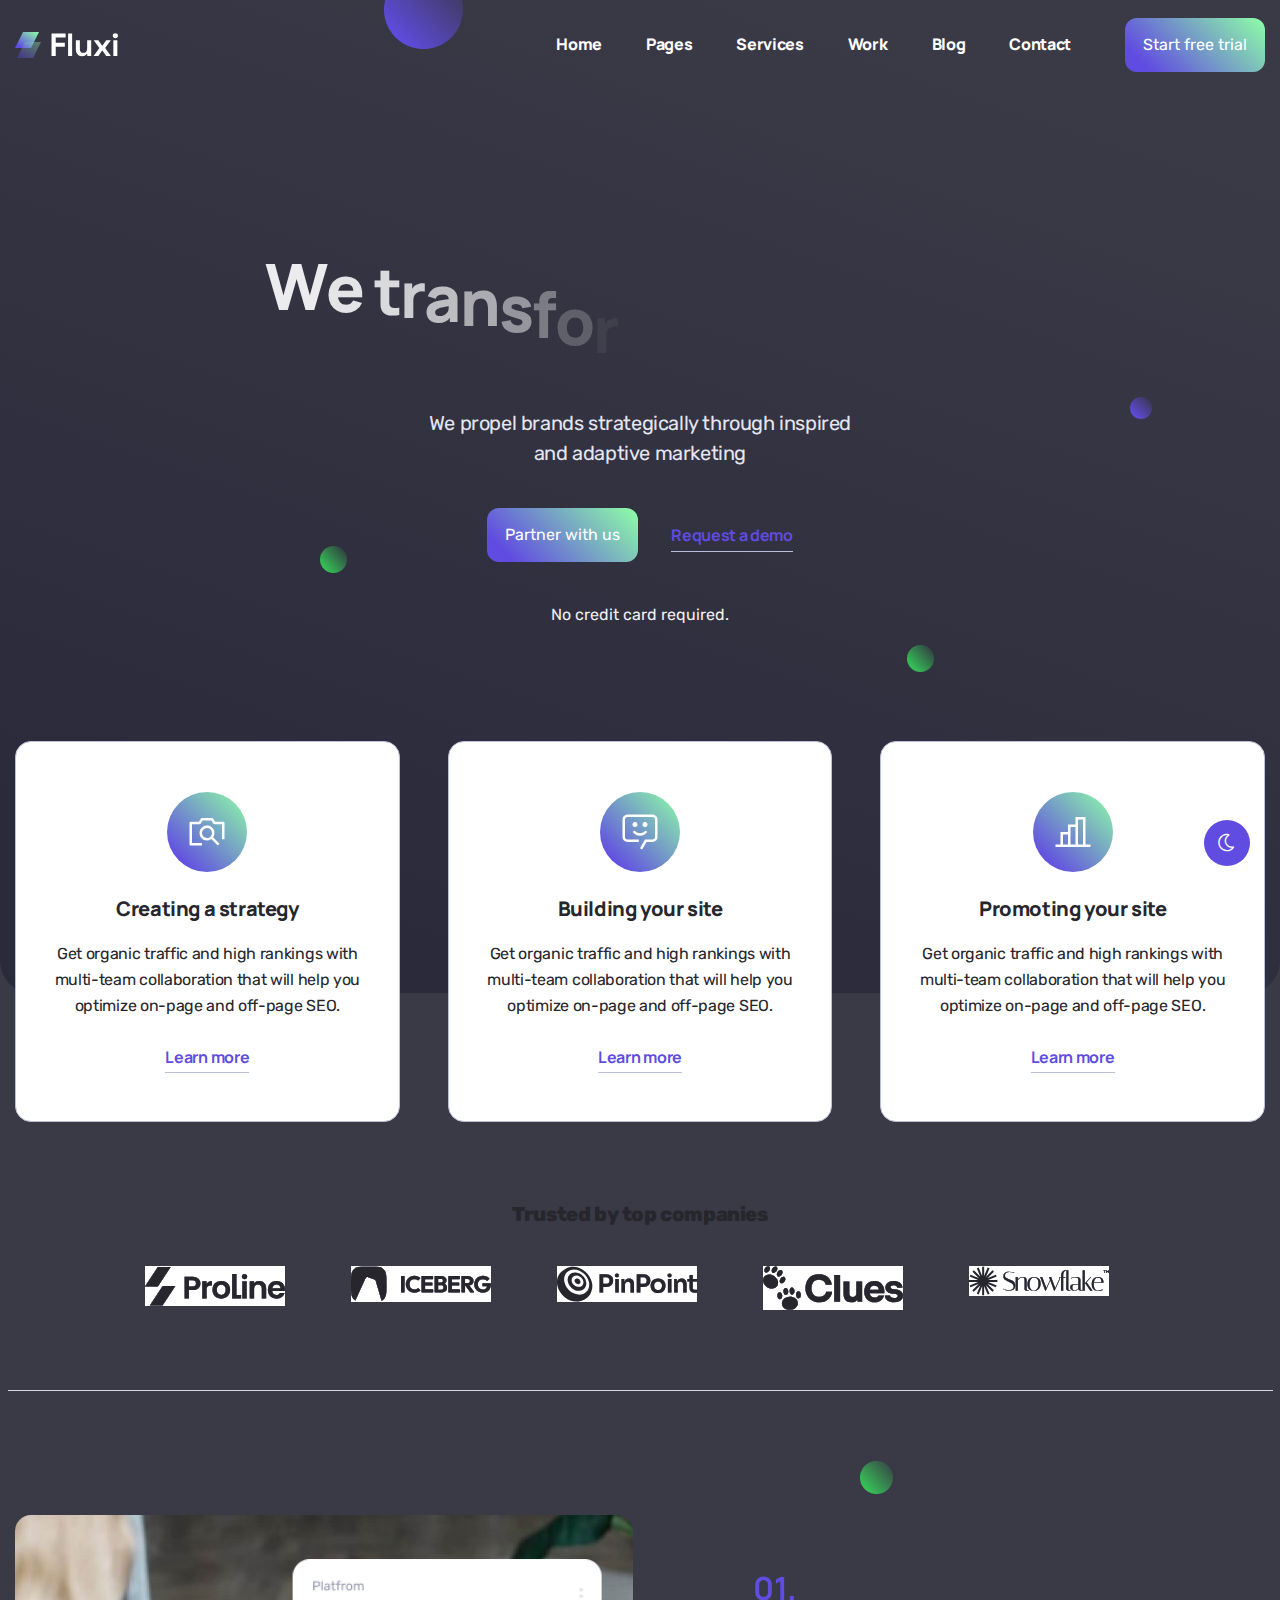
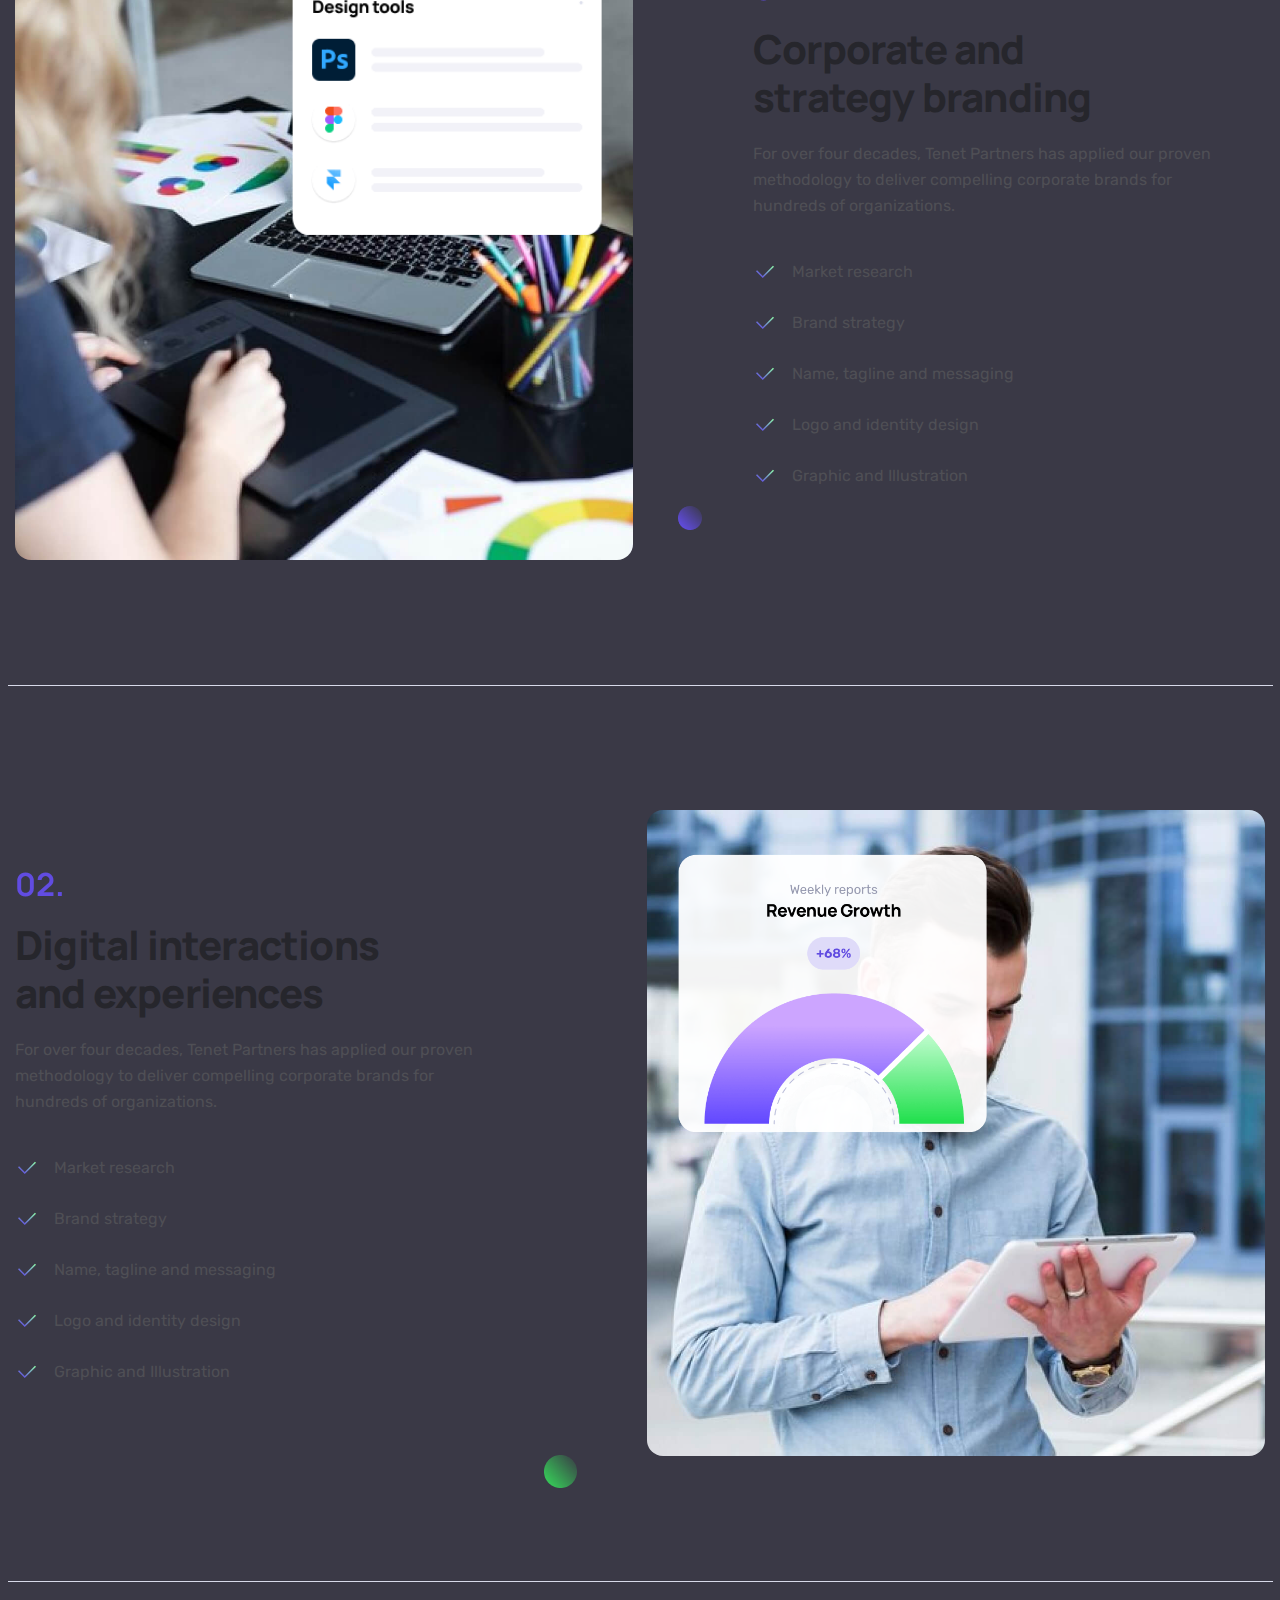
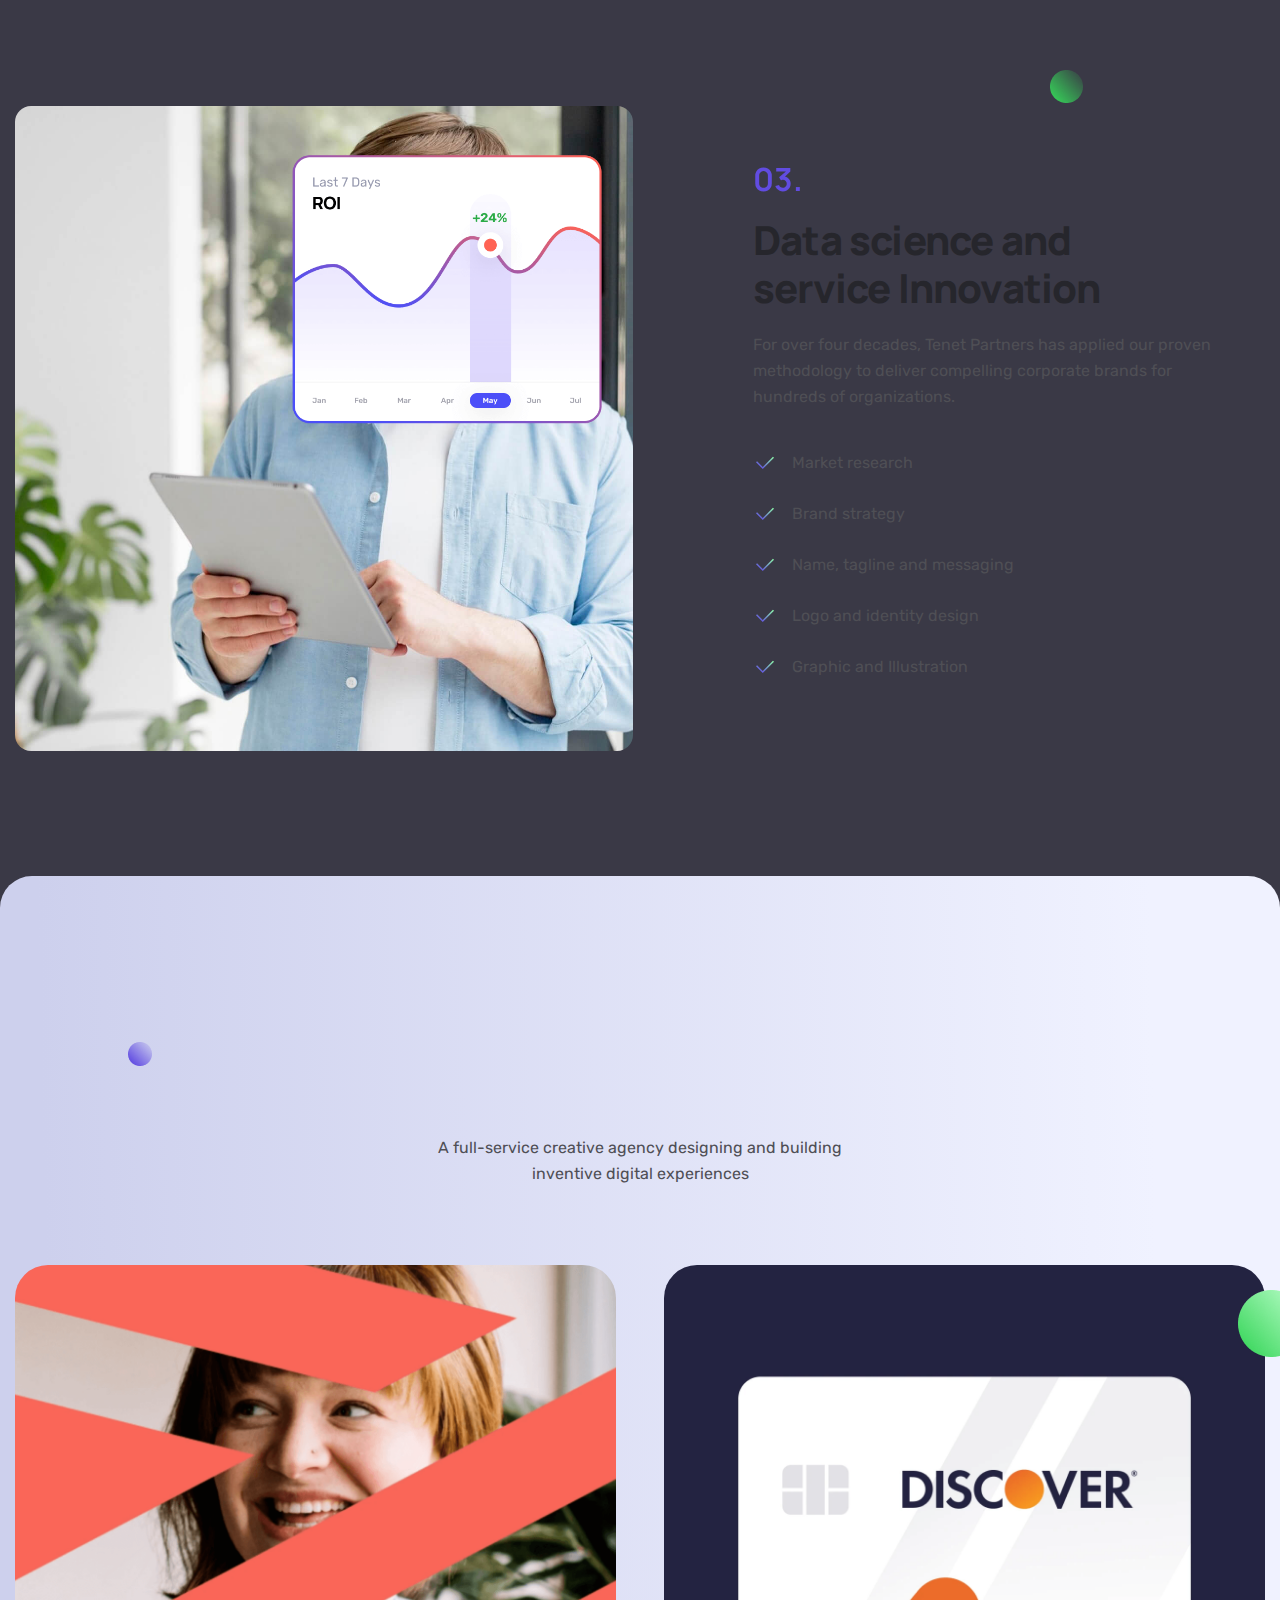
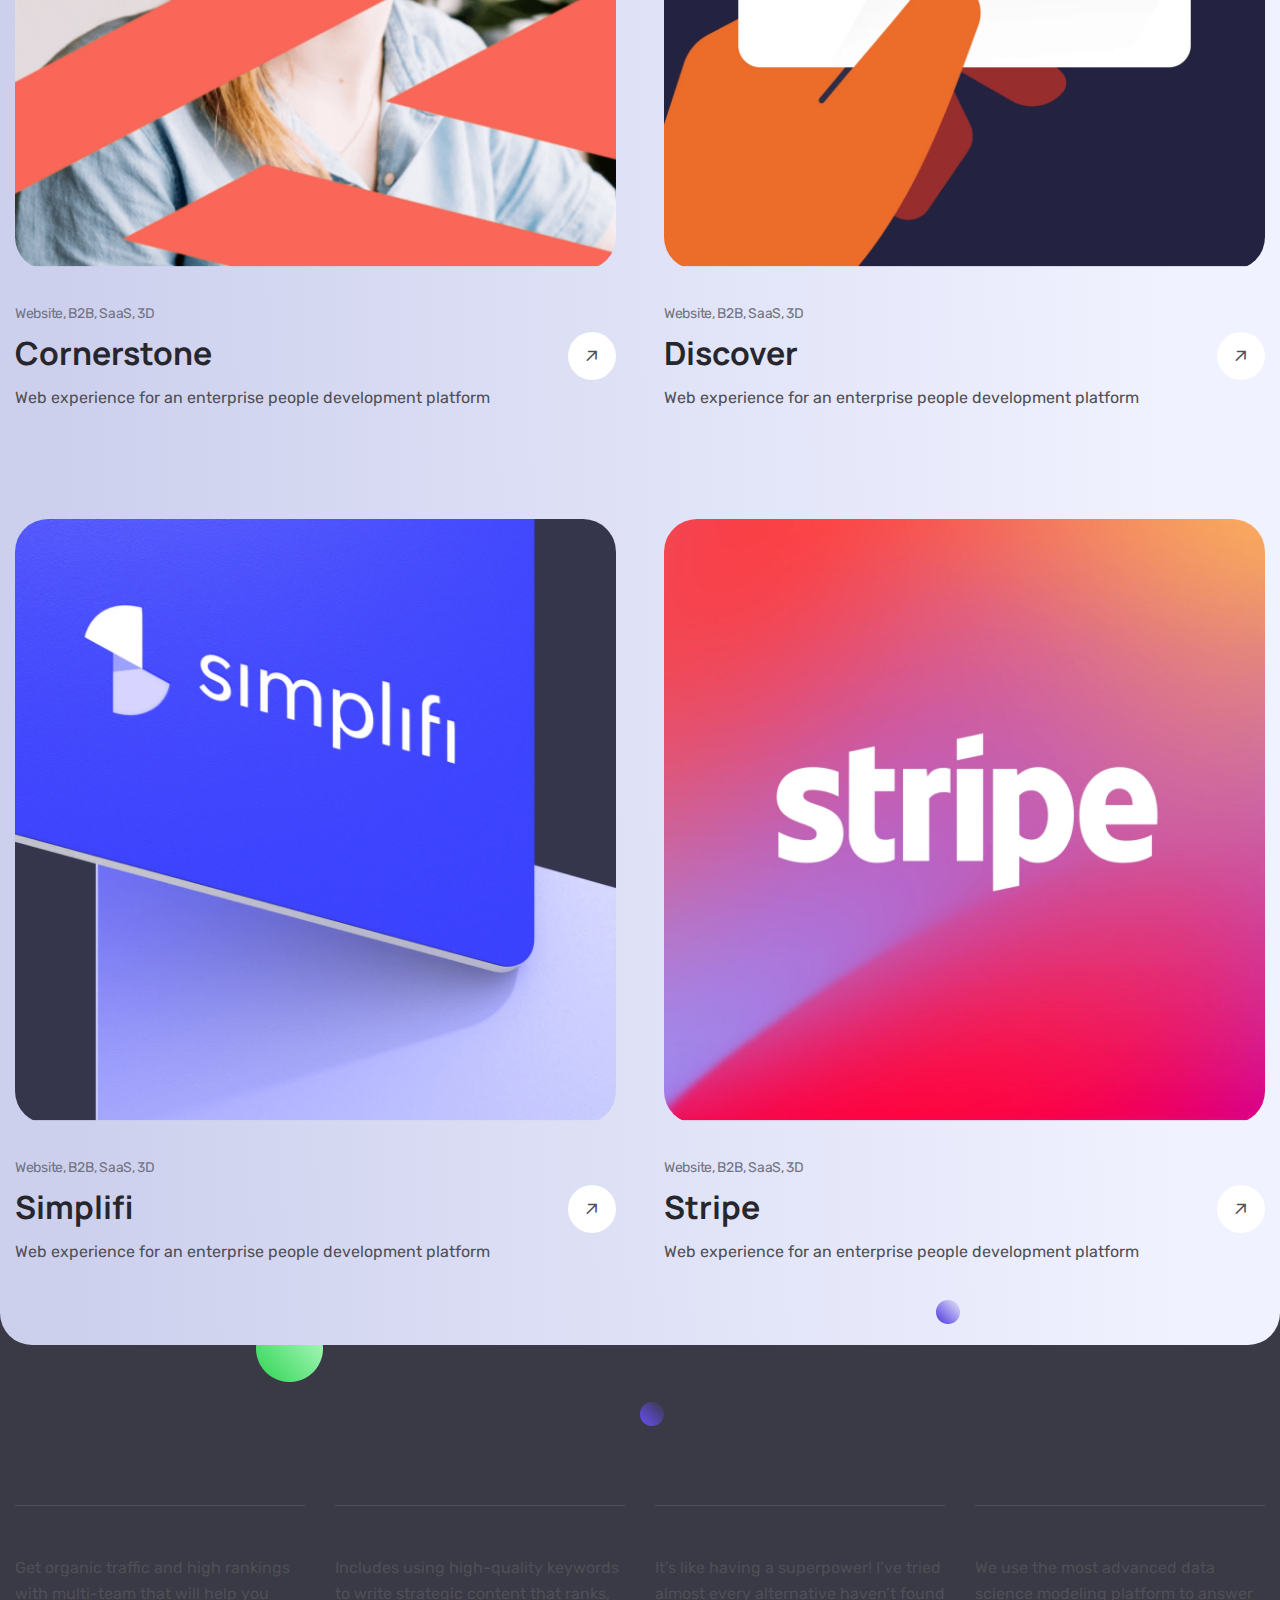
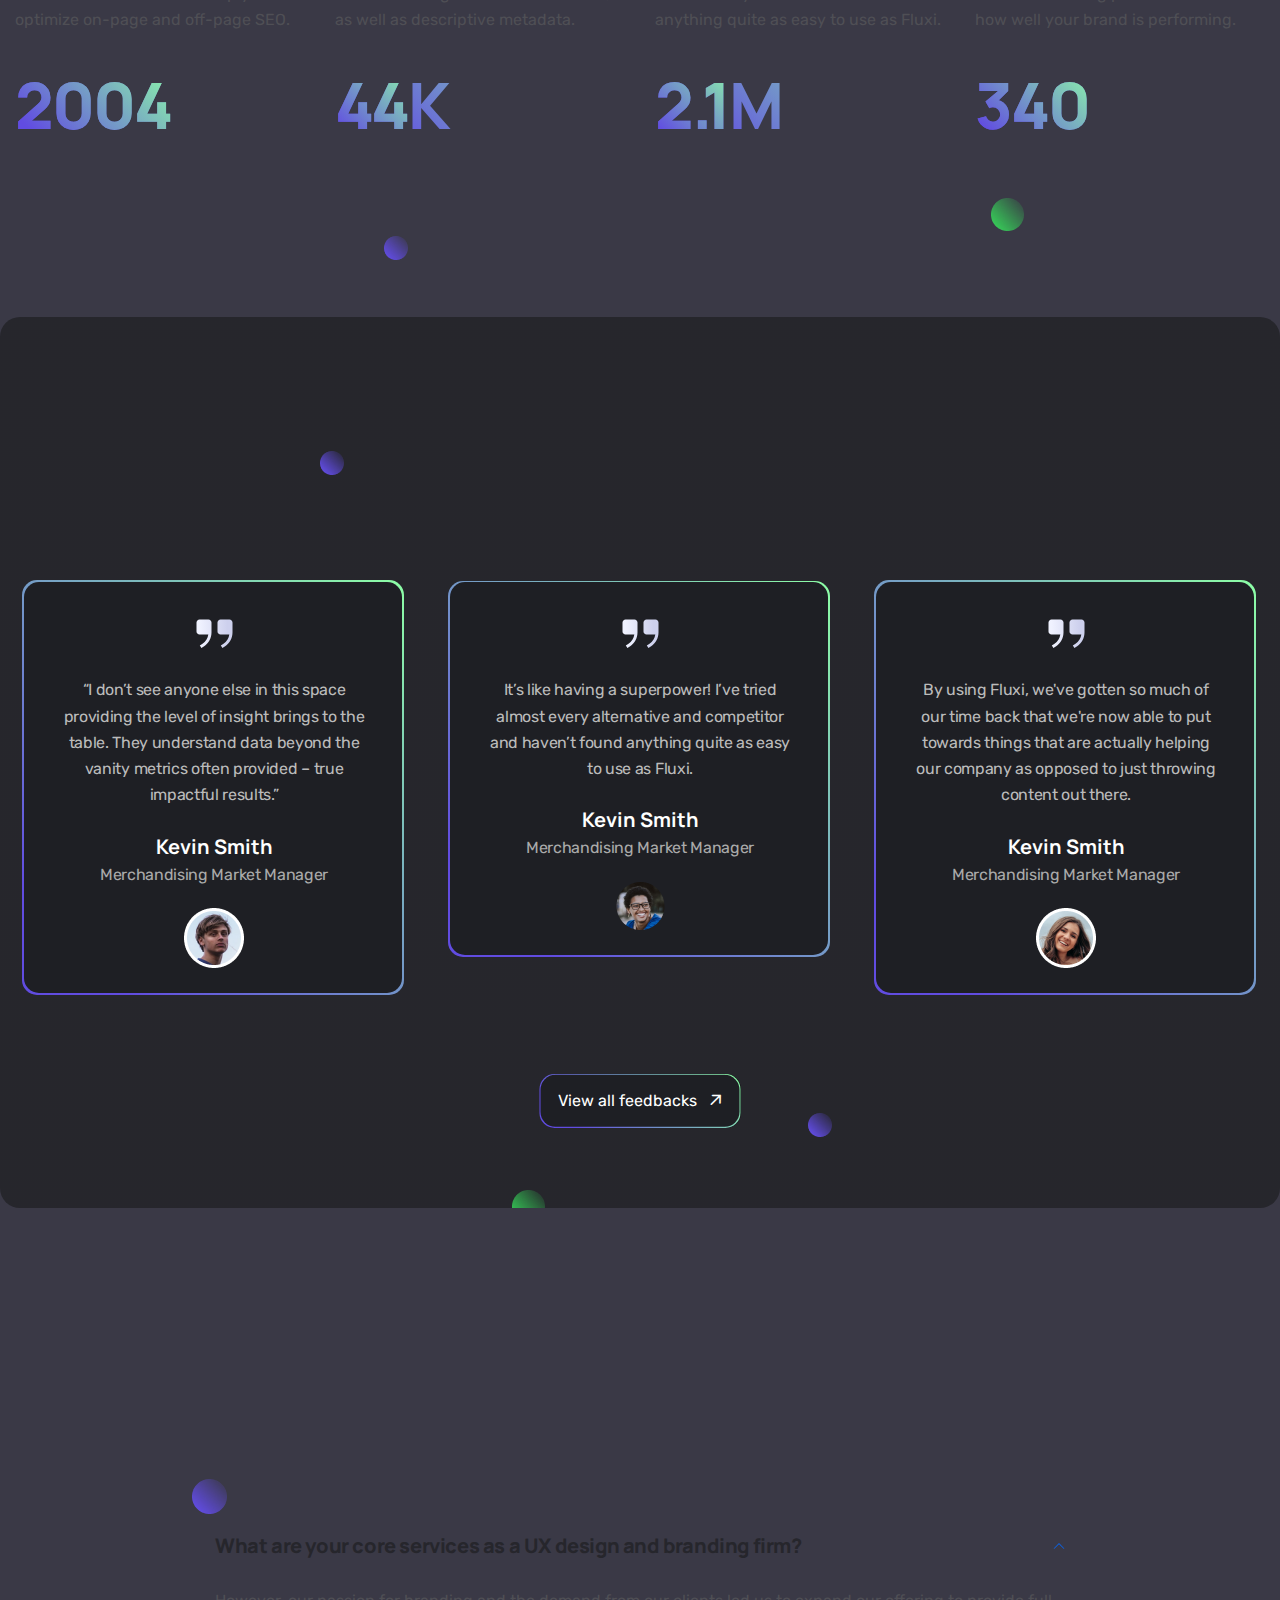
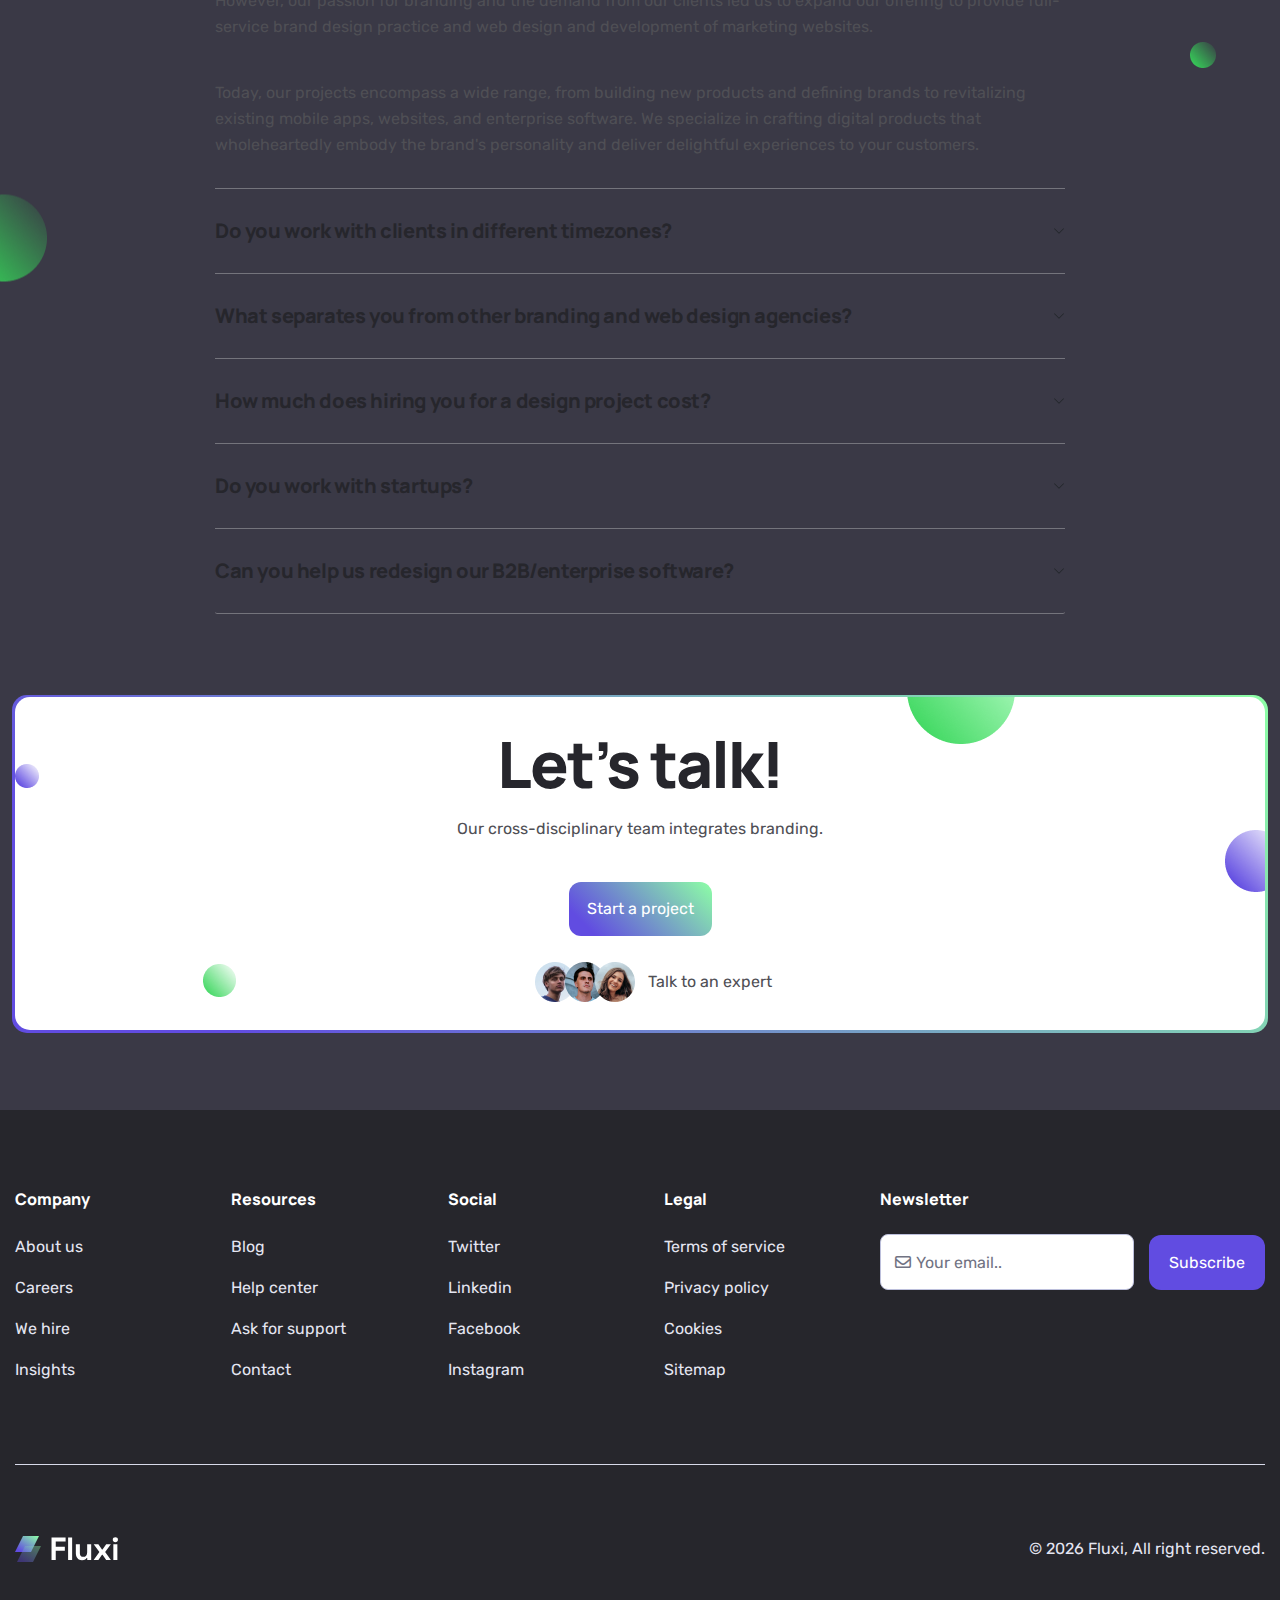
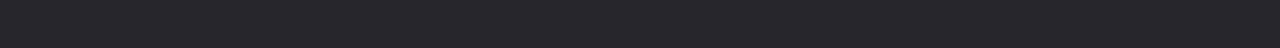
<file: index-three.html>
<!DOCTYPE html>
<html lang="en">
<head>
    <meta charset="UTF-8">
    <meta name="viewport" content="width=device-width, initial-scale=1.0">
    <link rel="shortcut icon" type="image/x-icon" href="assets/images/fav.png">
    <title>Fluxi SEO Marketing Website Template</title>
    <!-- swiper css -->
    <link rel="stylesheet preload" href="assets/css/plugins/swiper.min.css" as="style">
    <!-- magnific popup css -->
    <link rel="stylesheet preload" href="assets/css/plugins/magnific-popup.css" as="style">
    <!-- metismenu css -->
    <link rel="stylesheet preload" href="assets/css/plugins/metismenu.css" as="style">
    <!-- bootstrap css -->
    <link rel="stylesheet preload" href="assets/css/vendor/bootstrap.min.css" as="style">
    <!-- fontawesome css -->
    <link rel="stylesheet preload" href="assets/css/plugins/fontawesome.min.css" as="style">
    <!-- Custom css -->
    <link rel="stylesheet preload" href="assets/css/style.css" as="style">
</head>

<body>

    <!-- header three area start -->
    <header class="header-three header--sticky">
        <div class="container">
            <div class="row">
                <div class="col-lg-12">
                    <div class="header-wrapper-main-three">
                        <a href="index.html" class="logo-area">
                            <img src="assets/images/logo/logo-3.svg" alt="logo">
                        </a>
                        <div class="header-right-area">
                            <nav class="main-nav-area">
                                <ul class="list-unstyled fluxi-desktop-menu">
                                    <li class="menu-item fluxi-has-dropdown">
                                        <a href="#" class="fluxi-dropdown-main-element">Home</a>
                                        <!-- Start Dropdown Menu -->
                                        <ul class="fluxi-submenu list-unstyled menu-home">
                                            <li class="nav-item"><a class="nav-link page" href="index.html">SEO Marketing</a></li>
                                            <li class="nav-item"><a class="nav-link" href="index-two.html">Digital Marketing</a></li>
                                            <li class="nav-item"><a class="nav-link" href="index-three.html">Digital Agency</a></li>
                                            <li class="nav-item"><a class="nav-link" href="index-four.html">Startup Agency</a></li>
                                            <li class="nav-item"><a class="nav-link" href="index-five.html">Advertising agency</a></li>
                                            <li class="nav-item"><a class="nav-link" href="index-six.html">Web Design Agency</a></li>
                                            <li class="nav-item"><a class="nav-link" href="index-seven.html">Social Media agency</a></li>
                                            <li class="nav-item"><a class="nav-link" href="index-eight.html">SEO Agency</a></li>
                                        </ul>
                                        <!-- End Dropdown Menu -->
                                    </li>
                                    <li class="menu-item fluxi-has-dropdown">
                                        <a href="#" class="fluxi-dropdown-main-element">Pages</a>
                                        <!-- Start Dropdown Menu -->
                                        <ul class="fluxi-submenu list-unstyled menu-home">
                                            <li class="nav-item"><a class="nav-link page" href="about.html">About</a></li>
                                            <li class="nav-item"><a class="nav-link page" href="team.html">Our Team</a></li>
                                            <li class="nav-item"><a class="nav-link page" href="faq.html">FAQ's</a></li>
                                            <li class="nav-item"><a class="nav-link" href="book-a-demo.html">Book a Demo</a></li>
                                            <li class="nav-item"><a class="nav-link" href="free-audit.html">Free Audit</a></li>
                                            <li class="nav-item"><a class="nav-link" href="pricing.html">Pricing Plans</a></li>
                                            <li class="nav-item"><a class="nav-link" href="404.html">404 Page</a></li>
                                        </ul>
                                        <!-- End Dropdown Menu -->
                                    </li>
                                    <li class="menu-item fluxi-has-dropdown">
                                        <a href="#" class="fluxi-dropdown-main-element">Services</a>
                                        <!-- Start Dropdown Menu -->
                                        <ul class="fluxi-submenu list-unstyled menu-home">
                                            <li class="nav-item"><a class="nav-link page" href="service.html">Service</a></li>
                                            <li class="nav-item sub-dropdown">
                                                <a href="#" class="nav-link sub-menu-link">Service Details</a>
                                                <ul class="fluxi-submenu third-lvl base">
                                                    <li><a class="mobile-menu-link" href="service-single.html">Paid Search Marketing</a></li>
                                                    <li><a class="mobile-menu-link" href="email-marketing.html">Email Marketing</a></li>
                                                    <li><a class="mobile-menu-link" href="social-media-marketing.html">Social Media Marketing</a></li>
                                                    <li><a class="mobile-menu-link" href="influencer-marketing.html">Influencer Marketing</a></li>
                                                </ul>
                                            </li>
                                        </ul>
                                        <!-- End Dropdown Menu -->
                                    </li>
                                    <li class="menu-item fluxi-has-dropdown">
                                        <a href="#" class="fluxi-dropdown-main-element">Work</a>
                                        <!-- Start Dropdown Menu -->
                                        <ul class="fluxi-submenu list-unstyled menu-home">
                                            <li class="nav-item"><a class="nav-link page" href="case-studies.html">Case Studies</a></li>
                                            <li class="nav-item"><a class="nav-link" href="single-case-studies.html">Case Studies Details</a></li>
                                        </ul>
                                        <!-- End Dropdown Menu -->
                                    </li>
                                    <li class="menu-item fluxi-has-dropdown">
                                        <a href="#" class="fluxi-dropdown-main-element">Blog</a>
                                        <!-- Start Dropdown Menu -->
                                        <ul class="fluxi-submenu list-unstyled menu-home">
                                            <li class="nav-item"><a class="nav-link page" href="blog.html">Blog</a></li>
                                            <li class="nav-item"><a class="nav-link" href="blog-left-sidebar.html">Blog Left Sidebar</a></li>
                                            <li class="nav-item"><a class="nav-link" href="blog-grid.html">Blog Grid</a></li>
                                            <li class="nav-item"><a class="nav-link" href="blog-grid-2.html">Blog Grid Right Sidebar</a></li>
                                            <li class="nav-item"><a class="nav-link" href="blog-grid-3.html">Blog Grid Left Sidebar</a></li>
                                            <li class="nav-item"><a class="nav-link" href="blog-details.html">Blog Details</a></li>
                                        </ul>
                                        <!-- End Dropdown Menu -->
                                    </li>

                                    <li class="menu-item"><a class="main-element fluxi-dropdown-main-element" href="contact.html">Contact</a></li>
                                </ul>
                            </nav>
                            <a href="#" class="rts-btn btn-primary-3">Start free trial</a>
                            <div class="menu-btn" id="menu-btn">

                                <svg width="20" height="16" viewBox="0 0 20 16" fill="none" xmlns="http://www.w3.org/2000/svg">
                                    <rect y="14" width="20" height="2" fill="#FFFFFF"></rect>
                                    <rect y="7" width="20" height="2" fill="#FFFFFF"></rect>
                                    <rect width="20" height="2" fill="#FFFFFF"></rect>
                                </svg>

                            </div>
                        </div>
                    </div>
                </div>
            </div>
        </div>
    </header>
    <!-- header three area end -->

    <div class="banner-three-area-start">
        <div class="container">
            <div class="row">
                <div class="col-lg-12">
                    <div class="banner-wrapper-three-main">
                        <h1 class="title skew-up-2">We transform companies <br> through
                            <span>design innovation</span>
                        </h1>
                        <p class="disc">
                            We propel brands strategically through inspired <br>
                            and adaptive marketing
                        </p>
                        <div class="button-area">
                            <a href="contact.html" class="rts-btn btn-primary-3">Partner with us</a>
                            <a href="book-a-demo.html" class="under-line-btn">Request a demo</a>
                        </div>
                        <span class="bottom">No credit card required.</span>
                    </div>
                </div>
            </div>
        </div>
        <div class="shape-area">
            <img src="assets/images/banner/four-shap/01.png" alt="shape" class="one">
            <img src="assets/images/banner/four-shap/02.png" alt="shape" class="two">
            <img src="assets/images/banner/four-shap/03.png" alt="shape" class="three">
            <img src="assets/images/banner/four-shap/03.png" alt="shape" class="four">
        </div>
    </div>

    <!-- rts service area start -->
    <div class="rts-service-area-start mt-dec-service-p-3 rts-section-gapBottom">
        <div class="container">
            <div class="row g-48 justify-content-sm-center justify-content-md-start">
                <div class="col-lg-4 col-md-6 col-sm-10">
                    <!-- single service area -->
                    <div class="single-service-primary-3">
                        <div class="icon">
                            <svg xmlns="http://www.w3.org/2000/svg" width="36" height="28" viewBox="0 0 36 28" fill="none">
                                <path fill-rule="evenodd" clip-rule="evenodd" d="M26.1804 3.75H34.2554C34.5866 3.75102 34.9039 3.88305 35.1381 4.11725C35.3723 4.35145 35.5043 4.66879 35.5054 5V21.25H33.0054V6.25H25.5054C25.2994 6.24953 25.0967 6.19789 24.9156 6.0997C24.7345 6.00152 24.5807 5.85987 24.4679 5.6875L22.3304 2.5H13.6804L11.5429 5.6875C11.4301 5.85987 11.2762 6.00152 11.0951 6.0997C10.914 6.19789 10.7114 6.24953 10.5054 6.25H3.00537V25H13.0054V27.5H1.75537C1.42416 27.499 1.10682 27.367 0.872617 27.1328C0.638417 26.8986 0.506393 26.5812 0.505371 26.25V5C0.506393 4.66879 0.638417 4.35145 0.872617 4.11725C1.10682 3.88305 1.42416 3.75102 1.75537 3.75H9.83037L11.9679 0.5625C12.0807 0.390126 12.2345 0.248481 12.4156 0.150297C12.5967 0.0521123 12.7994 0.000466347 13.0054 0H23.0054C23.2114 0.000466347 23.414 0.0521123 23.5951 0.150297C23.7762 0.248481 23.9301 0.390126 24.0429 0.5625L26.1804 3.75ZM11.5962 18.9037C10.8807 17.7275 10.5032 16.3769 10.5054 15.0003C10.5047 13.8204 10.7826 12.657 11.3164 11.6048C11.8502 10.5526 12.6248 9.64125 13.5773 8.94488C14.5297 8.24852 15.6331 7.78681 16.7977 7.59731C17.9622 7.40782 19.155 7.49589 20.2791 7.85436C21.4032 8.21283 22.4268 8.83158 23.2667 9.66027C24.1065 10.489 24.7389 11.5042 25.1124 12.6234C25.4859 13.7426 25.5899 14.9342 25.416 16.1011C25.2421 17.2681 24.7952 18.3776 24.1116 19.3393L30.5054 25.7326L28.7377 27.5003L22.3444 21.1069C21.2238 21.9067 19.9045 22.3821 18.5314 22.4809C17.1583 22.5798 15.7845 22.2981 14.561 21.6671C13.3375 21.036 12.3116 20.0798 11.5962 18.9037ZM13.848 12.2224C13.2986 13.0446 13.0054 14.0113 13.0054 15.0003C13.0069 16.3259 13.5341 17.5968 14.4715 18.5341C15.4088 19.4715 16.6797 19.9988 18.0054 20.0003C18.9943 20.0003 19.961 19.707 20.7832 19.1576C21.6055 18.6082 22.2463 17.8273 22.6248 16.9137C23.0032 16 23.1022 14.9947 22.9093 14.0248C22.7164 13.0549 22.2402 12.164 21.5409 11.4647C20.8416 10.7655 19.9507 10.2893 18.9808 10.0963C18.0109 9.9034 17.0056 10.0024 16.0919 10.3809C15.1783 10.7593 14.3974 11.4002 13.848 12.2224Z" fill="url(#paint0_linear_769_1431)" />
                                <defs>
                                    <linearGradient id="paint0_linear_769_1431" x1="5.20049" y1="23.6435" x2="28.3745" y2="-5.64265" gradientUnits="userSpaceOnUse">
                                        <stop offset="10%" stop-color="#614CE1" />
                                        <stop offset="1" stop-color="#8DFFA6" />
                                    </linearGradient>
                                </defs>
                            </svg>
                        </div>
                        <a href="service-single.html">
                            <h4 class="title">Creating a strategy</h4>
                        </a>
                        <p class="disc">Get organic traffic and high rankings with multi-team collaboration that will help you optimize on-page and off-page SEO.</p>
                        <a href="service-single.html" class="under-line-btn">Learn more</a>
                    </div>
                    <!-- single service area end -->
                </div>
                <div class="col-lg-4 col-md-6 col-sm-10">
                    <!-- single service area -->
                    <div class="single-service-primary-3">
                        <div class="icon">
                            <svg xmlns="http://www.w3.org/2000/svg" width="40" height="40" viewBox="0 0 40 40" fill="none">
                                <path fill-rule="evenodd" clip-rule="evenodd" d="M20.0054 36.25L22.1751 37.5L26.4611 30H32.5054C33.162 30.0001 33.8122 29.8709 34.4189 29.6196C35.0256 29.3684 35.5768 29.0001 36.0412 28.5358C36.5055 28.0715 36.8738 27.5202 37.125 26.9136C37.3762 26.3069 37.5055 25.6566 37.5054 25V7.5C37.5056 6.84334 37.3764 6.19307 37.1252 5.58635C36.874 4.97963 36.5057 4.42836 36.0413 3.96403C35.577 3.49969 35.0257 3.1314 34.419 2.8802C33.8123 2.629 33.162 2.4998 32.5054 2.5H7.50537C6.84871 2.4998 6.19844 2.629 5.59172 2.8802C4.985 3.1314 4.43373 3.49969 3.9694 3.96403C3.50507 4.42836 3.13678 4.97963 2.88557 5.58635C2.63437 6.19307 2.50517 6.84334 2.50537 7.5V25C2.50526 25.6566 2.63451 26.3069 2.88574 26.9136C3.13697 27.5202 3.50527 28.0715 3.96958 28.5358C4.4339 29.0001 4.98514 29.3684 5.59182 29.6196C6.1985 29.8709 6.84873 30.0001 7.50537 30H18.7554V27.5H7.50537C7.17691 27.5006 6.85157 27.4363 6.548 27.3108C6.24443 27.1854 5.96861 27.0013 5.73636 26.769C5.5041 26.5368 5.31997 26.2609 5.19453 25.9574C5.06909 25.6538 5.00481 25.3285 5.00537 25V7.5C5.00481 7.17154 5.06909 6.8462 5.19453 6.54263C5.31997 6.23906 5.5041 5.96324 5.73636 5.73099C5.96861 5.49873 6.24443 5.3146 6.548 5.18916C6.85157 5.06372 7.17691 4.99944 7.50537 5H32.5054C32.8338 4.99944 33.1592 5.06372 33.4627 5.18916C33.7663 5.3146 34.0421 5.49873 34.2744 5.73099C34.5066 5.96324 34.6908 6.23906 34.8162 6.54263C34.9416 6.8462 35.0059 7.17154 35.0054 7.5V25C35.0059 25.3285 34.9416 25.6538 34.8162 25.9574C34.6908 26.2609 34.5066 26.5368 34.2744 26.769C34.0421 27.0013 33.7663 27.1854 33.4627 27.3108C33.1592 27.4363 32.8338 27.5006 32.5054 27.5H25.0054L20.0054 36.25ZM15.0054 9.99997C14.5109 9.99997 14.0276 10.1466 13.6164 10.4213C13.2053 10.696 12.8849 11.0864 12.6957 11.5433C12.5065 12.0001 12.4569 12.5027 12.5534 12.9877C12.6499 13.4726 12.888 13.9181 13.2376 14.2677C13.5872 14.6174 14.0327 14.8555 14.5176 14.9519C15.0026 15.0484 15.5053 14.9989 15.9621 14.8097C16.4189 14.6204 16.8093 14.3 17.084 13.8889C17.3587 13.4778 17.5054 12.9944 17.5054 12.5C17.5086 12.1708 17.4462 11.8442 17.3217 11.5394C17.1972 11.2347 17.0132 10.9578 16.7804 10.725C16.5476 10.4922 16.2707 10.3082 15.9659 10.1837C15.6611 10.0592 15.3346 9.99673 15.0054 9.99997ZM23.6164 10.4213C24.0276 10.1466 24.5109 9.99997 25.0054 9.99997C25.3346 9.99673 25.6611 10.0592 25.9659 10.1837C26.2707 10.3082 26.5476 10.4922 26.7804 10.725C27.0132 10.9578 27.1972 11.2347 27.3217 11.5394C27.4462 11.8442 27.5086 12.1708 27.5054 12.5C27.5054 12.9944 27.3587 13.4778 27.084 13.8889C26.8093 14.3 26.4189 14.6204 25.9621 14.8097C25.5053 14.9989 25.0026 15.0484 24.5176 14.9519C24.0327 14.8555 23.5872 14.6174 23.2376 14.2677C22.888 13.9181 22.6499 13.4726 22.5534 12.9877C22.4569 12.5027 22.5065 12.0001 22.6957 11.5433C22.8849 11.0864 23.2053 10.696 23.6164 10.4213ZM15.8675 22.7122C17.1399 23.3947 18.5615 23.7512 20.0054 23.75C21.4492 23.7512 22.8708 23.3947 24.1432 22.7122C25.4155 22.0297 26.499 21.0426 27.2966 19.8391L25.2141 18.4549C24.6439 19.3144 23.8699 20.0194 22.961 20.5071C22.0522 20.9948 21.0368 21.25 20.0054 21.25C18.9739 21.25 17.9585 20.9948 17.0497 20.5071C16.1409 20.0194 15.3668 19.3144 14.7966 18.4549L12.7141 19.8391C13.5118 21.0426 14.5952 22.0297 15.8675 22.7122Z" fill="url(#paint0_linear_769_9532)" />
                                <defs>
                                    <linearGradient id="paint0_linear_769_9532" x1="7.20049" y1="32.5915" x2="37.5054" y2="2.5" gradientUnits="userSpaceOnUse">
                                        <stop offset="10%" stop-color="#614CE1" />
                                        <stop offset="1" stop-color="#8DFFA6" />
                                    </linearGradient>
                                </defs>
                            </svg>
                        </div>
                        <a href="service-single.html">
                            <h4 class="title">Building your site</h4>
                        </a>
                        <p class="disc">Get organic traffic and high rankings with multi-team collaboration that will help you optimize on-page and off-page SEO.</p>
                        <a href="service-single.html" class="under-line-btn">Learn more</a>
                    </div>
                    <!-- single service area end -->
                </div>
                <div class="col-lg-4 col-md-6 col-sm-10">
                    <!-- single service area -->
                    <div class="single-service-primary-3">
                        <div class="icon">
                            <svg xmlns="http://www.w3.org/2000/svg" width="40" height="40" viewBox="0 0 40 40" fill="none">
                                <path d="M32.5054 32.5V5H22.5054V12.5H15.0054V20H7.50537V32.5H2.50537V35H37.5054V32.5H32.5054ZM10.0054 32.5V22.5H15.0054V32.5H10.0054ZM17.5054 32.5V15H22.5054V32.5H17.5054ZM25.0054 32.5V7.5H30.0054V32.5H25.0054Z" fill="url(#paint0_linear_769_11123)" />
                                <defs>
                                    <linearGradient id="paint0_linear_769_11123" x1="7.20049" y1="30.7927" x2="32.8983" y2="1.02306" gradientUnits="userSpaceOnUse">
                                        <stop offset="10%" stop-color="#614CE1" />
                                        <stop offset="1" stop-color="#8DFFA6" />
                                    </linearGradient>
                                </defs>
                            </svg>
                        </div>
                        <a href="service-single.html">
                            <h4 class="title">Promoting your site</h4>
                        </a>
                        <p class="disc">Get organic traffic and high rankings with multi-team collaboration that will help you optimize on-page and off-page SEO.</p>
                        <a href="service-single.html" class="under-line-btn">Learn more</a>
                    </div>
                    <!-- single service area end -->
                </div>
            </div>
        </div>
    </div>
    <!-- rts service area end -->

    <div class="brand-area-start title-three-brand-wrapper rts-section-gapBottom">
        <div class="container">
            <div class="row">
                <div class="col-lg-12">
                    <p class="title">Trusted by top companies</p>
                    <div class="brand-area-main-wrapper-two">
                        <div class="light swiper mySwiper-brand-3">
                            <div class="swiper-wrapper">
                                <div class="swiper-slide">
                                    <a href="#"><img src="assets/images/brand/11.svg" alt="brand"></a>
                                </div>
                                <div class="swiper-slide">
                                    <a href="#"><img src="assets/images/brand/12.svg" alt="brand"></a>
                                </div>
                                <div class="swiper-slide">
                                    <a href="#"><img src="assets/images/brand/13.svg" alt="brand"></a>
                                </div>
                                <div class="swiper-slide">
                                    <a href="#"><img src="assets/images/brand/14.svg" alt="brand"></a>
                                </div>
                                <div class="swiper-slide">
                                    <a href="#"><img src="assets/images/brand/15.svg" alt="brand"></a>
                                </div>
                            </div>
                        </div>
                        <div class="dark swiper mySwiper-brand-3">
                            <div class="swiper-wrapper">
                                <div class="swiper-slide">
                                    <a href="#"><img src="assets/images/brand/21.svg" alt="brand"></a>
                                </div>
                                <div class="swiper-slide">
                                    <a href="#"><img src="assets/images/brand/22.svg" alt="brand"></a>
                                </div>
                                <div class="swiper-slide">
                                    <a href="#"><img src="assets/images/brand/23.svg" alt="brand"></a>
                                </div>
                                <div class="swiper-slide">
                                    <a href="#"><img src="assets/images/brand/24.svg" alt="brand"></a>
                                </div>
                                <div class="swiper-slide">
                                    <a href="#"><img src="assets/images/brand/21.svg" alt="brand"></a>
                                </div>
                            </div>
                        </div>
                    </div>
                </div>
            </div>
        </div>
    </div>

    <!-- rts service area start -->
    <div class="rts-product-area">
        <div class="container">
            <div class="row service-relative align-items-center justify-content-sm-center section-separator-top-bg-white single-product-list padding__md  pt--125 pb--125">
                <div class="col-lg-6 col-md-6 col-sm-10">
                    <div class="image-area-service-1 area-3">
                        <div class="thumbnail-service-1">
                            <img src="assets/images/product/01.jpg" alt="service-area">
                        </div>
                        <img src="assets/images/working-process/05.png" alt="service" class="images-2 small">
                    </div>
                </div>
                <div class="col-lg-5 offset-lg-1 col-md-6 col-sm-10">
                    <div class="portfolio-content-wrapper-list">
                        <h3 class="pre-title">01.</h3>
                        <h2 class="title">Corporate and <br>
                            strategy branding</h2>
                        <p class="disc">
                            For over four decades, Tenet Partners has applied our proven methodology to deliver compelling corporate brands for hundreds of organizations.
                        </p>
                        <div class="product-service-wrapper">
                            <!-- single service -->
                            <div class="single-service">
                                <img src="assets/images/service/icon/check.svg" alt="">
                                <p>Market research</p>
                            </div>
                            <!-- single service end -->
                            <!-- single service -->
                            <div class="single-service">
                                <img src="assets/images/service/icon/check.svg" alt="">
                                <p>Brand strategy</p>
                            </div>
                            <!-- single service end -->
                            <!-- single service -->
                            <div class="single-service">
                                <img src="assets/images/service/icon/check.svg" alt="">
                                <p>Name, tagline and messaging</p>
                            </div>
                            <!-- single service end -->
                            <!-- single service -->
                            <div class="single-service">
                                <img src="assets/images/service/icon/check.svg" alt="">
                                <p>Logo and identity design</p>
                            </div>
                            <!-- single service end -->
                            <!-- single service -->
                            <div class="single-service">
                                <img src="assets/images/service/icon/check.svg" alt="">
                                <p>Graphic and Illustration</p>
                            </div>
                            <!-- single service end -->
                        </div>
                    </div>
                </div>
                <div class="service--shape">
                    <img src="assets/images/service/shape/04.png" alt="service" class="one">
                    <img src="assets/images/service/shape/06.png" alt="service" class="two">
                </div>
            </div>
            <div class="row service-relative align-items-center justify-content-sm-center section-separator-top-bg-white single-product-list padding__md  pt--125 pb--125">
                <div class="col-lg-5 col-md-6 col-sm-10 order-sm-1 order-md-0">
                    <div class="portfolio-content-wrapper-list">
                        <h3 class="pre-title">02.</h3>
                        <h2 class="title">Digital interactions <br>
                            and experiences</h2>
                        <p class="disc">
                            For over four decades, Tenet Partners has applied our proven methodology to deliver compelling corporate brands for hundreds of organizations.
                        </p>
                        <div class="product-service-wrapper">
                            <!-- single service -->
                            <div class="single-service">
                                <img src="assets/images/service/icon/check.svg" alt="">
                                <p>Market research</p>
                            </div>
                            <!-- single service end -->
                            <!-- single service -->
                            <div class="single-service">
                                <img src="assets/images/service/icon/check.svg" alt="">
                                <p>Brand strategy</p>
                            </div>
                            <!-- single service end -->
                            <!-- single service -->
                            <div class="single-service">
                                <img src="assets/images/service/icon/check.svg" alt="">
                                <p>Name, tagline and messaging</p>
                            </div>
                            <!-- single service end -->
                            <!-- single service -->
                            <div class="single-service">
                                <img src="assets/images/service/icon/check.svg" alt="">
                                <p>Logo and identity design</p>
                            </div>
                            <!-- single service end -->
                            <!-- single service -->
                            <div class="single-service">
                                <img src="assets/images/service/icon/check.svg" alt="">
                                <p>Graphic and Illustration</p>
                            </div>
                            <!-- single service end -->
                        </div>
                    </div>
                </div>
                <div class="col-lg-6  offset-lg-1 col-sm-10 col-md-6">
                    <div class="image-area-service-1 area-3">
                        <div class="thumbnail-service-1">
                            <img src="assets/images/product/02.jpg" alt="service-area">
                        </div>
                        <img src="assets/images/working-process/01.png" alt="service" class="images-2 small mid">
                    </div>
                </div>
                <div class="service--shape">
                    <img src="assets/images/service/shape/04.png" alt="service" class="three">
                    <img src="assets/images/service/shape/06.png" alt="service" class="four">
                </div>
            </div>
            <div class="row service-relative align-items-center justify-content-sm-center section-separator-top-bg-white single-product-list padding__md  pt--125 pb--125">
                <div class="col-lg-6 col-md-6 col-sm-10">
                    <div class="image-area-service-1 area-3">
                        <div class="thumbnail-service-1">
                            <img src="assets/images/product/03.jpg" alt="service-area">
                        </div>
                        <img src="assets/images/product/28_1.png" alt="service" class="images-2 small">
                    </div>
                </div>
                <div class="col-lg-5 offset-lg-1 col-md-6 col-sm-10">
                    <div class="portfolio-content-wrapper-list">
                        <h3 class="pre-title">03.</h3>
                        <h2 class="title">Data science and <br>
                            service Innovation</h2>
                        <p class="disc">
                            For over four decades, Tenet Partners has applied our proven methodology to deliver compelling corporate brands for hundreds of organizations.
                        </p>
                        <div class="product-service-wrapper">
                            <!-- single service -->
                            <div class="single-service">
                                <img src="assets/images/service/icon/check.svg" alt="">
                                <p>Market research</p>
                            </div>
                            <!-- single service end -->
                            <!-- single service -->
                            <div class="single-service">
                                <img src="assets/images/service/icon/check.svg" alt="">
                                <p>Brand strategy</p>
                            </div>
                            <!-- single service end -->
                            <!-- single service -->
                            <div class="single-service">
                                <img src="assets/images/service/icon/check.svg" alt="">
                                <p>Name, tagline and messaging</p>
                            </div>
                            <!-- single service end -->
                            <!-- single service -->
                            <div class="single-service">
                                <img src="assets/images/service/icon/check.svg" alt="">
                                <p>Logo and identity design</p>
                            </div>
                            <!-- single service end -->
                            <!-- single service -->
                            <div class="single-service">
                                <img src="assets/images/service/icon/check.svg" alt="">
                                <p>Graphic and Illustration</p>
                            </div>
                            <!-- single service end -->
                        </div>
                    </div>
                </div>
                <div class="service--shape">
                    <img src="assets/images/service/shape/04.png" alt="service" class="five">
                    <img src="assets/images/service/shape/06.png" alt="service" class="six">
                </div>
            </div>
        </div>
    </div>
    <!-- rts service area end -->


    <!-- rts-preduct area start -->
    <div class="product-area-start rts-section-gap product-section-bg area-2">
        <div class="container">
            <div class="row">
                <div class="col-lg-12">
                    <div class="title-style-one-center">
                        <span class="pre skew-up">Case studies</span>
                        <h2 class="title skew-up">We bring your boldest <br>
                            ideas to life</h2>
                        <p class="disc">
                            A full-service creative agency designing and building <br> inventive digital experiences
                        </p>
                    </div>
                </div>
            </div>
            <div class="row mt--30 g-48 justify-content-sm-center">
                <div class="col-lg-6 col-md-6 col-sm-10 mb--60">
                    <!-- portfolio single -->
                    <div class="siongle-portfolio-box-style">
                        <a href="single-case-studies.html" class="thumbnail">
                            <img src="assets/images/product/04.png" alt="product">
                        </a>
                        <div class="inner-content">
                            <div class="left-content">
                                <span class="pre">Website, B2B, SaaS, 3D</span>
                                <a href="single-case-studies.html">
                                    <h3 class="title">Cornerstone</h3>
                                </a>
                                <p>Web experience for an enterprise people development platform</p>
                            </div>
                            <div class="right">
                                <a href="single-case-studies.html">
                                    <i class="fa-regular fa-arrow-right"></i>
                                </a>
                            </div>
                        </div>
                    </div>
                    <!-- portfolio single end -->
                </div>
                <div class="col-lg-6 col-md-6 col-sm-10 mb--60">
                    <!-- portfolio single -->
                    <div class="siongle-portfolio-box-style">
                        <a href="single-case-studies.html" class="thumbnail">
                            <img src="assets/images/product/05.png" alt="product">
                        </a>
                        <div class="inner-content">
                            <div class="left-content">
                                <span class="pre">Website, B2B, SaaS, 3D</span>
                                <a href="single-case-studies.html">
                                    <h3 class="title">Discover</h3>
                                </a>
                                <p>Web experience for an enterprise people development platform</p>
                            </div>
                            <div class="right">
                                <a href="single-case-studies.html">
                                    <i class="fa-regular fa-arrow-right"></i>
                                </a>
                            </div>
                        </div>
                    </div>
                    <!-- portfolio single end -->
                </div>
                <div class="col-lg-6 col-md-6 col-sm-10">
                    <!-- portfolio single -->
                    <div class="siongle-portfolio-box-style">
                        <a href="single-case-studies.html" class="thumbnail">
                            <img src="assets/images/product/06.png" alt="product">
                        </a>
                        <div class="inner-content">
                            <div class="left-content">
                                <span class="pre">Website, B2B, SaaS, 3D</span>
                                <a href="single-case-studies.html">
                                    <h3 class="title">Simplifi</h3>
                                </a>
                                <p>Web experience for an enterprise people development platform</p>
                            </div>
                            <div class="right">
                                <a href="single-case-studies.html">
                                    <i class="fa-regular fa-arrow-right"></i>
                                </a>
                            </div>
                        </div>
                    </div>
                    <!-- portfolio single end -->
                </div>
                <div class="col-lg-6 col-md-6 col-sm-10">
                    <!-- portfolio single -->
                    <div class="siongle-portfolio-box-style">
                        <a href="single-case-studies.html" class="thumbnail">
                            <img src="assets/images/product/07.png" alt="product">
                        </a>
                        <div class="inner-content">
                            <div class="left-content">
                                <span class="pre">Website, B2B, SaaS, 3D</span>
                                <a href="single-case-studies.html">
                                    <h3 class="title">Stripe</h3>
                                </a>
                                <p>Web experience for an enterprise people development platform</p>
                            </div>
                            <div class="right">
                                <a href="single-case-studies.html">
                                    <i class="fa-regular fa-arrow-right"></i>
                                </a>
                            </div>
                        </div>
                    </div>
                    <!-- portfolio single end -->
                </div>
            </div>
            <div class="shape-area">
                <img src="assets/images/service/shape/09.png" alt="service" class="one">
                <img src="assets/images/service/shape/06.png" alt="service" class="two">
                <img src="assets/images/service/shape/06.png" alt="service" class="three">
            </div>
        </div>
    </div>
    <!-- rts-preduct area start end -->

    <!-- rts fun facts area start -->
    <div class="rts-fun-facts-area ptb--160 padding__md">
        <div class="container">
            <div class="row g-5 justify-content-sm-center">
                <div class="col-lg-3 col-md-6 col-sm-8">
                    <!-- ingle fun facts start -->
                    <div class="single-fun-facts-start">
                        <p class="disc">Get organic traffic and high rankings with multi-team that will help you optimize on-page and off-page SEO.</p>
                        <h3 class="title"><span class="counter">2004</span></h3>
                    </div>
                    <!-- ingle fun facts end -->
                </div>
                <div class="col-lg-3 col-md-6 col-sm-8">
                    <!-- ingle fun facts start -->
                    <div class="single-fun-facts-start">
                        <p class="disc">Includes using high-quality keywords to write strategic content that ranks, as well as descriptive metadata.</p>
                        <h3 class="title"><span class="counter">44</span>K</h3>
                    </div>
                    <!-- ingle fun facts end -->
                </div>
                <div class="col-lg-3 col-md-6 col-sm-8">
                    <!-- ingle fun facts start -->
                    <div class="single-fun-facts-start">
                        <p class="disc">It’s like having a superpower! I’ve tried almost every alternative haven’t found anything quite as easy to use as Fluxi.</p>
                        <h3 class="title"><span class="counter">2.1</span>M</h3>
                    </div>
                    <!-- ingle fun facts end -->
                </div>
                <div class="col-lg-3 col-md-6 col-sm-8">
                    <!-- ingle fun facts start -->
                    <div class="single-fun-facts-start">
                        <p class="disc">We use the most advanced data science modeling platform to answer how well your brand is performing.</p>
                        <h3 class="title"><span class="counter">340</span></h3>
                    </div>
                    <!-- ingle fun facts end -->
                </div>
            </div>
            <div class="shape-area">
                <img src="assets/images/service/shape/09.png" alt="service" class="one">
                <img src="assets/images/service/shape/06.png" alt="service" class="two">
                <img src="assets/images/service/shape/06.png" alt="service" class="three">
                <img src="assets/images/service/shape/04.png" alt="service" class="four">
            </div>
        </div>
    </div>
    <!-- rts fun facts area end -->

    <!-- rts testimonials area start -->
    <div class="rts-testimonials-area-three rts-section-gap bg-dark-p radious-4-side">
        <div class="container">
            <div class="row">
                <div class="col-lg-12">
                    <div class="title-style-one-center">
                        <span class="pre skew-up">Testimonials and feedbacks</span>
                        <h2 class="title skew-up">What our clients said.</h2>
                    </div>
                </div>
            </div>
            <div class="row mt--60">
                <div class="col-lg-12">
                    <!-- testimonials area wrapper home three -->
                    <div class="testimonials-area-three-wrappr">
                        <div class="swiper mySwiper-testimonials-3">
                            <div class="swiper-wrapper">
                                <div class="swiper-slide">
                                    <!-- single  -->
                                    <div class="single-testimonisl-three">
                                        <div class="icon">
                                            <svg xmlns="http://www.w3.org/2000/svg" width="49" height="48" viewBox="0 0 49 48" fill="none">
                                                <path fill-rule="evenodd" clip-rule="evenodd" d="M39.335 25.5L30.5 25.5C29.7044 25.5 28.9413 25.1839 28.3787 24.6213C27.8161 24.0587 27.5 23.2956 27.5 22.5L27.5 13.5C27.5 12.7044 27.8161 11.9413 28.3787 11.3787C28.9413 10.8161 29.7044 10.5 30.5 10.5L39.5 10.5C40.2957 10.5 41.0587 10.8161 41.6213 11.3787C42.1839 11.9413 42.5 12.7044 42.5 13.5L42.5 23.475C42.4991 26.1909 41.8278 28.8647 40.5456 31.2589C39.2634 33.6532 37.4101 35.6939 35.15 37.2L32.465 39L30.815 36.51L33.5 34.71C35.0595 33.6649 36.3839 32.3061 37.3886 30.7203C38.3933 29.1344 39.0562 27.3565 39.335 25.5ZM18.335 25.5L9.5 25.5C8.70435 25.5 7.94129 25.1839 7.37868 24.6213C6.81607 24.0587 6.5 23.2956 6.5 22.5L6.5 13.5C6.5 12.7043 6.81607 11.9413 7.37868 11.3787C7.94129 10.8161 8.70435 10.5 9.5 10.5L18.5 10.5C19.2957 10.5 20.0587 10.8161 20.6213 11.3787C21.1839 11.9413 21.5 12.7043 21.5 13.5L21.5 23.475C21.4991 26.1909 20.8278 28.8647 19.5456 31.2589C18.2634 33.6532 16.4101 35.6939 14.15 37.2L11.45 39L9.815 36.51L12.5 34.71C14.0595 33.6649 15.3839 32.3061 16.3886 30.7202C17.3933 29.1344 18.0562 27.3565 18.335 25.5Z" fill="url(#paint0_linear_826_6192)" />
                                                <defs>
                                                    <linearGradient id="paint0_linear_826_6192" x1="40.4273" y1="10.5" x2="9.28026" y2="11.4899" gradientUnits="userSpaceOnUse">
                                                        <stop offset="10%" stop-color="#CDD0ED" />
                                                        <stop offset="1" stop-color="#F0F2FF" />
                                                    </linearGradient>
                                                </defs>
                                            </svg>
                                        </div>
                                        <p class="disc">
                                            “I don’t see anyone else in this space providing the level of insight brings to the table. They understand data beyond the vanity metrics often provided – true impactful results.”
                                        </p>
                                        <div class="author">
                                            <h6 class="name">Kevin Smith</h6>
                                            <p class="disc">
                                                Merchandising Market Manager
                                            </p>
                                            <div class="author-img">
                                                <img src="assets/images/testimonials/avatars/01.png" alt="">
                                            </div>
                                        </div>
                                    </div>
                                    <!-- single end -->
                                </div>
                                <div class="swiper-slide">
                                    <!-- single  -->
                                    <div class="single-testimonisl-three">
                                        <div class="icon">
                                            <svg xmlns="http://www.w3.org/2000/svg" width="49" height="48" viewBox="0 0 49 48" fill="none">
                                                <path fill-rule="evenodd" clip-rule="evenodd" d="M39.335 25.5L30.5 25.5C29.7044 25.5 28.9413 25.1839 28.3787 24.6213C27.8161 24.0587 27.5 23.2956 27.5 22.5L27.5 13.5C27.5 12.7044 27.8161 11.9413 28.3787 11.3787C28.9413 10.8161 29.7044 10.5 30.5 10.5L39.5 10.5C40.2957 10.5 41.0587 10.8161 41.6213 11.3787C42.1839 11.9413 42.5 12.7044 42.5 13.5L42.5 23.475C42.4991 26.1909 41.8278 28.8647 40.5456 31.2589C39.2634 33.6532 37.4101 35.6939 35.15 37.2L32.465 39L30.815 36.51L33.5 34.71C35.0595 33.6649 36.3839 32.3061 37.3886 30.7203C38.3933 29.1344 39.0562 27.3565 39.335 25.5ZM18.335 25.5L9.5 25.5C8.70435 25.5 7.94129 25.1839 7.37868 24.6213C6.81607 24.0587 6.5 23.2956 6.5 22.5L6.5 13.5C6.5 12.7043 6.81607 11.9413 7.37868 11.3787C7.94129 10.8161 8.70435 10.5 9.5 10.5L18.5 10.5C19.2957 10.5 20.0587 10.8161 20.6213 11.3787C21.1839 11.9413 21.5 12.7043 21.5 13.5L21.5 23.475C21.4991 26.1909 20.8278 28.8647 19.5456 31.2589C18.2634 33.6532 16.4101 35.6939 14.15 37.2L11.45 39L9.815 36.51L12.5 34.71C14.0595 33.6649 15.3839 32.3061 16.3886 30.7202C17.3933 29.1344 18.0562 27.3565 18.335 25.5Z" fill="url(#paint0_linear_826_6192)" />
                                                <defs>
                                                    <linearGradient id="paint0_linear_826_6193" x1="40.4273" y1="10.5" x2="9.28026" y2="11.4899" gradientUnits="userSpaceOnUse">
                                                        <stop offset="10%" stop-color="#CDD0ED" />
                                                        <stop offset="1" stop-color="#F0F2FF" />
                                                    </linearGradient>
                                                </defs>
                                            </svg>
                                        </div>
                                        <p class="disc">
                                            It’s like having a superpower! I’ve tried almost every alternative and competitor and haven’t found anything quite as easy to use as Fluxi.
                                        </p>
                                        <div class="author">
                                            <h6 class="name">Kevin Smith</h6>
                                            <p class="disc">
                                                Merchandising Market Manager
                                            </p>
                                            <div class="author-img">
                                                <img src="assets/images/testimonials/avatars/04.png" alt="">
                                            </div>
                                        </div>
                                    </div>
                                    <!-- single end -->
                                </div>
                                <div class="swiper-slide">
                                    <!-- single  -->
                                    <div class="single-testimonisl-three">
                                        <div class="icon">
                                            <svg xmlns="http://www.w3.org/2000/svg" width="49" height="48" viewBox="0 0 49 48" fill="none">
                                                <path fill-rule="evenodd" clip-rule="evenodd" d="M39.335 25.5L30.5 25.5C29.7044 25.5 28.9413 25.1839 28.3787 24.6213C27.8161 24.0587 27.5 23.2956 27.5 22.5L27.5 13.5C27.5 12.7044 27.8161 11.9413 28.3787 11.3787C28.9413 10.8161 29.7044 10.5 30.5 10.5L39.5 10.5C40.2957 10.5 41.0587 10.8161 41.6213 11.3787C42.1839 11.9413 42.5 12.7044 42.5 13.5L42.5 23.475C42.4991 26.1909 41.8278 28.8647 40.5456 31.2589C39.2634 33.6532 37.4101 35.6939 35.15 37.2L32.465 39L30.815 36.51L33.5 34.71C35.0595 33.6649 36.3839 32.3061 37.3886 30.7203C38.3933 29.1344 39.0562 27.3565 39.335 25.5ZM18.335 25.5L9.5 25.5C8.70435 25.5 7.94129 25.1839 7.37868 24.6213C6.81607 24.0587 6.5 23.2956 6.5 22.5L6.5 13.5C6.5 12.7043 6.81607 11.9413 7.37868 11.3787C7.94129 10.8161 8.70435 10.5 9.5 10.5L18.5 10.5C19.2957 10.5 20.0587 10.8161 20.6213 11.3787C21.1839 11.9413 21.5 12.7043 21.5 13.5L21.5 23.475C21.4991 26.1909 20.8278 28.8647 19.5456 31.2589C18.2634 33.6532 16.4101 35.6939 14.15 37.2L11.45 39L9.815 36.51L12.5 34.71C14.0595 33.6649 15.3839 32.3061 16.3886 30.7202C17.3933 29.1344 18.0562 27.3565 18.335 25.5Z" fill="url(#paint0_linear_826_6192)" />
                                                <defs>
                                                    <linearGradient id="paint0_linear_826_6194" x1="40.4273" y1="10.5" x2="9.28026" y2="11.4899" gradientUnits="userSpaceOnUse">
                                                        <stop offset="10%" stop-color="#CDD0ED" />
                                                        <stop offset="1" stop-color="#F0F2FF" />
                                                    </linearGradient>
                                                </defs>
                                            </svg>
                                        </div>
                                        <p class="disc">
                                            By using Fluxi, we've gotten so much of our time back that we're now able to put towards things that are actually helping our company as opposed to just throwing content out there.
                                        </p>
                                        <div class="author">
                                            <h6 class="name">Kevin Smith</h6>
                                            <p class="disc">
                                                Merchandising Market Manager
                                            </p>
                                            <div class="author-img">
                                                <img src="assets/images/testimonials/avatars/03.png" alt="">
                                            </div>
                                        </div>
                                    </div>
                                    <!-- single end -->
                                </div>
                            </div>
                            <!-- <div class="swiper-button-next"></div>
                            <div class="swiper-button-prev"></div> -->
                        </div>

                    </div>
                    <!-- testimonials area wrapper home three end -->
                </div>
            </div>
            <div class="row">
                <div class="col-lg-12">
                    <div class="button-text-bottom-area-pricing text-center">
                        <a href="#" class="rts-btn btn-primary-gradient-border arrow-rotate">View all feedbacks <i class="fa-light fa-arrow-right"></i></a>
                    </div>
                </div>
            </div>
            <div class="shape-area">
                <img src="assets/images/service/shape/04.png" alt="service" class="one">
                <img src="assets/images/service/shape/06.png" alt="service" class="two">
                <img src="assets/images/service/shape/06.png" alt="service" class="three">
                <img src="assets/images/service/shape/04.png" alt="service" class="four">
            </div>
        </div>
    </div>
    <!-- rts testimonials area end -->

    <!-- rts faq section area start -->
    <div class="rts-faq-area-full-container style-three pt--160 pb--80">
        <div class="container">
            <div class="row">
                <div class="col-lg-12">
                    <div class="faq-area-start">
                        <div class="title-style-one-center">
                            <span class="pre skew-up">Our FAQ</span>
                            <h2 class="title skew-up">Frequently asked questions</h2>
                        </div>
                    </div>
                </div>
            </div>
            <div class="row mt--20">
                <div class="col-lg-12">
                    <div class="accordion-faq-area-border-bottom-style">
                        <div class="accordion" id="accordionExample">
                            <div class="accordion-item">
                                <h2 class="accordion-header" id="headingOne">
                                    <button class="accordion-button" type="button" data-bs-toggle="collapse" data-bs-target="#collapseOne" aria-expanded="true" aria-controls="collapseOne">
                                        What are your core services as a UX design and branding firm?
                                    </button>
                                </h2>
                                <div id="collapseOne" class="accordion-collapse collapse show" aria-labelledby="headingOne" data-bs-parent="#accordionExample">
                                    <div class="accordion-body">
                                        <p class="disc">
                                            However, our passion for branding and the demand from our clients led us to expand our offering to provide full-service brand design practice and web design and development of marketing websites.
                                        </p>
                                        <p class="disc">
                                            Today, our projects encompass a wide range, from building new products and defining brands to revitalizing existing mobile apps, websites, and enterprise software. We specialize in crafting digital products that wholeheartedly embody the brand's personality and deliver delightful experiences to your customers.
                                        </p>
                                    </div>
                                </div>
                            </div>
                            <div class="accordion-item">
                                <h2 class="accordion-header" id="headingTwo">
                                    <button class="accordion-button collapsed" type="button" data-bs-toggle="collapse" data-bs-target="#collapseTwo" aria-expanded="false" aria-controls="collapseTwo">
                                        Do you work with clients in different timezones?
                                    </button>
                                </h2>
                                <div id="collapseTwo" class="accordion-collapse collapse" aria-labelledby="headingTwo" data-bs-parent="#accordionExample">
                                    <div class="accordion-body">
                                        <p class="disc">
                                            However, our passion for branding and the demand from our clients led us to expand our offering to provide full-service brand design practice and web design and development of marketing websites.
                                        </p>
                                        <p class="disc">
                                            Today, our projects encompass a wide range, from building new products and defining brands to revitalizing existing mobile apps, websites, and enterprise software. We specialize in crafting digital products that wholeheartedly embody the brand's personality and deliver delightful experiences to your customers.
                                        </p>
                                    </div>
                                </div>
                            </div>
                            <div class="accordion-item">
                                <h2 class="accordion-header" id="headingThree">
                                    <button class="accordion-button collapsed" type="button" data-bs-toggle="collapse" data-bs-target="#collapseThree" aria-expanded="false" aria-controls="collapseThree">
                                        What separates you from other branding and web design agencies?
                                    </button>
                                </h2>
                                <div id="collapseThree" class="accordion-collapse collapse" aria-labelledby="headingThree" data-bs-parent="#accordionExample">
                                    <div class="accordion-body">
                                        <p class="disc">
                                            However, our passion for branding and the demand from our clients led us to expand our offering to provide full-service brand design practice and web design and development of marketing websites.
                                        </p>
                                        <p class="disc">
                                            Today, our projects encompass a wide range, from building new products and defining brands to revitalizing existing mobile apps, websites, and enterprise software. We specialize in crafting digital products that wholeheartedly embody the brand's personality and deliver delightful experiences to your customers.
                                        </p>
                                    </div>
                                </div>
                            </div>
                            <div class="accordion-item">
                                <h2 class="accordion-header" id="headingFour">
                                    <button class="accordion-button collapsed" type="button" data-bs-toggle="collapse" data-bs-target="#collapseFour" aria-expanded="false" aria-controls="collapseFour">
                                        How much does hiring you for a design project cost?
                                    </button>
                                </h2>
                                <div id="collapseFour" class="accordion-collapse collapse" aria-labelledby="headingFour" data-bs-parent="#accordionExample">
                                    <div class="accordion-body">
                                        <p class="disc">
                                            However, our passion for branding and the demand from our clients led us to expand our offering to provide full-service brand design practice and web design and development of marketing websites.
                                        </p>
                                        <p class="disc">
                                            Today, our projects encompass a wide range, from building new products and defining brands to revitalizing existing mobile apps, websites, and enterprise software. We specialize in crafting digital products that wholeheartedly embody the brand's personality and deliver delightful experiences to your customers.
                                        </p>
                                    </div>
                                </div>
                            </div>
                            <div class="accordion-item">
                                <h2 class="accordion-header" id="headingFive">
                                    <button class="accordion-button collapsed" type="button" data-bs-toggle="collapse" data-bs-target="#collapseFive" aria-expanded="false" aria-controls="collapseFive">
                                        Do you work with startups?
                                    </button>
                                </h2>
                                <div id="collapseFive" class="accordion-collapse collapse" aria-labelledby="headingFive" data-bs-parent="#accordionExample">
                                    <div class="accordion-body">
                                        <p class="disc">
                                            However, our passion for branding and the demand from our clients led us to expand our offering to provide full-service brand design practice and web design and development of marketing websites.
                                        </p>
                                        <p class="disc">
                                            Today, our projects encompass a wide range, from building new products and defining brands to revitalizing existing mobile apps, websites, and enterprise software. We specialize in crafting digital products that wholeheartedly embody the brand's personality and deliver delightful experiences to your customers.
                                        </p>
                                    </div>
                                </div>
                            </div>
                            <div class="accordion-item">
                                <h2 class="accordion-header" id="headingSix">
                                    <button class="accordion-button collapsed" type="button" data-bs-toggle="collapse" data-bs-target="#collapseSix" aria-expanded="false" aria-controls="collapseSix">
                                        Can you help us redesign our B2B/enterprise software?
                                    </button>
                                </h2>
                                <div id="collapseSix" class="accordion-collapse collapse" aria-labelledby="headingSix" data-bs-parent="#accordionExample">
                                    <div class="accordion-body">
                                        <p class="disc">
                                            However, our passion for branding and the demand from our clients led us to expand our offering to provide full-service brand design practice and web design and development of marketing websites.
                                        </p>
                                        <p class="disc">
                                            Today, our projects encompass a wide range, from building new products and defining brands to revitalizing existing mobile apps, websites, and enterprise software. We specialize in crafting digital products that wholeheartedly embody the brand's personality and deliver delightful experiences to your customers.
                                        </p>
                                    </div>
                                </div>
                            </div>
                        </div>
                    </div>
                </div>
            </div>
        </div>
        <div class="shape-area">
            <img src="assets/images/faq/shape/02.png" alt="sahpe" class="one">
            <img src="assets/images/faq/shape/01.png" alt="sahpe" class="two">
            <img src="assets/images/faq/shape/03.png" alt="sahpe" class="three">
        </div>
    </div>
    <!-- rts faq section area end -->

    <!-- rts cta area start -->
    <div class="rts-cta-area-start area-3 rts-section-gapBottom">
        <div class="container">
            <div class="row">
                <div class="col-lg-12">
                    <div class="cta-main-wrapper-style-box">
                        <h2 class="title">Let’s talk!</h2>
                        <p class="disc">Our cross-disciplinary team integrates branding.</p>
                        <a href="contact.html" class="rts-btn btn-primary-3">Start a project</a>
                        <div class="expart-team-small-thumb">
                            <div class="small-team-aera">
                                <a href="#"><img src="assets/images/subscribtion/small-team/01.png" alt="team"></a>
                                <a href="#"><img class="two" src="assets/images/subscribtion/small-team/02.png" alt="team"></a>
                                <a href="#"><img class="three" src="assets/images/subscribtion/small-team/03.png" alt="team"></a>
                            </div>
                            <p>Talk to an expert</p>
                        </div>
                        <div class="shape-area">
                            <img src="assets/images/service/shape/02.png" alt="sahpe" class="one">
                            <img src="assets/images/service/shape/11.png" alt="sahpe" class="two">
                            <img src="assets/images/service/shape/12.png" alt="sahpe" class="three">
                            <img src="assets/images/service/shape/04.png" alt="sahpe" class="four">
                        </div>
                    </div>
                </div>
            </div>
        </div>
    </div>
    <!-- rts cta area start end -->

    <!-- rts footer start two -->
    <div class="rts-footer-area footer-three footer-four bg-dark-p rts-section-gap">
        <div class="container mb--65">
            <div class="row g-48 g-lg-0">
                <div class="col-lg-2 col-md-4 col-sm-6 col-12">
                    <!-- single footer four wized -->
                    <div class="single-footer-four-wized">
                        <h5 class="title">Company</h5>
                        <ul>
                            <li><a href="#">About us</a></li>
                            <li><a href="#">Careers</a></li>
                            <li><a href="#">We hire</a></li>
                            <li><a href="#">Insights</a></li>
                        </ul>
                    </div>
                    <!-- single footer four wized end -->
                </div>
                <div class="col-lg-2 col-md-4 col-sm-6 col-12">
                    <!-- single footer four wized -->
                    <div class="single-footer-four-wized">
                        <h5 class="title">Resources</h5>
                        <ul>
                            <li><a href="#">Blog</a></li>
                            <li><a href="#">Help center</a></li>
                            <li><a href="#">Ask for support</a></li>
                            <li><a href="#">Contact</a></li>
                        </ul>
                    </div>
                    <!-- single footer four wized end -->
                </div>
                <div class="col-lg-2 col-md-4 col-sm-6 col-12">
                    <!-- single footer four wized -->
                    <div class="single-footer-four-wized">
                        <h5 class="title">Social</h5>
                        <ul>
                            <li><a href="#">Twitter</a></li>
                            <li><a href="#">Linkedin</a></li>
                            <li><a href="#">Facebook</a></li>
                            <li><a href="#">Instagram</a></li>
                        </ul>
                    </div>
                    <!-- single footer four wized end -->
                </div>
                <div class="col-lg-2 col-md-4 col-sm-6 col-12">
                    <!-- single footer four wized -->
                    <div class="single-footer-four-wized">
                        <h5 class="title">Legal</h5>
                        <ul>
                            <li><a href="terms.html">Terms of service</a></li>
                            <li><a href="privacy-policy.html">Privacy policy</a></li>
                            <li><a href="#">Cookies</a></li>
                            <li><a href="#">Sitemap</a></li>
                        </ul>
                    </div>
                    <!-- single footer four wized end -->
                </div>
                <div class="col-lg-4 col-md-6 col-sm-12 col-12">
                    <!-- single footer four wized -->
                    <div class="single-footer-four-wized">
                        <h5 class="title">Newsletter</h5>
                        <div class="footer-input-btn-between">
                            <form action="#">
                                <input required type="email" placeholder="Your email..">
                                <i class="fa-regular fa-envelope"></i>
                                <button class="rts-btn btn-primary-4">Subscribe</button>
                            </form>
                        </div>
                    </div>
                </div>
            </div>
        </div>
        <div class="container">
            <div class="row">
                <div class="col-lg-12">
                    <div class="copyright-area-four area-3 pt--65 mt-65 border-top">
                        <a href="#" class="logo">
                            <img src="assets/images/logo/logo-3.svg" alt="logo">
                        </a>
                        <p>© <script>document.write(new Date().getFullYear());</script> Fluxi, All right reserved.</p>
                    </div>
                </div>
            </div>
        </div>
    </div>
    <!-- rts footer start two end -->


    <div id="anywhere-home" class="">
    </div>


    <!-- side bar area  -->
    <div id="side-bar" class="side-bar header-two">
        <button class="close-icon-menu"><i class="fa-sharp fa-thin fa-xmark"></i></button>
        <!-- mobile menu area start -->
        <div class="mobile-menu-main">
            <nav class="nav-main mainmenu-nav mt--30">
                <ul class="mainmenu metismenu" id="mobile-menu-active">
                    <li class="has-droupdown">
                        <a href="#" class="main">Home</a>
                        <ul class="submenu mm-collapse">
                            <li><a class="mobile-menu-link" href="index.html">SEO Marketing</a></li>
                            <li><a class="mobile-menu-link" href="index-two.html">Digital Marketing</a></li>
                            <li><a class="mobile-menu-link" href="index-three.html">Digital Agency</a></li>
                            <li><a class="mobile-menu-link" href="index-four.html">Startup Agency</a></li>
                            <li><a class="mobile-menu-link" href="index-five.html">Advertising Agency</a></li>
                            <li><a class="mobile-menu-link" href="index-six.html">Web Design Agency</a></li>
                            <li><a class="mobile-menu-link" href="index-seven.html">Social Media Agency</a></li>
                            <li><a class="mobile-menu-link" href="index-eight.html">SEO Agency</a></li>
                        </ul>
                    </li>
                    <li class="has-droupdown">
                        <a href="#" class="main">Pages</a>
                        <ul class="submenu mm-collapse">
                            <li><a class="mobile-menu-link" href="about.html">About</a></li>
                            <li><a class="mobile-menu-link" href="team.html">Our Team</a></li>
                            <li><a class="mobile-menu-link" href="faq.html">FAQ's</a></li>
                            <li><a class="mobile-menu-link" href="book-a-demo.html">Book a Demo</a></li>
                            <li><a class="mobile-menu-link" href="free-audit.html">Free Audit</a></li>
                            <li><a class="mobile-menu-link" href="pricing.html">Pricing Plans</a></li>
                            <li><a class="mobile-menu-link" href="404.html">404 Page</a></li>
                        </ul>
                    </li>
                    <li class="has-droupdown">
                        <a href="#" class="main">Services</a>
                        <ul class="submenu mm-collapse">
                            <li><a class="mobile-menu-link" href="service.html">Services</a></li>
                            <li class="has-droupdown third-lvl">
                                <a class="main" href="#">Service Details</a>
                                <ul class="submenu-third-lvl mm-collapse">
                                    <li><a href="service-details.html"></a>Paid Search Marketing</li>
                                    <li><a href="email-marketing.html"></a>Email Marketing</li>
                                    <li><a href="social-media-marketing.html"></a>Social Media Marketing</li>
                                    <li><a href="influencer-marketing.html"></a>Influencer Marketing</li>
                                </ul>
                            </li>
                        </ul>
                    </li>
                    <li class="has-droupdown">
                        <a href="#" class="main">Work</a>
                        <ul class="submenu mm-collapse">
                            <li><a class="mobile-menu-link" href="case-studies.html">Case Studies</a></li>
                            <li><a class="mobile-menu-link" href="single-case-studies.html">Case Studies Details</a></li>
                        </ul>
                    </li>
                    <li class="has-droupdown">
                        <a href="#" class="main">Blog</a>
                        <ul class="submenu mm-collapse">
                            <li><a class="mobile-menu-link" href="blog.html">Blog</a></li>
                            <li><a class="mobile-menu-link" href="blog-left-sidebar.html">Blog Left Sidebar</a></li>
                            <li><a class="mobile-menu-link" href="blog-grid.html">Blog Grid</a></li>
                            <li><a class="mobile-menu-link" href="blog-grid-2.html">Blog Grid Right Sidebar</a></li>
                            <li><a class="mobile-menu-link" href="blog-grid-3.html">Blog Grid Left Sidebar</a></li>
                            <li><a class="mobile-menu-link" href="blog-details.html">Blog Details</a></li>
                        </ul>
                    </li>
                    <li>
                        <a href="contact.html" class="main">Contact Us</a>
                    </li>
                </ul>
            </nav>

            <ul class="social-area-one pl--20 mt--100">
                <li><a href="#"><i class="fa-brands fa-linkedin"></i></a></li>
                <li><a href="#"><i class="fa-brands fa-x-twitter"></i></a></li>
                <li><a href="#"><i class="fa-brands fa-youtube"></i></a></li>
                <li><a href="#"><i class="fa-brands fa-facebook-f"></i></a></li>
            </ul>
        </div>
        <!-- mobile menu area end -->
    </div>
    <!-- side abr area end -->

    <!-- pre loader start -->
    <div class="loader-wrapper">
        <div class="loader">
        </div>
        <div class="loader-section section-left"></div>
        <div class="loader-section section-right"></div>
    </div>
    <!-- pre loader end -->

    <!-- THEME MODE SWITCHER -->
    <div class="rts-switcher rts-theme-mode">
        <div class="rts-darkmode">
            <a id="rts-data-toggle" class="rts-dark-light">
                <i class="rts-go-dark fal fa-moon"></i>
                <i class="rts-go-light fa-light fa-sun-bright"></i>
            </a>
        </div>
    </div>
    <!-- THEME MODE SWITCHER END -->

    <!-- progress area start -->
    <div class="progress-wrap">
        <svg class="progress-circle svg-content" width="100%" height="100%" viewBox="-1 -1 102 102">
            <path d="M50,1 a49,49 0 0,1 0,98 a49,49 0 0,1 0,-98" style="transition: stroke-dashoffset 10ms linear 0s; stroke-dasharray: 307.919, 307.919; stroke-dashoffset: 307.919;"></path>
        </svg>
    </div>
    <!-- progress area end -->



    <!-- jquery js -->
    <script defer src="assets/js/plugins/jquery.min.js"></script>
    <script defer src="assets/js/plugins/bootstrap.min.js"></script>
    <script defer src="assets/js/plugins/metismenu.js"></script>
    <script defer src="assets/js/vendor/jqueryui.js"></script>
    <script defer src="assets/js/vendor/waypoint.js"></script>
    <script defer src="assets/js/plugins/swiper.js"></script>
    <script defer src="assets/js/plugins/theia-sticky-sidebar.min.js"></script>
    <script defer src="assets/js/plugins/gsap.min.js"></script>
    <script defer src="assets/js/plugins/scrolltigger.js"></script>
    <script defer src="assets/js/vendor/split-text.js"></script>
    <script defer src="assets/js/vendor/split-type.js"></script>
    <script defer src="assets/js/vendor/waw.js"></script>
    <script defer src="assets/js/plugins/counter-up.js"></script>
    <script defer src="assets/js/plugins/magnific-popup.js"></script>
    <!-- contact form js -->
    <script defer src="assets/js/plugins/contact-form.js"></script>
    <script defer src="assets/js/main.js"></script>
</body>


<!-- Mirrored from fluxi.pixcelsthemes.com/fluxi/index-three.html by HTTrack Website Copier/3.x [XR&CO'2014], Thu, 22 May 2025 17:12:32 GMT -->
</html>
</file>
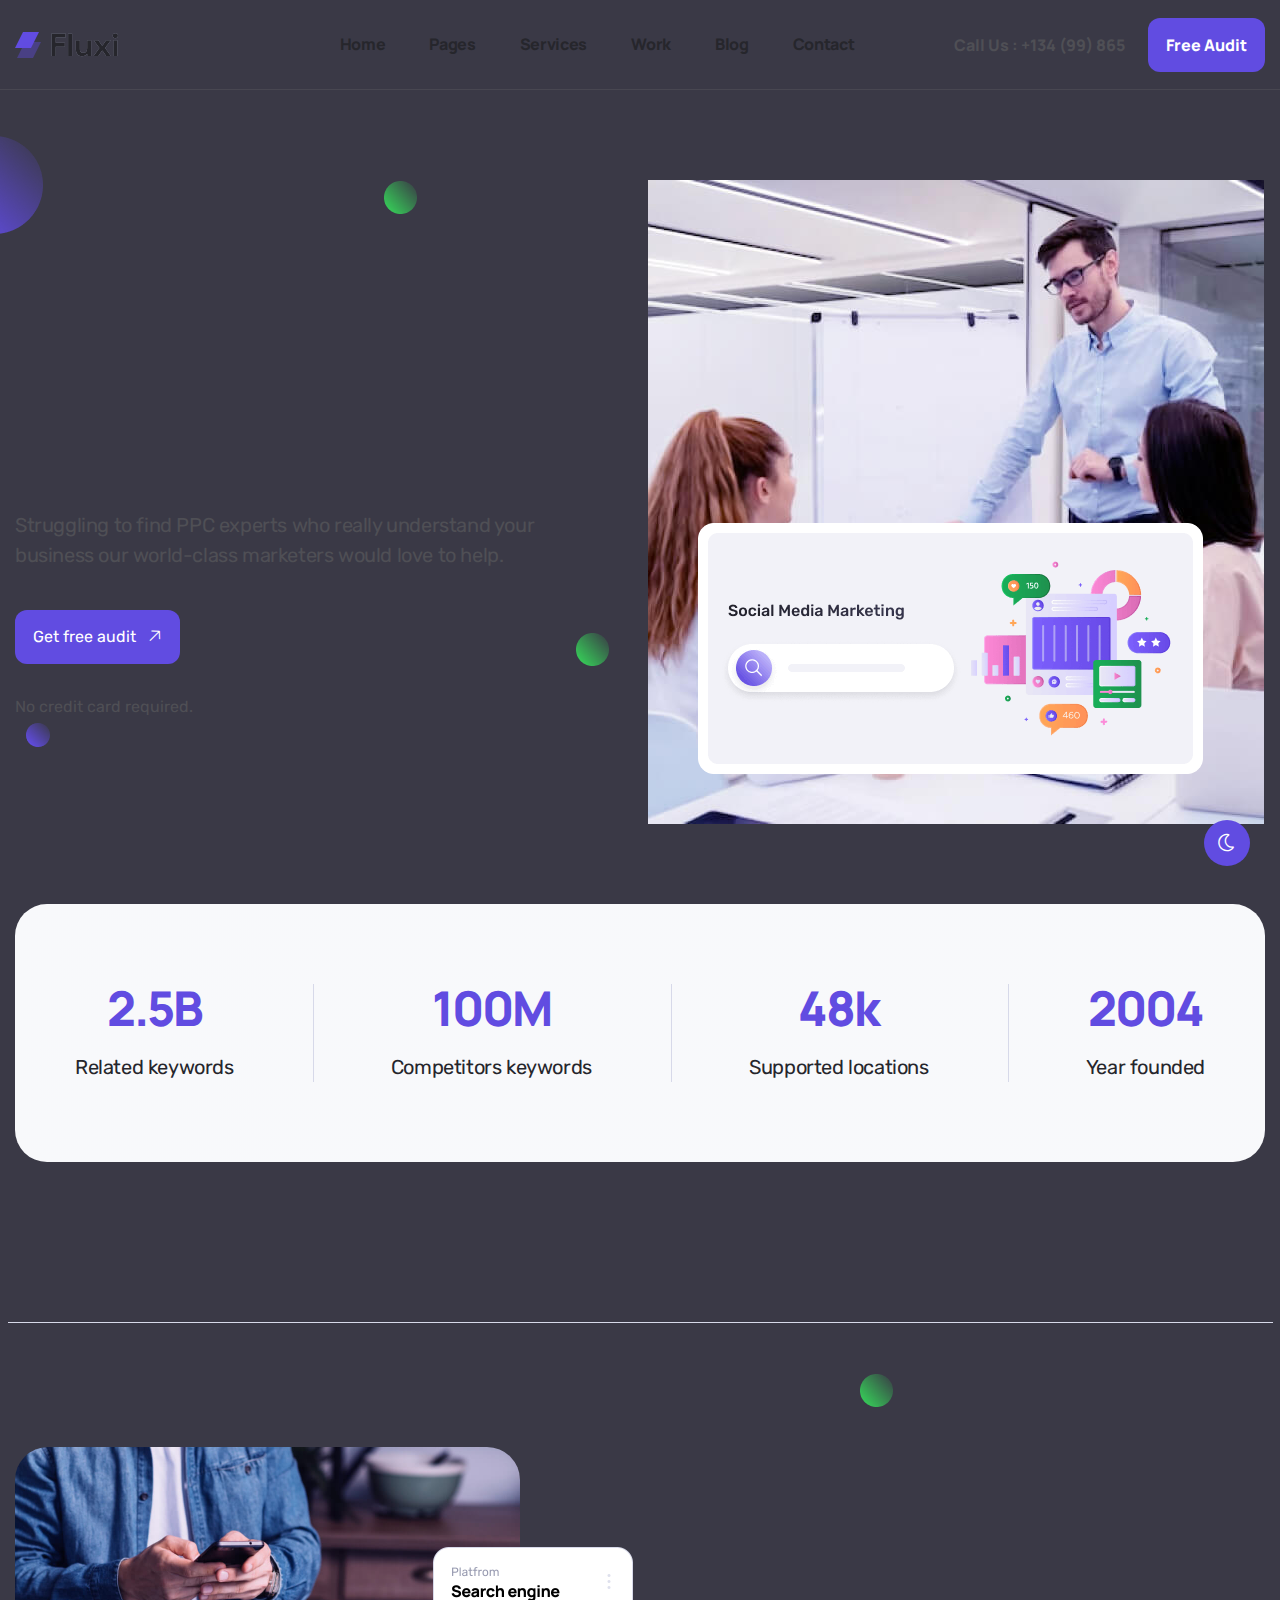
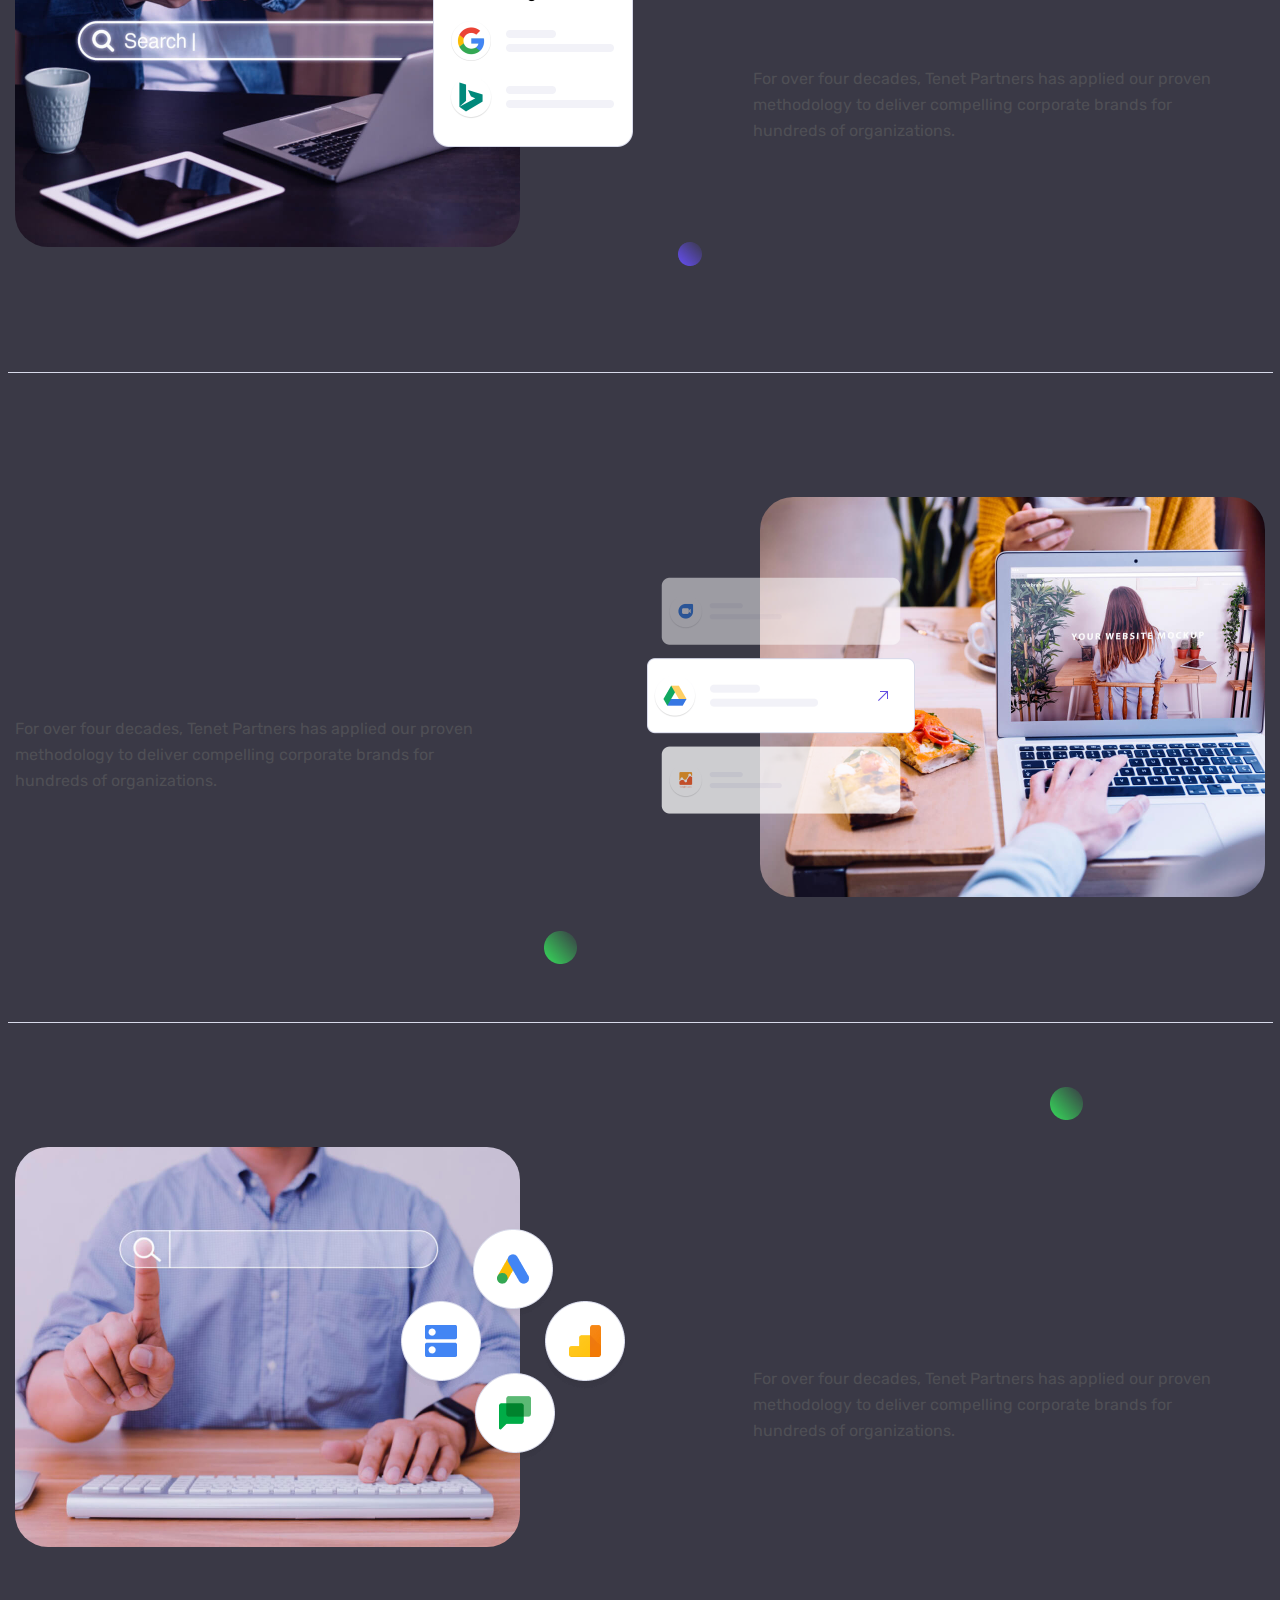
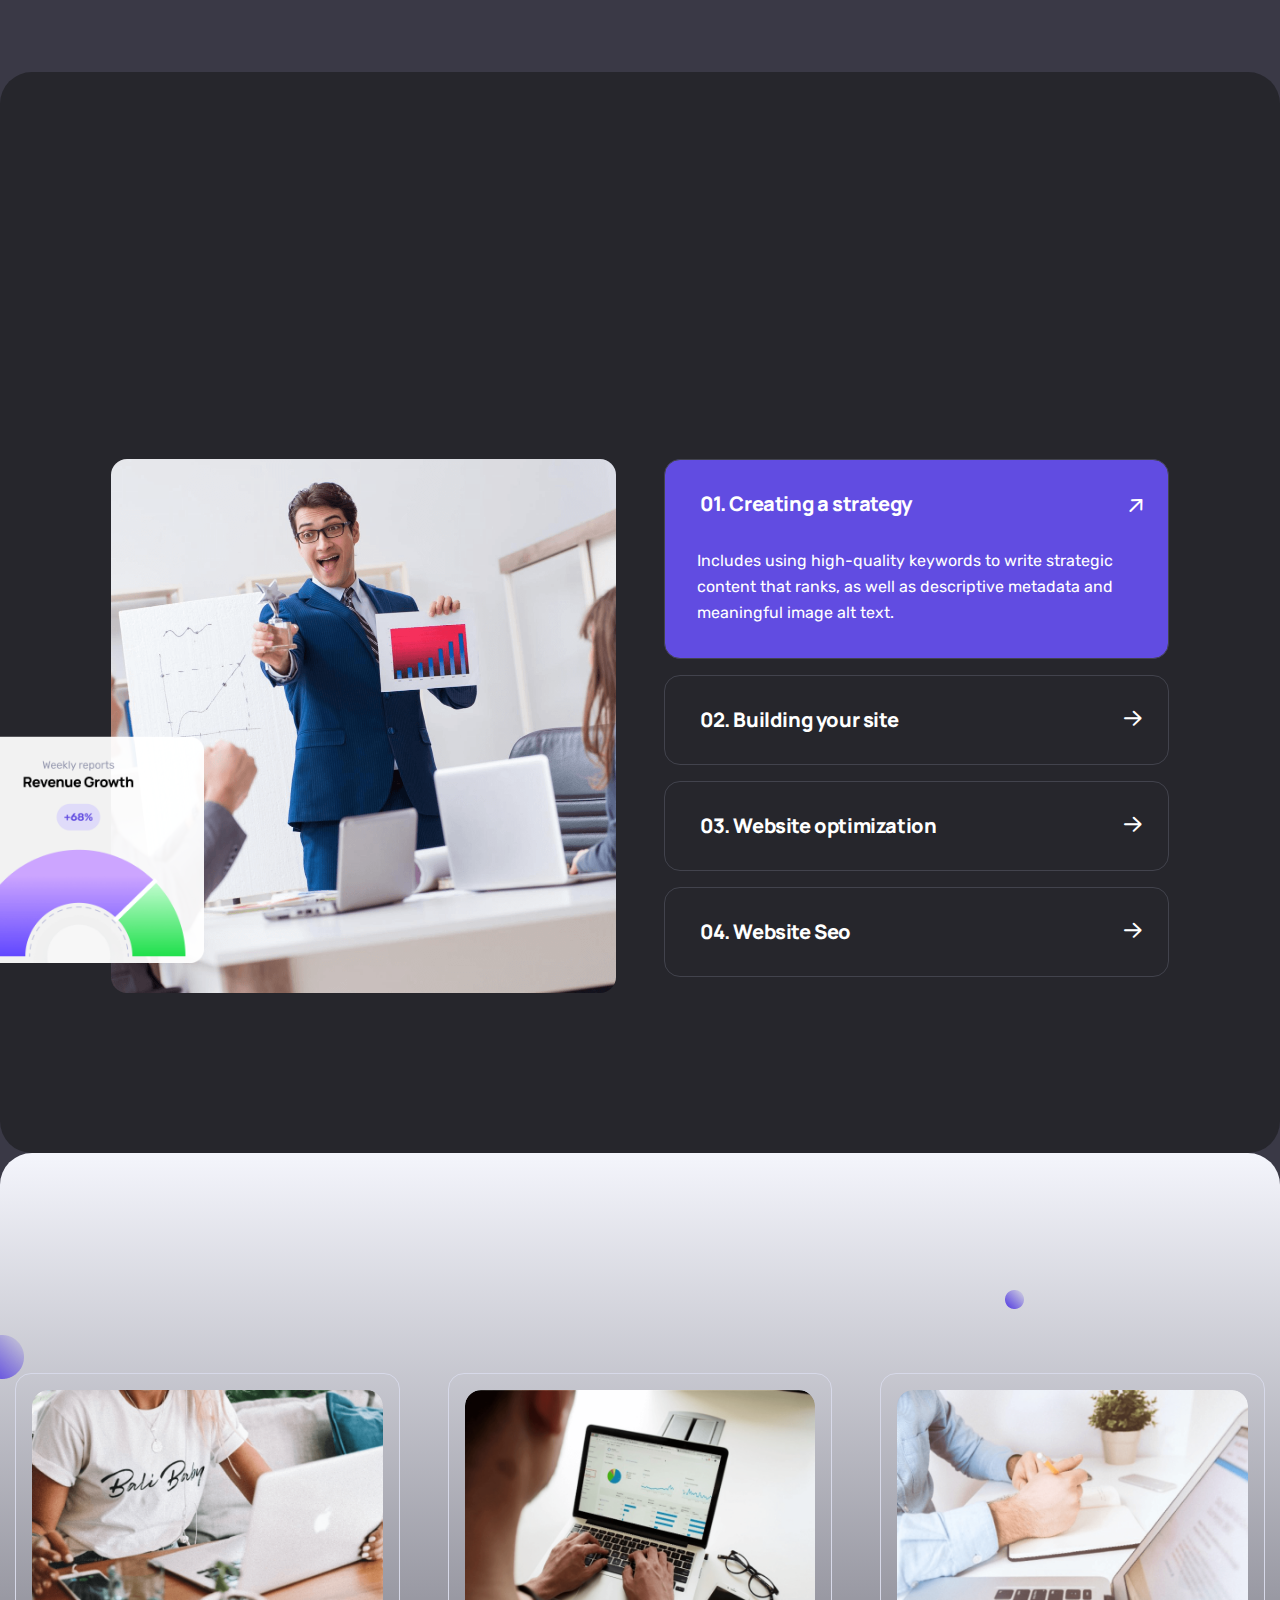
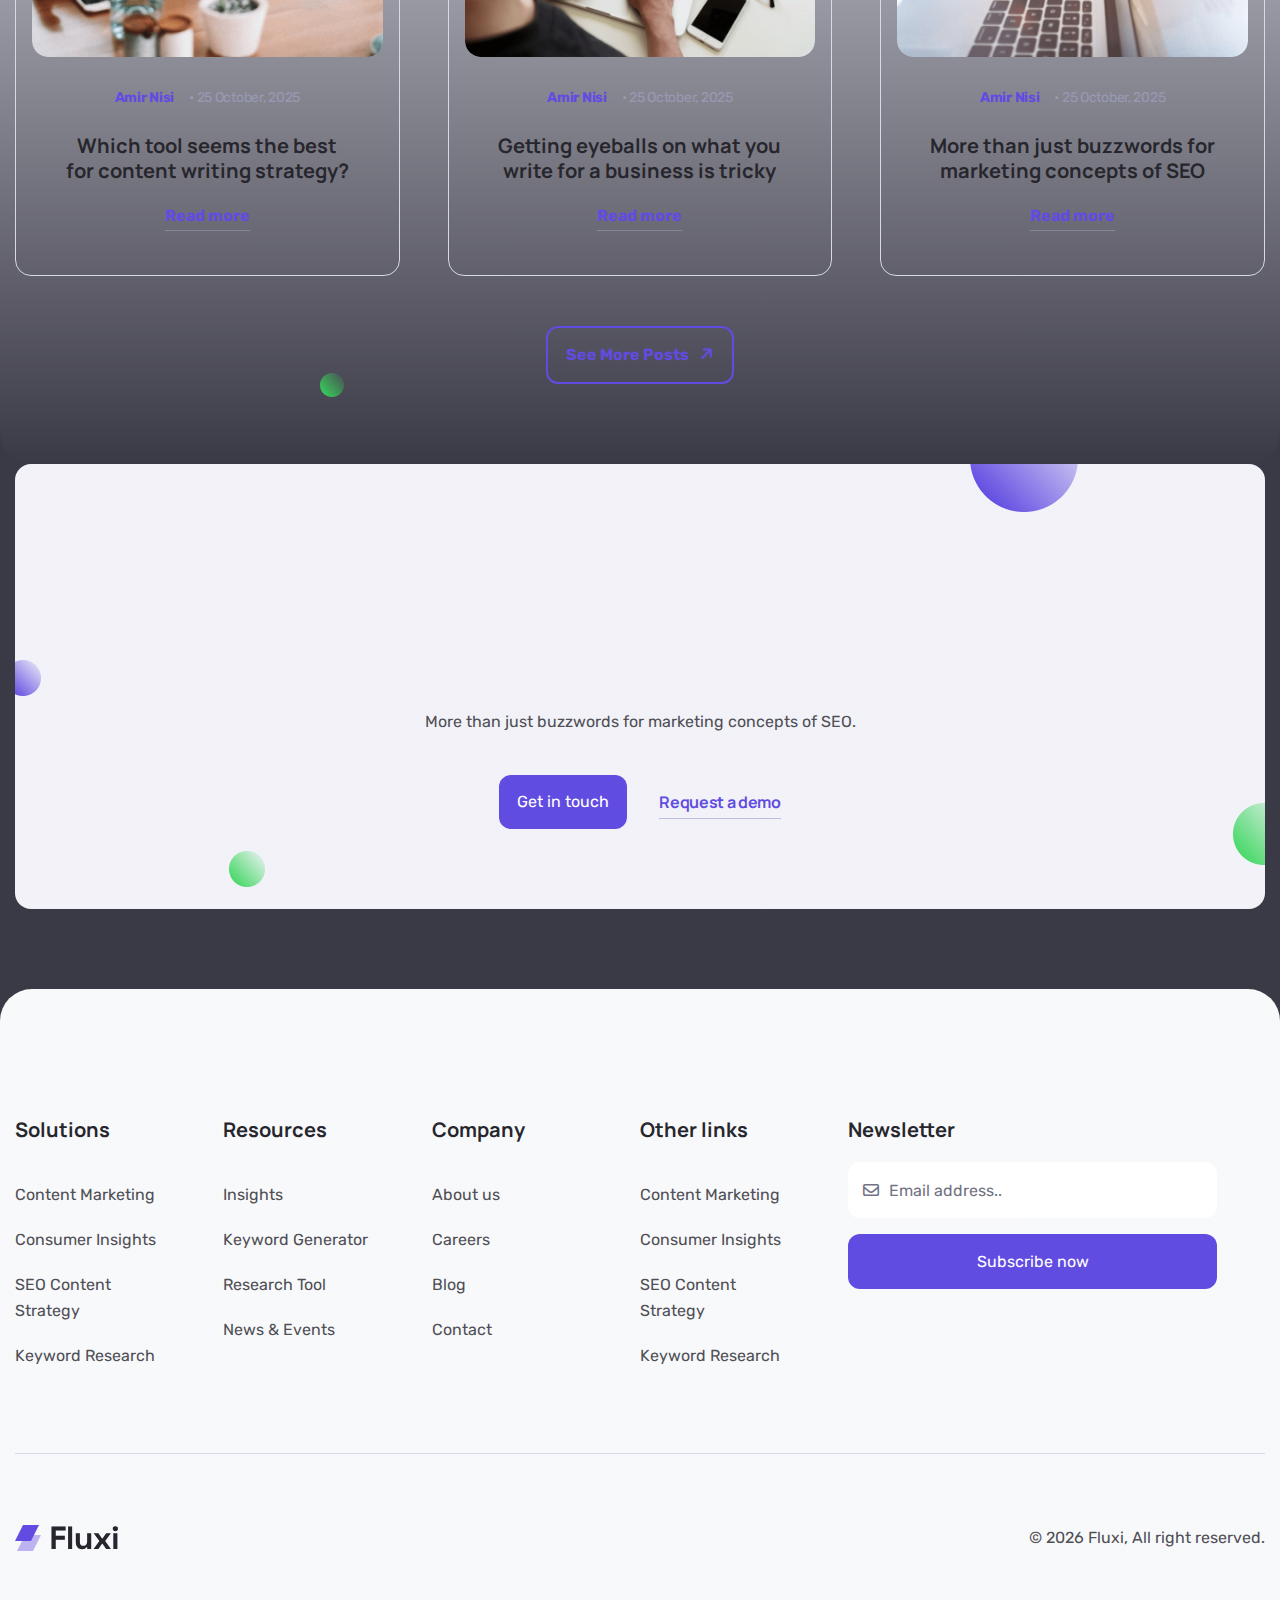
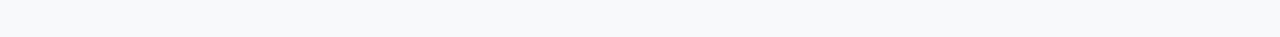
<file: social-media-marketing.html>
<!DOCTYPE html>
<html lang="en">


<!-- Mirrored from fluxi.pixcelsthemes.com/fluxi/social-media-marketing.html by HTTrack Website Copier/3.x [XR&CO'2014], Thu, 22 May 2025 17:13:13 GMT -->
<head>
    <meta charset="UTF-8">
    <meta name="viewport" content="width=device-width, initial-scale=1.0">
    <link rel="shortcut icon" type="image/x-icon" href="assets/images/fav.png">
    <title>Fluxi SEO Marketing Website Template</title>
    <!-- swiper css -->
    <link rel="stylesheet preload" href="assets/css/plugins/swiper.min.css" as="style">
    <!-- magnific popup css -->
    <link rel="stylesheet preload" href="assets/css/plugins/magnific-popup.css" as="style">
    <!-- metismenu css -->
    <link rel="stylesheet preload" href="assets/css/plugins/metismenu.css" as="style">
    <!-- bootstrap css -->
    <link rel="stylesheet preload" href="assets/css/vendor/bootstrap.min.css" as="style">
    <!-- fontawesome css -->
    <link rel="stylesheet preload" href="assets/css/plugins/fontawesome.min.css" as="style">
    <!-- Custom css -->
    <link rel="stylesheet preload" href="assets/css/style.css" as="style">
</head>

<body>

    <!-- header area start -->
    <header class="header-style-one header--sticky">
        <div class="container">
            <div class="row">
                <div class="col-lg-12">
                    <div class="header-style-one-wrapper">
                        <div class="logo-area">
                            <a href="index.html" class="logo">
                                <img class="light" src="assets/images/logo/logo-1.svg" alt="logo">
                                <img class="dark" src="assets/images/logo/logo-one-dark.svg" alt="logo">
                            </a>
                        </div>
                        <nav class="main-nav-area">
                            <ul class="list-unstyled fluxi-desktop-menu">
                                <li class="menu-item fluxi-has-dropdown">
                                    <a href="#" class="fluxi-dropdown-main-element">Home</a>
                                    <!-- Start Dropdown Menu -->
                                    <ul class="fluxi-submenu list-unstyled menu-home">
                                        <li class="nav-item"><a class="nav-link page" href="index.html">SEO Marketing</a></li>
                                        <li class="nav-item"><a class="nav-link" href="index-two.html">Digital Marketing</a></li>
                                        <li class="nav-item"><a class="nav-link" href="index-three.html">Digital Agency</a></li>
                                        <li class="nav-item"><a class="nav-link" href="index-four.html">Startup Agency</a></li>
                                        <li class="nav-item"><a class="nav-link" href="index-five.html">Advertising agency</a></li>
                                        <li class="nav-item"><a class="nav-link" href="index-six.html">Web Design Agency</a></li>
                                        <li class="nav-item"><a class="nav-link" href="index-seven.html">Social Media agency</a></li>
                                        <li class="nav-item"><a class="nav-link" href="index-eight.html">SEO Agency</a></li>
                                    </ul>
                                    <!-- End Dropdown Menu -->
                                </li>
                                <li class="menu-item fluxi-has-dropdown">
                                    <a href="#" class="fluxi-dropdown-main-element">Pages</a>
                                    <!-- Start Dropdown Menu -->
                                    <ul class="fluxi-submenu list-unstyled menu-home">
                                        <li class="nav-item"><a class="nav-link page" href="about.html">About</a></li>
                                        <li class="nav-item"><a class="nav-link page" href="team.html">Our Team</a></li>
                                        <li class="nav-item"><a class="nav-link page" href="faq.html">FAQ's</a></li>
                                        <li class="nav-item"><a class="nav-link" href="book-a-demo.html">Book a Demo</a></li>
                                        <li class="nav-item"><a class="nav-link" href="free-audit.html">Free Audit</a></li>
                                        <li class="nav-item"><a class="nav-link" href="pricing.html">Pricing Plans</a></li>
                                        <li class="nav-item"><a class="nav-link" href="404.html">404 Page</a></li>
                                    </ul>
                                    <!-- End Dropdown Menu -->
                                </li>
                                <li class="menu-item fluxi-has-dropdown">
                                    <a href="#" class="fluxi-dropdown-main-element">Services</a>
                                    <!-- Start Dropdown Menu -->
                                    <ul class="fluxi-submenu list-unstyled menu-home">
                                        <li class="nav-item"><a class="nav-link page" href="service.html">Service</a></li>
                                        <li class="nav-item sub-dropdown">
                                            <a href="#" class="nav-link sub-menu-link">Service Details</a>
                                            <ul class="fluxi-submenu third-lvl base">
                                                <li><a class="mobile-menu-link" href="service-single.html">Paid Search Marketing</a></li>
                                                <li><a class="mobile-menu-link" href="email-marketing.html">Email Marketing</a></li>
                                                <li><a class="mobile-menu-link" href="social-media-marketing.html">Social Media Marketing</a></li>
                                                <li><a class="mobile-menu-link" href="influencer-marketing.html">Influencer Marketing</a></li>
                                            </ul>
                                        </li>
                                    </ul>
                                    <!-- End Dropdown Menu -->
                                </li>
                                <li class="menu-item fluxi-has-dropdown">
                                    <a href="#" class="fluxi-dropdown-main-element">Work</a>
                                    <!-- Start Dropdown Menu -->
                                    <ul class="fluxi-submenu list-unstyled menu-home">
                                        <li class="nav-item"><a class="nav-link page" href="case-studies.html">Case Studies</a></li>
                                        <li class="nav-item"><a class="nav-link" href="single-case-studies.html">Case Studies Details</a></li>
                                    </ul>
                                    <!-- End Dropdown Menu -->
                                </li>
                                <li class="menu-item fluxi-has-dropdown">
                                    <a href="#" class="fluxi-dropdown-main-element">Blog</a>
                                    <!-- Start Dropdown Menu -->
                                    <ul class="fluxi-submenu list-unstyled menu-home">
                                        <li class="nav-item"><a class="nav-link page" href="blog.html">Blog</a></li>
                                        <li class="nav-item"><a class="nav-link" href="blog-left-sidebar.html">Blog Left Sidebar</a></li>
                                        <li class="nav-item"><a class="nav-link" href="blog-grid.html">Blog Grid</a></li>
                                        <li class="nav-item"><a class="nav-link" href="blog-grid-2.html">Blog Grid Right Sidebar</a></li>
                                        <li class="nav-item"><a class="nav-link" href="blog-grid-3.html">Blog Grid Left Sidebar</a></li>
                                        <li class="nav-item"><a class="nav-link" href="blog-details.html">Blog Details</a></li>
                                    </ul>
                                    <!-- End Dropdown Menu -->
                                </li>

                                <li class="menu-item"><a class="main-element fluxi-dropdown-main-element" href="contact.html">Contact</a></li>
                            </ul>
                        </nav>
                        <div class="button-area-start">
                            <a class="call-us" href="tel:123-456-7890">Call Us : +134 (99) 865</a>
                            <a href="free-audit.html" class="rts-btn btn-primary">Free Audit</a>
                            <div class="menu-btn" id="menu-btn">

                                <svg width="20" height="16" viewBox="0 0 20 16" fill="none" xmlns="http://www.w3.org/2000/svg">
                                    <rect y="14" width="20" height="2" fill="#1F1F25"></rect>
                                    <rect y="7" width="20" height="2" fill="#1F1F25"></rect>
                                    <rect width="20" height="2" fill="#1F1F25"></rect>
                                </svg>

                            </div>
                        </div>
                    </div>
                </div>
            </div>
        </div>
    </header>
    <!-- header area end -->


    <!-- single sertvice area start -->
    <div class="single-service-banner-area rts-section-gapTop">
        <div class="container">
            <div class="row pt--100 pb--80 align-items-center">
                <div class="col-lg-6 col-md-6">
                    <div class="banner-area-left-service-single">
                        <h1 class="title split-collab">Social <br>
                            <span>media</span> <br>
                            marketing
                        </h1>

                        <p class="disc">
                            Struggling to find PPC experts who really understand your business our world-class marketers would love to help.
                        </p>
                        <a href="free-audit.html" class="rts-btn btn-primary arrow-rotate">Get free audit <i class="fa-light fa-arrow-right"></i></a>
                        <p class="mt--30 mb--0">No credit card required.</p>
                    </div>
                </div>
                <div class="col-lg-6 col-md-6">
                    <div class="thumbnail">
                        <img src="assets/images/service/06.jpg" alt="">
                        <img class="short-image" src="assets/images/service/12.png" alt="">
                    </div>
                </div>
            </div>
        </div>
        <div class="shape-area">
            <img src="assets/images/service/shape/02.png" alt="shape" class="one">
            <img src="assets/images/service/shape/03.png" alt="shape" class="two">
            <img src="assets/images/service/shape/04.png" alt="shape" class="three">
            <img src="assets/images/service/shape/05.png" alt="shape" class="four">
        </div>
    </div>
    <!-- single sertvice area end -->



    <!-- rts counter up area start -->
    <div class="rts-counterup-area rts-section-gapBottom">
        <div class="container">
            <div class="row pb--80">
                <div class="col-lg-12">
                    <div class="counter-upmain-wrapper-style-one service-single">
                        <!-- single counter up area start -->
                        <div class="single-counter-up">
                            <h3 class="title"><span class="counter">2.5</span>B</h3>
                            <p>Related keywords</p>
                        </div>
                        <!-- single counter up area end -->
                        <!-- single counter up area start -->
                        <div class="single-counter-up">
                            <h3 class="title"><span class="counter">100</span>M</h3>
                            <p>Competitors keywords</p>
                        </div>
                        <!-- single counter up area end -->
                        <!-- single counter up area start -->
                        <div class="single-counter-up">
                            <h3 class="title"><span class="counter">48</span>k</h3>
                            <p>Supported locations</p>
                        </div>
                        <!-- single counter up area end -->
                        <!-- single counter up area start -->
                        <div class="single-counter-up">
                            <h3 class="title"><span class="counter">2004</span></h3>
                            <p>Year founded</p>
                        </div>
                        <!-- single counter up area end -->
                    </div>
                </div>
            </div>
        </div>
    </div>
    <!-- rts counter up area end -->


    <!-- rts service area start -->
    <div class="rts-product-area">
        <div class="container">
            <div class="row service-relative align-items-center section-separator-top-bg-white single-product-list pt--125 pb--125 pb_md--80 pb_sm--30 pt_md--80 pt_sm--50">
                <div class="col-lg-6 col-md-6">
                    <div class="large-thumbnail">
                        <a href="#" class="thumbnail">
                            <img src="assets/images/product/29.jpg" width="505" height="400" alt="product">
                        </a>
                        <div class="small-image">
                            <img class="sm-right" src="assets/images/product/32.png" width="200" alt="product">
                        </div>
                    </div>
                </div>
                <div class="col-lg-5 col-md-6 offset-lg-1">
                    <div class="portfolio-content-wrapper-list">
                        <h2 class="title split-collab">Combining search <br>
                            engine marketing</h2>
                        <p class="disc">
                            For over four decades, Tenet Partners has applied our proven methodology to deliver compelling corporate brands for hundreds of organizations.
                        </p>
                    </div>
                </div>
                <div class="service--shape">
                    <img src="assets/images/service/shape/04.png" alt="service" class="one">
                    <img src="assets/images/service/shape/06.png" alt="service" class="two">
                </div>
            </div>
            <div class="row service-relative align-items-center section-separator-top-bg-white single-product-list pt--125 pb--125 pb_md--80 pb_sm--30 pt_md--80 pt_sm--50">
                <div class="col-lg-5 col-md-6">
                    <div class="portfolio-content-wrapper-list">
                        <h2 class="title split-collab">Conversion rate <br> optimization (CRO)</h2>
                        <p class="disc">
                            For over four decades, Tenet Partners has applied our proven methodology to deliver compelling corporate brands for hundreds of organizations.
                        </p>
                    </div>
                </div>
                <div class="col-lg-6 col-md-6  offset-lg-1">
                    <div class="large-thumbnail d-flex justify-content-end">
                        <a href="#" class="thumbnail">
                            <img src="assets/images/product/30.jpg" width="505" height="400" alt="product">
                        </a>
                        <div class="small-image">
                            <img class="sm-right left" src="assets/images/product/33.png" width="268" alt="product">
                        </div>
                    </div>
                </div>
                <div class="service--shape">
                    <img src="assets/images/service/shape/04.png" alt="service" class="three">
                    <img src="assets/images/service/shape/06.png" alt="service" class="four">
                </div>
            </div>
            <div class="row service-relative align-items-center section-separator-top-bg-white single-product-list pt--125 pb--125 pb_md--80 pb_sm--30 pt_md--80 pt_sm--50">
                <div class="col-lg-6 col-md-6">
                    <div class="large-thumbnail">
                        <a href="#" class="thumbnail">
                            <img src="assets/images/product/31.jpg" width="505" height="400" alt="product">
                        </a>
                        <div class="small-image">
                            <img class="sm-right" src="assets/images/product/34.png" alt="product">
                        </div>
                    </div>
                </div>
                <div class="col-lg-5 col-md-6 offset-lg-1">
                    <div class="portfolio-content-wrapper-list">
                        <h2 class="title split-collab">Real certified Google <br>
                            Ads professionals</h2>
                        <p class="disc">
                            For over four decades, Tenet Partners has applied our proven methodology to deliver compelling corporate brands for hundreds of organizations.
                        </p>
                    </div>
                </div>
                <div class="service--shape">
                    <img src="assets/images/service/shape/04.png" alt="service" class="five">
                    <img src="assets/images/service/shape/06.png" alt="service" class="six">
                </div>
            </div>
        </div>
    </div>
    <!-- rts service area end -->


    <!-- working process are start -->
    <div class="rts-working-porcess-area-two ptb--160 bg-dark-border-radious-sd">
        <div class="container-1058">
            <div class="row">
                <div class="col-lg-12">
                    <div class="title-style-one-center">
                        <span class="pre skew-up">Our process</span>
                        <h2 class="title skew-up">How we work to help <br>
                            your business grow</h2>
                    </div>
                </div>
            </div>
            <div class="row g-48 mt--0">
                <div class="col-lg-6 col-md-6">
                    <div class="working-process-right-area-one">
                        <div class="thumbnail">
                            <img class="large" src="assets/images/working-process/02.png" alt="working-process">
                            <img src="assets/images/working-process/01.png" alt="" class="small">
                        </div>
                    </div>
                </div>
                <div class="col-lg-6 col-md-6">
                    <div class="working-process-accordion-one">
                        <div class="accordion" id="accordionExamples">
                            <div class="accordion-item show">
                                <h2 class="accordion-header" id="headingOne">
                                    <button class="accordion-button" type="button" data-bs-toggle="collapse" data-bs-target="#collapseOne" aria-expanded="true" aria-controls="collapseOne">
                                        01. Creating a strategy
                                    </button>
                                </h2>
                                <div id="collapseOne" class="accordion-collapse collapse show" aria-labelledby="headingOne" data-bs-parent="#accordionExamples">
                                    <div class="accordion-body">
                                        Includes using high-quality keywords to write strategic content that ranks, as well as descriptive metadata and meaningful image alt text.
                                    </div>
                                </div>
                            </div>
                            <div class="accordion-item">
                                <h2 class="accordion-header" id="headingTwo">
                                    <button class="accordion-button collapsed" type="button" data-bs-toggle="collapse" data-bs-target="#collapseTwo" aria-expanded="false" aria-controls="collapseTwo">
                                        02. Building your site
                                    </button>
                                </h2>
                                <div id="collapseTwo" class="accordion-collapse collapse" aria-labelledby="headingTwo" data-bs-parent="#accordionExamples">
                                    <div class="accordion-body">
                                        Includes using high-quality keywords to write strategic content that ranks, as well as descriptive metadata and meaningful image alt text.
                                    </div>
                                </div>
                            </div>
                            <div class="accordion-item">
                                <h2 class="accordion-header" id="headingThree">
                                    <button class="accordion-button collapsed" type="button" data-bs-toggle="collapse" data-bs-target="#collapseThree" aria-expanded="false" aria-controls="collapseThree">
                                        03. Website optimization
                                    </button>
                                </h2>
                                <div id="collapseThree" class="accordion-collapse collapse" aria-labelledby="headingThree" data-bs-parent="#accordionExamples">
                                    <div class="accordion-body">
                                        Includes using high-quality keywords to write strategic content that ranks, as well as descriptive metadata and meaningful image alt text.
                                    </div>
                                </div>
                            </div>
                            <div class="accordion-item">
                                <h2 class="accordion-header" id="headingFour">
                                    <button class="accordion-button collapsed" type="button" data-bs-toggle="collapse" data-bs-target="#collapseFour" aria-expanded="false" aria-controls="collapseFour">
                                        04. Website Seo
                                    </button>
                                </h2>
                                <div id="collapseFour" class="accordion-collapse collapse" aria-labelledby="headingFour" data-bs-parent="#accordionExamples">
                                    <div class="accordion-body">
                                        Includes using high-quality keywords to write strategic content that ranks, as well as descriptive metadata and meaningful image alt text.
                                    </div>
                                </div>
                            </div>
                        </div>
                    </div>
                </div>
            </div>
        </div>
    </div>
    <!-- working process are end -->

    <div class="rts-section-gap rts-blog-area-one style-seven about">
        <div class="container">
            <div class="row">
                <div class="col-lg-12">
                    <div class="title-style-one-center">
                        <h2 class="title skew-up">Recent articles from blog</h2>
                    </div>
                </div>
            </div>
            <div class="row g-48 mt--0 justify-content-sm-center justify-content-md-start">
                <div class="col-lg-4 col-md-6 col-sm-10">
                    <!-- single blog area start -->
                    <div class="single-blog-area-style-one eight-area text-center">
                        <a href="blog-details.html" class="thumbnail">
                            <img src="assets/images/blog/01.png" alt="blog-image">
                        </a>
                        <div class="inner-content-wrapper">
                            <div class="bottom-area mb--25">
                                <span class="admin">Amir Nisi</span>
                                <span class="date">•   25 October, 2025</span>
                            </div>
                            <a href="blog-details.html">
                                <h6 class="title mb--20">
                                    Which tool seems the best for content writing strategy?
                                </h6>
                            </a>
                            <a href="blog-details.html" class="btn-readmore-inner">Read more</a>
                        </div>
                    </div>
                    <!-- single blog area end -->
                </div>
                <div class="col-lg-4 col-md-6 col-sm-10">
                    <!-- single blog area start -->
                    <div class="single-blog-area-style-one eight-area">
                        <a href="blog-details.html" class="thumbnail">
                            <img src="assets/images/blog/02.png" alt="blog-image">
                        </a>
                        <div class="inner-content-wrapper">
                            <div class="bottom-area mb--25">
                                <span class="admin">Amir Nisi</span>
                                <span class="date">•   25 October, 2025</span>
                            </div>
                            <a href="blog-details.html">
                                <h6 class="title mb--20">
                                    Getting eyeballs on what you write for a business is tricky
                                </h6>
                            </a>
                            <a href="blog-details.html" class="btn-readmore-inner">Read more</a>
                        </div>
                    </div>
                    <!-- single blog area end -->
                </div>
                <div class="col-lg-4 col-md-6 col-sm-10">
                    <!-- single blog area start -->
                    <div class="single-blog-area-style-one eight-area">
                        <a href="blog-details.html" class="thumbnail">
                            <img src="assets/images/blog/03.png" alt="blog-image">
                        </a>
                        <div class="inner-content-wrapper">
                            <div class="bottom-area mb--25">
                                <span class="admin">Amir Nisi</span>
                                <span class="date">•   25 October, 2025</span>
                            </div>
                            <a href="blog-details.html">
                                <h6 class="title mb--20">
                                    More than just buzzwords for marketing concepts of SEO
                                </h6>
                            </a>
                            <a href="blog-details.html" class="btn-readmore-inner">Read more</a>
                        </div>
                    </div>
                    <!-- single blog area end -->
                </div>
            </div>
            <div class="row">
                <div class="blog-btn-area mt--50">
                    <a href="blog.html" class="rts-btn btn-primary-4-border arrow-rotate inner m-auto">See More Posts <i class="fa-light fa-arrow-right"></i></a>
                </div>
            </div>
        </div>
        <div class="shape-area">
            <img src="assets/images/blog/shape/01.png" alt="marketing" class="one">
            <img src="assets/images/blog/shape/02.png" alt="marketing" class="two">
            <img src="assets/images/blog/shape/03.png" alt="marketing" class="three">
        </div>
    </div>
    <!-- subscription area start -->
    <div class="rts-subscribe-area-one about rts-section-gapBottom">
        <div class="container">
            <div class="row">
                <div class="col-lg-12">
                    <div class="subscribe-main-wrapper-one">
                        <div class="title-style-one-center">
                            <h2 class="title skew-up">Let's maximize your <br>
                                online impact!</h2>
                            <p class="disc">
                                More than just buzzwords for marketing concepts of SEO.
                            </p>
                            <div class="btn-area d-flex align-items-center justify-content-center">
                                <a href="contact.html" class="rts-btn btn-primary">Get in touch</a>
                                <a href="book-a-demo.html" class="under-line-btn">Request a demo</a>
                            </div>
                        </div>
                        <div class="shape-area">
                            <img class="one" src="assets/images/subscribtion/shape/01.png" alt="subscribtion">
                            <img class="two" src="assets/images/subscribtion/shape/02.png" alt="subscribtion">
                            <img class="three" src="assets/images/subscribtion/shape/03.png" alt="subscribtion">
                            <img class="four" src="assets/images/subscribtion/shape/04.png" alt="subscribtion">
                        </div>
                    </div>
                </div>
            </div>
        </div>
    </div>
    <!-- subscription area end -->

    <div class="rts-footer-area footer-four rts-section-gap">
        <div class="container mb--65">
            <div class="row g-48">
                <div class="row g-48">
                    <div class="col-lg-2 col-md-4 col-sm-6 col-12">
                        <div class="single-footer-wized-one">
                            <h6 class="title">Solutions</h6>
                            <ul>
                                <li><a href="#">Content Marketing</a></li>
                                <li><a href="#">Consumer Insights</a></li>
                                <li><a href="#">SEO Content Strategy</a></li>
                                <li><a href="#">Keyword Research</a></li>
                            </ul>
                        </div>
                    </div>
                    <div class="col-lg-2 col-md-4 col-sm-6 col-12">
                        <div class="single-footer-wized-one">
                            <h6 class="title">Resources</h6>
                            <ul>
                                <li><a href="#">Insights</a></li>
                                <li><a href="#">Keyword Generator</a></li>
                                <li><a href="#">Research Tool</a></li>
                                <li><a href="#">News & Events</a></li>
                            </ul>
                        </div>
                    </div>
                    <div class="col-lg-2 col-md-4 col-sm-6 col-12">
                        <div class="single-footer-wized-one">
                            <h6 class="title">Company</h6>
                            <ul>
                                <li><a href="#">About us</a></li>
                                <li><a href="#">Careers</a></li>
                                <li><a href="#">Blog</a></li>
                                <li><a href="#">Contact</a></li>
                            </ul>
                        </div>
                    </div>
                    <div class="col-lg-2 col-md-4 col-sm-6 col-12">
                        <div class="single-footer-wized-one">
                            <h6 class="title">Other links</h6>
                            <ul>
                                <li><a href="#">Content Marketing</a></li>
                                <li><a href="#">Consumer Insights</a></li>
                                <li><a href="#">SEO Content Strategy</a></li>
                                <li><a href="#">Keyword Research</a></li>
                            </ul>
                        </div>
                    </div>
                    <div class="col-lg-4 col-md-6 col-sm-6 col-12">
                        <!-- footer input wrapper inbner-main area -->
                        <div class="footer-input-main-wrapper-one">
                            <div class="single-footer-wized-one">
                                <h6 class="title">Newsletter</h6>
                                <form action="#">
                                    <input type="email" placeholder="Email address.." required>
                                    <i class="fa-regular fa-envelope"></i>
                                    <button class="rts-btn btn-primary">Subscribe now</button>
                                </form>
                            </div>
                        </div>
                        <!-- footer input wrapper inbner-main area end -->
                    </div>
                </div>
            </div>
        </div>
        <div class="container">
            <div class="row">
                <div class="col-lg-12">
                    <div class="copyright-area-four pt--65 mt-65 border-top">
                        <a href="#" class="logo">
                            <img class="light" src="assets/images/logo/logo-1.svg" alt="logo">
                            <img class="dark" src="assets/images/logo/logo-one-dark.svg" alt="logo">
                        </a>
                        <p>© <script>document.write(new Date().getFullYear());</script> Fluxi, All right reserved.</p>
                    </div>
                </div>
            </div>
        </div>
    </div>



    <div id="anywhere-home" class="">
    </div>


    <!-- side bar area  -->
    <div id="side-bar" class="side-bar header-two">
        <button class="close-icon-menu"><i class="fa-sharp fa-thin fa-xmark"></i></button>
        <!-- mobile menu area start -->
        <div class="mobile-menu-main">
            <nav class="nav-main mainmenu-nav mt--30">
                <ul class="mainmenu metismenu" id="mobile-menu-active">
                    <li class="has-droupdown">
                        <a href="#" class="main">Home</a>
                        <ul class="submenu mm-collapse">
                            <li><a class="mobile-menu-link" href="index.html">SEO Marketing</a></li>
                            <li><a class="mobile-menu-link" href="index-two.html">Digital Marketing</a></li>
                            <li><a class="mobile-menu-link" href="index-three.html">Digital Agency</a></li>
                            <li><a class="mobile-menu-link" href="index-four.html">Startup Agency</a></li>
                            <li><a class="mobile-menu-link" href="index-five.html">Advertising Agency</a></li>
                            <li><a class="mobile-menu-link" href="index-six.html">Web Design Agency</a></li>
                            <li><a class="mobile-menu-link" href="index-seven.html">Social Media Agency</a></li>
                            <li><a class="mobile-menu-link" href="index-eight.html">SEO Agency</a></li>
                        </ul>
                    </li>
                    <li class="has-droupdown">
                        <a href="#" class="main">Pages</a>
                        <ul class="submenu mm-collapse">
                            <li><a class="mobile-menu-link" href="about.html">About</a></li>
                            <li><a class="mobile-menu-link" href="team.html">Our Team</a></li>
                            <li><a class="mobile-menu-link" href="faq.html">FAQ's</a></li>
                            <li><a class="mobile-menu-link" href="book-a-demo.html">Book a Demo</a></li>
                            <li><a class="mobile-menu-link" href="free-audit.html">Free Audit</a></li>
                            <li><a class="mobile-menu-link" href="pricing.html">Pricing Plans</a></li>
                            <li><a class="mobile-menu-link" href="404.html">404 Page</a></li>
                        </ul>
                    </li>
                    <li class="has-droupdown">
                        <a href="#" class="main">Services</a>
                        <ul class="submenu mm-collapse">
                            <li><a class="mobile-menu-link" href="service.html">Services</a></li>
                            <li class="has-droupdown third-lvl">
                                <a class="main" href="#">Service Details</a>
                                <ul class="submenu-third-lvl mm-collapse">
                                    <li><a href="service-details.html"></a>Paid Search Marketing</li>
                                    <li><a href="email-marketing.html"></a>Email Marketing</li>
                                    <li><a href="social-media-marketing.html"></a>Social Media Marketing</li>
                                    <li><a href="influencer-marketing.html"></a>Influencer Marketing</li>
                                </ul>
                            </li>
                        </ul>
                    </li>
                    <li class="has-droupdown">
                        <a href="#" class="main">Work</a>
                        <ul class="submenu mm-collapse">
                            <li><a class="mobile-menu-link" href="case-studies.html">Case Studies</a></li>
                            <li><a class="mobile-menu-link" href="single-case-studies.html">Case Studies Details</a></li>
                        </ul>
                    </li>
                    <li class="has-droupdown">
                        <a href="#" class="main">Blog</a>
                        <ul class="submenu mm-collapse">
                            <li><a class="mobile-menu-link" href="blog.html">Blog</a></li>
                            <li><a class="mobile-menu-link" href="blog-left-sidebar.html">Blog Left Sidebar</a></li>
                            <li><a class="mobile-menu-link" href="blog-grid.html">Blog Grid</a></li>
                            <li><a class="mobile-menu-link" href="blog-grid-2.html">Blog Grid Right Sidebar</a></li>
                            <li><a class="mobile-menu-link" href="blog-grid-3.html">Blog Grid Left Sidebar</a></li>
                            <li><a class="mobile-menu-link" href="blog-details.html">Blog Details</a></li>
                        </ul>
                    </li>
                    <li>
                        <a href="contact.html" class="main">Contact Us</a>
                    </li>
                </ul>
            </nav>

            <ul class="social-area-one pl--20 mt--100">
                <li><a href="#"><i class="fa-brands fa-linkedin"></i></a></li>
                <li><a href="#"><i class="fa-brands fa-x-twitter"></i></a></li>
                <li><a href="#"><i class="fa-brands fa-youtube"></i></a></li>
                <li><a href="#"><i class="fa-brands fa-facebook-f"></i></a></li>
            </ul>
        </div>
        <!-- mobile menu area end -->
    </div>
    <!-- side abr area end -->

    <!-- pre loader start -->
    <div class="loader-wrapper">
        <div class="loader">
        </div>
        <div class="loader-section section-left"></div>
        <div class="loader-section section-right"></div>
    </div>
    <!-- pre loader end -->

    <!-- THEME MODE SWITCHER -->
    <div class="rts-switcher rts-theme-mode">
        <div class="rts-darkmode">
            <a id="rts-data-toggle" class="rts-dark-light">
                <i class="rts-go-dark fal fa-moon"></i>
                <i class="rts-go-light fa-light fa-sun-bright"></i>
            </a>
        </div>
    </div>
    <!-- THEME MODE SWITCHER END -->

    <!-- progress area start -->
    <div class="progress-wrap">
        <svg class="progress-circle svg-content" width="100%" height="100%" viewBox="-1 -1 102 102">
            <path d="M50,1 a49,49 0 0,1 0,98 a49,49 0 0,1 0,-98" style="transition: stroke-dashoffset 10ms linear 0s; stroke-dasharray: 307.919, 307.919; stroke-dashoffset: 307.919;"></path>
        </svg>
    </div>
    <!-- progress area end -->



    <!-- jquery js -->
    <script defer src="assets/js/plugins/jquery.min.js"></script>
    <script defer src="assets/js/plugins/bootstrap.min.js"></script>
    <script defer src="assets/js/plugins/metismenu.js"></script>
    <script defer src="assets/js/vendor/jqueryui.js"></script>
    <script defer src="assets/js/vendor/waypoint.js"></script>
    <script defer src="assets/js/plugins/swiper.js"></script>
    <script defer src="assets/js/plugins/theia-sticky-sidebar.min.js"></script>
    <script defer src="assets/js/plugins/gsap.min.js"></script>
    <script defer src="assets/js/plugins/scrolltigger.js"></script>
    <script defer src="assets/js/vendor/split-text.js"></script>
    <script defer src="assets/js/vendor/split-type.js"></script>
    <script defer src="assets/js/vendor/waw.js"></script>
    <script defer src="assets/js/plugins/counter-up.js"></script>
    <script defer src="assets/js/plugins/magnific-popup.js"></script>
    <!-- contact form js -->
    <script defer src="assets/js/plugins/contact-form.js"></script>
    <script defer src="assets/js/main.js"></script>

</body>


<!-- Mirrored from fluxi.pixcelsthemes.com/fluxi/social-media-marketing.html by HTTrack Website Copier/3.x [XR&CO'2014], Thu, 22 May 2025 17:13:14 GMT -->
</html>
</file>
<file: assets/css/plugins/metismenu.css>
.metismenu .arrow {
    float: right;
    line-height: 1.42857;
  }
  *[dir="rtl"] .metismenu .arrow {
    float: left;
  }
  
  /*
   * Require Bootstrap 3.x
   * https://github.com/twbs/bootstrap
  */
  
  .metismenu .glyphicon.arrow:before {
    content: "\e079";
  }
  .metismenu .mm-active > a > .glyphicon.arrow:before {
    content: "\e114";
  }
  
  /*
   * Require Font-Awesome
   * http://fortawesome.github.io/Font-Awesome/
  */
  
  .metismenu .fa.arrow:before {
    content: "\f104";
  }
  .metismenu .mm-active > a > .fa.arrow:before {
    content: "\f107";
  }
  
  /*
   * Require Ionicons
   * http://ionicons.com/
  */
  
  .metismenu .ion.arrow:before {
    content: "\f3d2"
  }
  .metismenu .mm-active > a > .ion.arrow:before {
    content: "\f3d0";
  }
  .metismenu .plus-times {
    float: right;
  }
  *[dir="rtl"] .metismenu .plus-times {
    float: left;
  }
  .metismenu .fa.plus-times:before {
    content: "\f067";
  }
  .metismenu .mm-active > a > .fa.plus-times {
    -webkit-transform: rotate(45deg);
        -ms-transform: rotate(45deg);
            transform: rotate(45deg);
  }
  .metismenu .plus-minus {
    float: right;
  }
  *[dir="rtl"] .metismenu .plus-minus {
    float: left;
  }
  .metismenu .fa.plus-minus:before {
    content: "\f067";
  }
  .metismenu .mm-active > a > .fa.plus-minus:before {
    content: "\f068";
  }
  .metismenu .mm-collapse:not(.mm-show) {
    display: none;
  }
  
  .metismenu .mm-collapsing {
    position: relative;
    height: 0;
    overflow: hidden;
    -webkit-transition-timing-function: ease;
         -o-transition-timing-function: ease;
            transition-timing-function: ease;
    -webkit-transition-duration: .35s;
         -o-transition-duration: .35s;
            transition-duration: .35s;
    -webkit-transition-property: height, visibility;
    -o-transition-property: height, visibility;
    transition-property: height, visibility;
  }
  
  .metismenu .has-arrow {
    position: relative;
  }
  
  .metismenu .has-arrow::after {
    position: absolute;
    content: '';
    width: .5em;
    height: .5em;
    border-width: 1px 0 0 1px;
    border-style: solid;
    border-color: initial;
    right: 1em;
    -webkit-transform: rotate(-45deg) translate(0, -50%);
        -ms-transform: rotate(-45deg) translate(0, -50%);
            transform: rotate(-45deg) translate(0, -50%);
    -webkit-transform-origin: top;
        -ms-transform-origin: top;
            transform-origin: top;
    top: 50%;
    -webkit-transition: all .3s ease-out;
    -o-transition: all .3s ease-out;
    transition: all .3s ease-out;
  }
  
  *[dir="rtl"] .metismenu .has-arrow::after {
    right: auto;
    left: 1em;
    -webkit-transform: rotate(135deg) translate(0, -50%);
        -ms-transform: rotate(135deg) translate(0, -50%);
            transform: rotate(135deg) translate(0, -50%);
  }
  
  .metismenu .mm-active > .has-arrow::after,
  .metismenu .has-arrow[aria-expanded="true"]::after {
    -webkit-transform: rotate(-135deg) translate(0, -50%);
        -ms-transform: rotate(-135deg) translate(0, -50%);
            transform: rotate(-135deg) translate(0, -50%);
  }
  
  *[dir="rtl"] .metismenu .mm-active > .has-arrow::after,
  *[dir="rtl"] .metismenu .has-arrow[aria-expanded="true"]::after {
    -webkit-transform: rotate(225deg) translate(0, -50%);
        -ms-transform: rotate(225deg) translate(0, -50%);
            transform: rotate(225deg) translate(0, -50%);
  }
</file>
